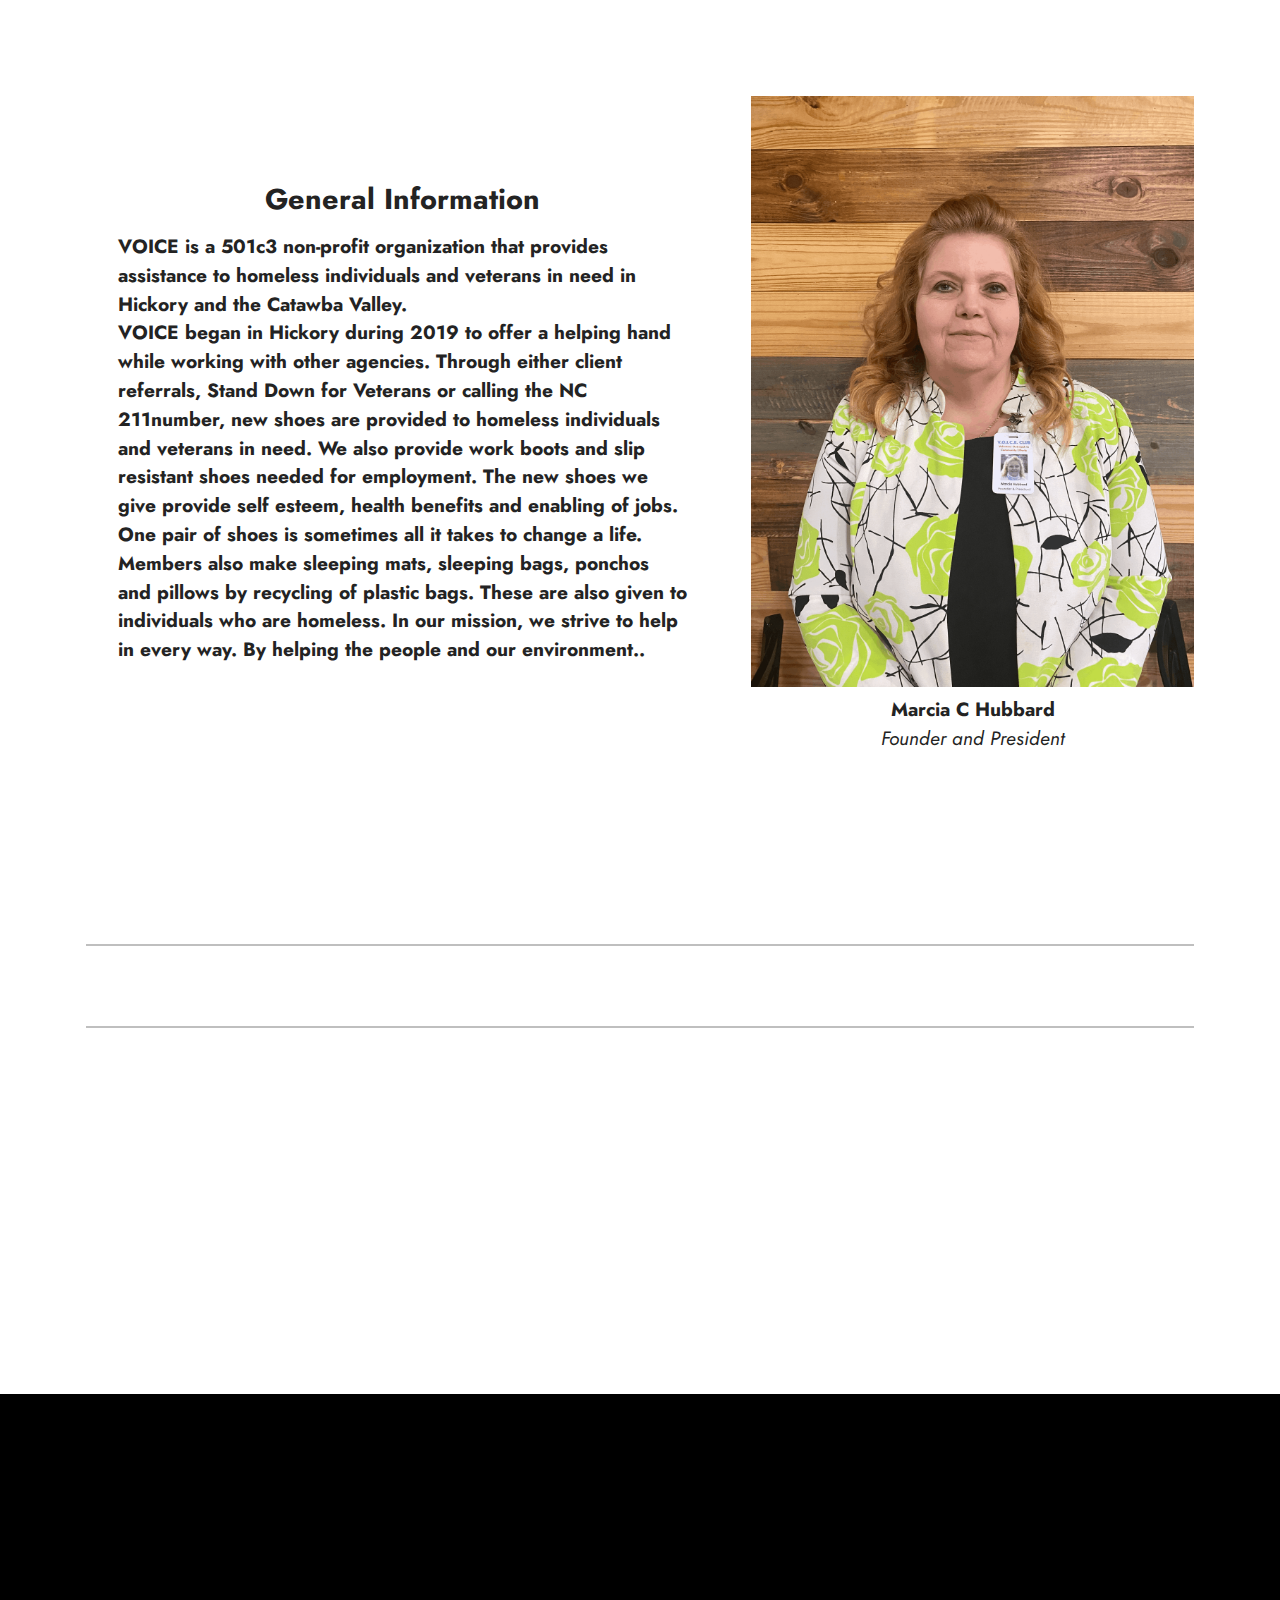
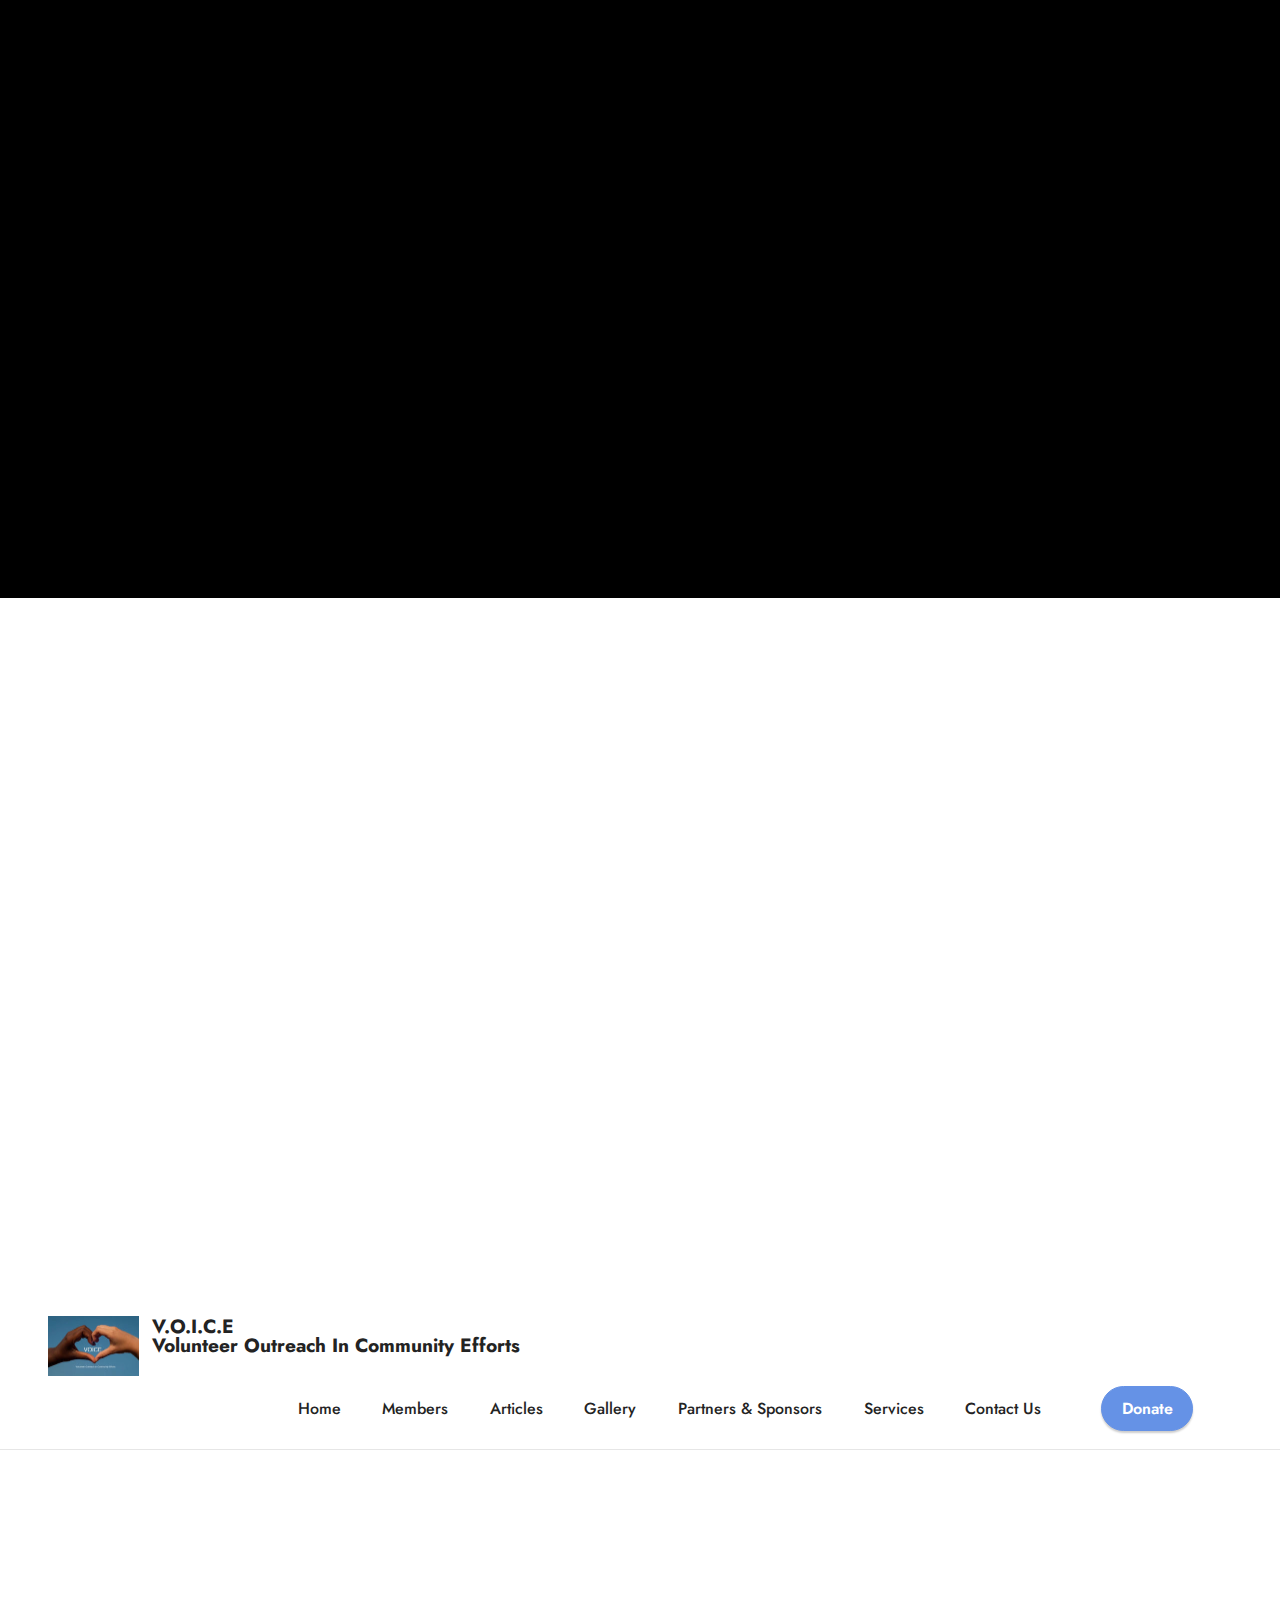
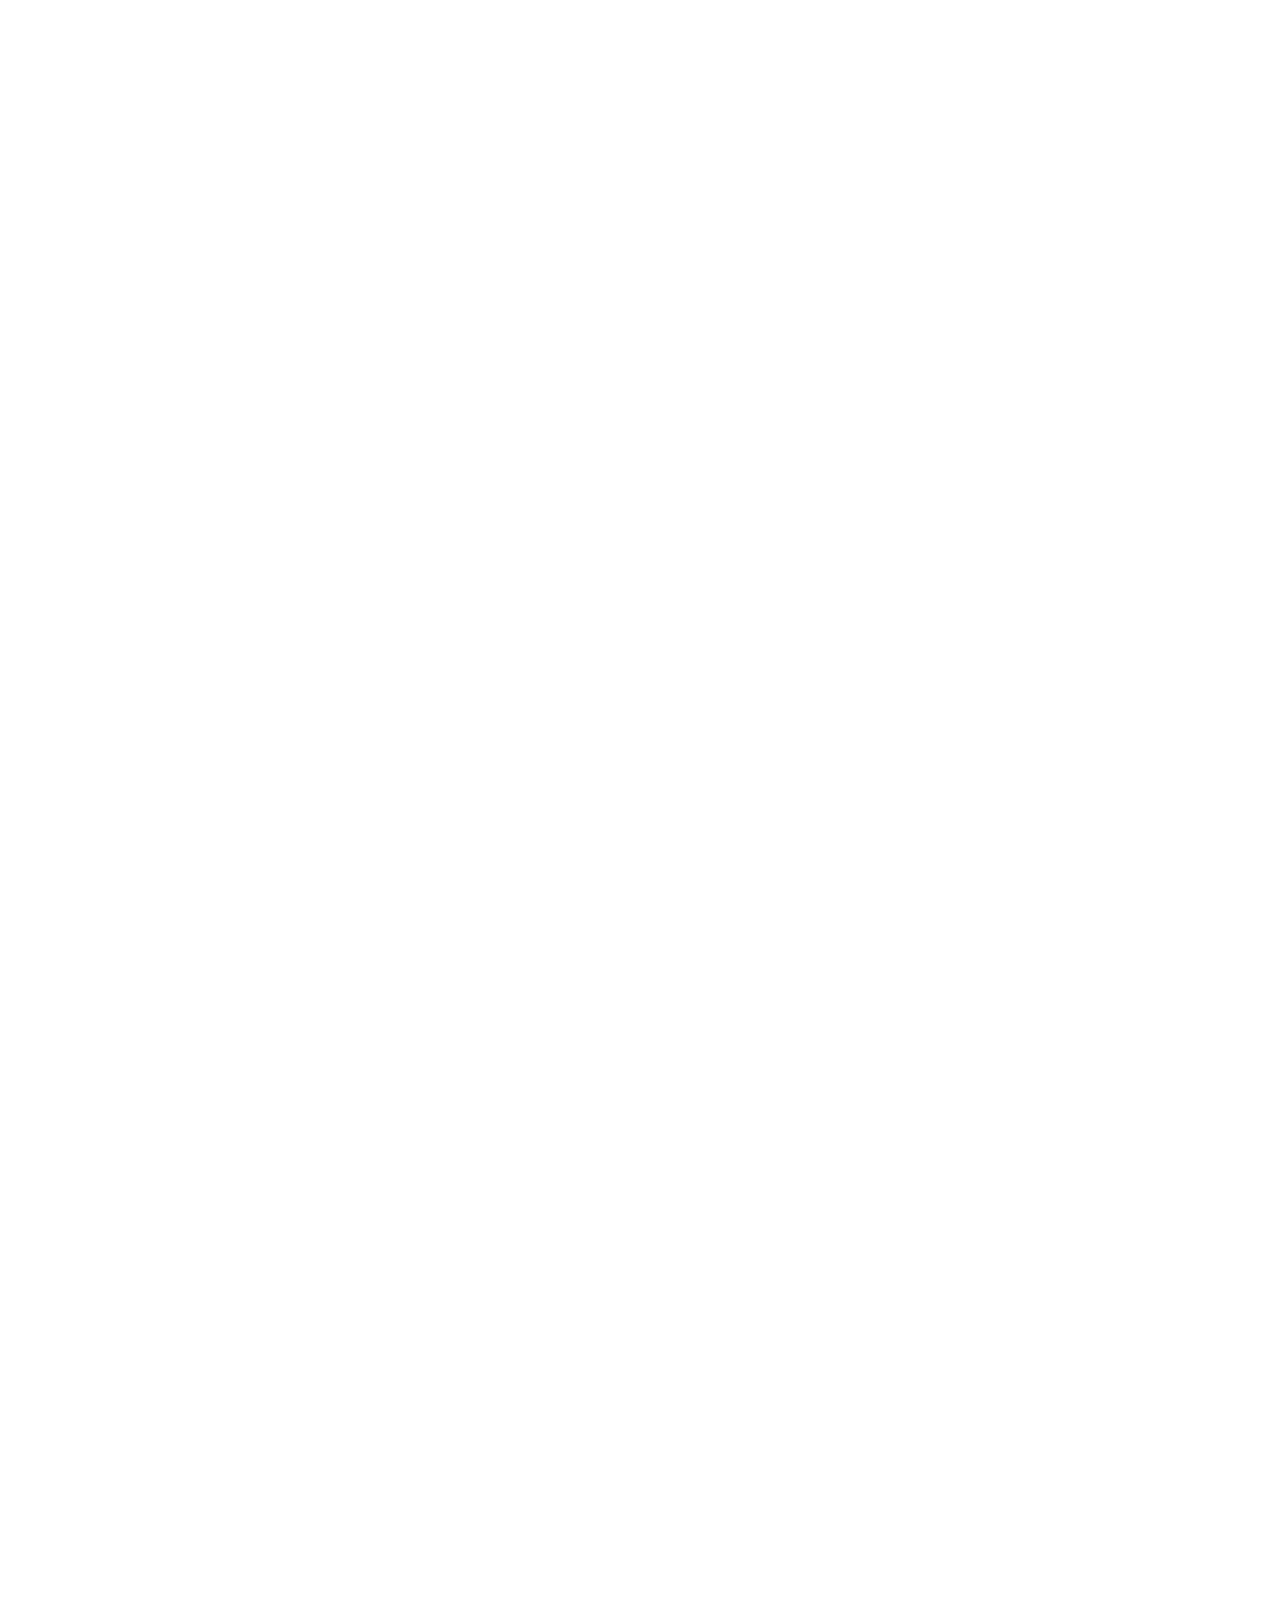
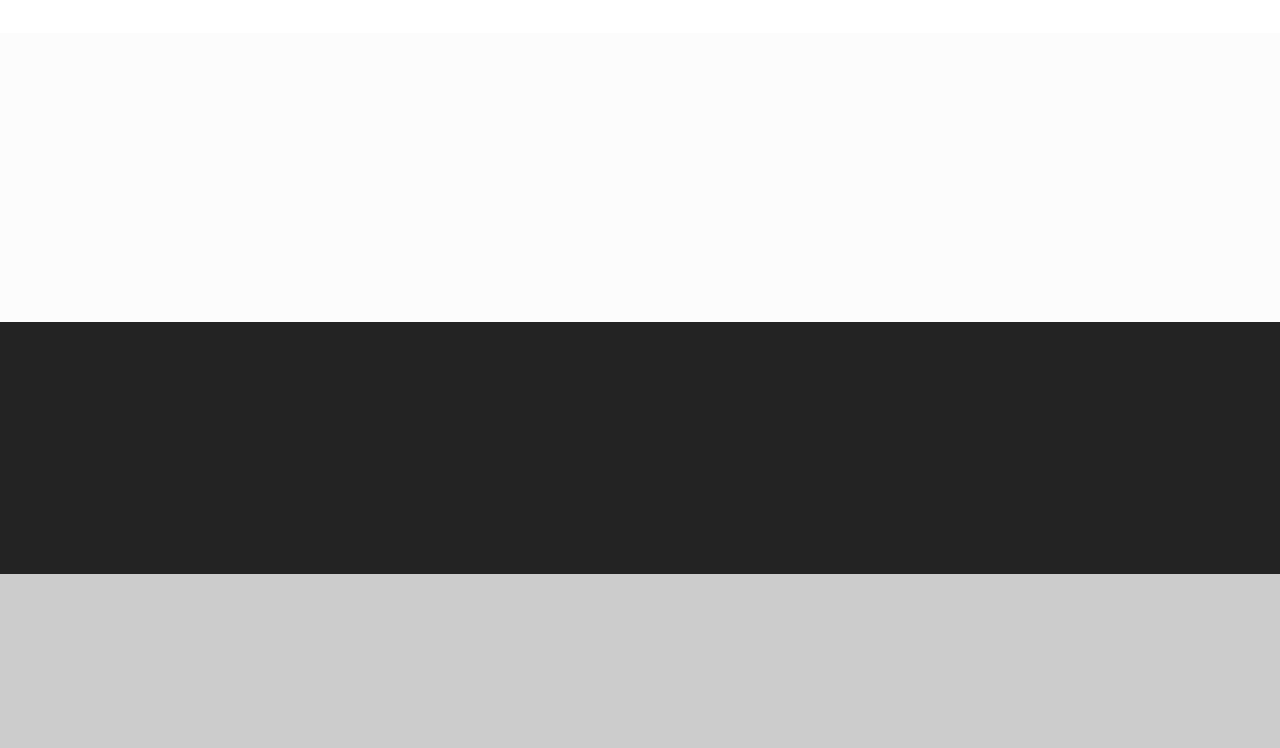
<file: index.html>
<!DOCTYPE html>
<html  >
<head>
  
  <meta charset="UTF-8">
  <meta http-equiv="X-UA-Compatible" content="IE=edge">
  
  <meta name="viewport" content="width=device-width, initial-scale=1, minimum-scale=1">
  <link rel="shortcut icon" href="assets/images/voicelogo-182x121.jpg" type="image/x-icon">
  <meta name="description" content="">
  
  
  <title>Home</title>
  <link rel="stylesheet" href="assets/bootstrap/css/bootstrap.min.css">
  <link rel="stylesheet" href="assets/bootstrap/css/bootstrap-grid.min.css">
  <link rel="stylesheet" href="assets/bootstrap/css/bootstrap-reboot.min.css">
  <link rel="stylesheet" href="assets/web/assets/gdpr-plugin/gdpr-styles.css">
  <link rel="stylesheet" href="assets/animatecss/animate.css">
  <link rel="stylesheet" href="assets/dropdown/css/style.css">
  <link rel="stylesheet" href="assets/socicon/css/styles.css">
  <link rel="stylesheet" href="assets/theme/css/style.css">
  <link rel="preload" href="https://fonts.googleapis.com/css?family=Jost:100,200,300,400,500,600,700,800,900,100i,200i,300i,400i,500i,600i,700i,800i,900i&display=swap" as="style" onload="this.onload=null;this.rel='stylesheet'">
  <noscript><link rel="stylesheet" href="https://fonts.googleapis.com/css?family=Jost:100,200,300,400,500,600,700,800,900,100i,200i,300i,400i,500i,600i,700i,800i,900i&display=swap"></noscript>
  <link rel="preload" as="style" href="assets/mobirise/css/mbr-additional.css"><link rel="stylesheet" href="assets/mobirise/css/mbr-additional.css" type="text/css">

  
  
  
</head>
<body>
  
  <section data-bs-version="5.1" class="image2 cid-tvthwchza5" data-bg-video="https://vimeo.com/428046504" id="image2-3h">
    

    <div class="mbr-fallback-image disabled"></div>
    <div class="mbr-overlay" style="opacity: 0.7; background-color: rgb(255, 255, 255);">
    </div>

    <div class="container">
        <div class="row align-items-center">
            <div class="col-12 col-lg-5">
                <div class="image-wrapper">
                    <img src="assets/images/marcia-hubbard-founder-president-1256x1675.png" alt="">
                    <p class="mbr-description mbr-fonts-style mt-2 align-center display-5"><strong>Marcia C Hubbard</strong><br><em>Founder and President</em><strong></strong></p>
                </div>
            </div>
            <div class="col-12 col-lg">
                <div class="text-wrapper">
                    <h3 class="mbr-section-title mbr-fonts-style mb-3 display-2"><strong>General Information</strong></h3>
                    <p class="mbr-text mbr-fonts-style display-5"><strong>VOICE is a 501c3 non-profit organization that provides assistance to homeless individuals and veterans in need in Hickory and the Catawba Valley.
<br>VOICE began in Hickory during 2019 to offer a helping hand while working with other agencies. Through either client referrals, Stand Down for Veterans or calling the NC 211number, new shoes are provided to homeless individuals and veterans in need.&nbsp;We also provide work boots and slip resistant shoes needed for employment.&nbsp;</strong><strong>The new shoes we give provide self esteem, health benefits and enabling of jobs. One pair of shoes is sometimes all it takes to change a life. Members also make sleeping mats, sleeping bags, ponchos and pillows by recycling of plastic bags. These are also given to individuals who are homeless. In our mission, we strive to help in every way. By helping the people and our environment..</strong></p>
                </div>
            </div>
        </div>
    </div>
</section>

<section data-bs-version="5.1" class="content6 cid-txzU4J8OAm" id="content6-3v">
    
    <div class="container">
        <div class="row justify-content-center">
            <div class="col-md-12 col-lg-12">
                <hr class="line">
                <p class="mbr-text align-center mbr-fonts-style my-4 display-2">
                    <em>"Be a VOICE by sharing God's love with those who have become Invisible."</em></p>
                <hr class="line">
            </div>
        </div>
    </div>
</section>

<section data-bs-version="5.1" class="content4 cid-turlzNDDAK" id="content4-1e">
    

    
    
    <div class="container">
        <div class="row justify-content-center">
            <div class="title col-md-12 col-lg-10">
                <h3 class="mbr-section-title mbr-fonts-style align-center mb-4 display-2"><strong>Board of Directors</strong></h3>
                <h4 class="mbr-section-subtitle align-center mbr-fonts-style mb-4 display-2">Stacy Gibson
<div>Jane Rinker</div><div>Lauren Hall
</div><div>Dawud Hughes
</div><div>Marcia Hubbard</div></h4>
                
            </div>
        </div>
    </div>
</section>

<section data-bs-version="5.1" class="video2 cid-ttT1MBdUZ3" id="video2-l">
    
    
    
    <div class="container">
        <div class="mbr-section-head">
            <h4 class="mbr-section-title mbr-fonts-style mb-0 display-2">
                <strong>History of VOICE</strong></h4>
            <h5 class="mbr-section-subtitle mbr-fonts-style mb-0 mt-2 display-7">Click on the video to see a little bit about our history.</h5>
        </div>
        <div class="row justify-content-center mt-4">
            <div class="col-12 col-md-9 video-block">
                <div class="video-wrapper"><iframe class="mbr-embedded-video" src="https://www.youtube.com/embed/HujDEPAWboE?rel=0&amp;amp;mute=1&amp;showinfo=0&amp;autoplay=1&amp;loop=1&amp;playlist=HujDEPAWboE" width="1280" height="720" frameborder="0" allowfullscreen></iframe></div>
                <p class="mbr-text pt-2 mbr-fonts-style display-4">
                    Video Description</p>
            </div>
        </div>
    </div>
</section>

<section data-bs-version="5.1" class="content1 cid-s48vrXhP0J" id="content1-d">
    
    <div class="container-fluid">
        <div class="row justify-content-center">
            <div class="title col-12 col-md-4">
                <h3 class="mbr-section-title mbr-fonts-style align-center mb-4 display-2"><strong>How VOICE started</strong></h3>
                <h4 class="mbr-section-subtitle align-center mbr-fonts-style mb-4 display-7">In 1998 while a student at Wilkes College, I had an English assignment to write about the feasibility of something. I came up with the idea of VOICE to get fellow students involved with volunteering within the community. I did the research and the VOICE CLUB was approved by the Activities Director and Dean to be an active Club at WCC. Recognition was given from then Governor Hunt and awards given at the John A. Walker Center.<br>In December 2019, I re-vamped VOICE for Hickory and Catawba County, to offer assistance to Veterans and people who are homeless. Through my volunteer work I felt I had to do more. I had a desire to bring people together for sharing God's love to people who lacked the bare necessities often required just to survive the elements.</h4>
                
            </div>
        </div>
    </div>
</section>

<section data-bs-version="5.1" class="menu cid-s48OLK6784" once="menu" id="menu1-h">
    
    <nav class="navbar navbar-dropdown navbar-expand-lg">
        <div class="container-fluid">
            <div class="navbar-brand">
                <span class="navbar-logo">
                    
                        <img src="assets/images/voicelogo-182x121.jpg" alt="Mobirise Website Builder" style="height: 3.8rem;">
                    
                </span>
                <span class="navbar-caption-wrap"><a class="navbar-caption text-black text-primary display-7" href="https://www.facebook.com/marcia.hubbard.545" target="_blank">V.O.I.C.E<br>Volunteer Outreach In Community Efforts<br><br></a></span>
            </div>
            <button class="navbar-toggler" type="button" data-toggle="collapse" data-bs-toggle="collapse" data-target="#navbarSupportedContent" data-bs-target="#navbarSupportedContent" aria-controls="navbarNavAltMarkup" aria-expanded="false" aria-label="Toggle navigation">
                <div class="hamburger">
                    <span></span>
                    <span></span>
                    <span></span>
                    <span></span>
                </div>
            </button>
            <div class="collapse navbar-collapse" id="navbarSupportedContent">
                <ul class="navbar-nav nav-dropdown" data-app-modern-menu="true"><li class="nav-item"><a class="nav-link link text-black show text-primary display-4" href="index.html" aria-expanded="false">Home</a></li><li class="nav-item"><a class="nav-link link text-black show text-primary display-4" href="page3.html">Members</a></li><li class="nav-item"><a class="nav-link link text-black show text-primary display-4" href="page4.html">Articles</a></li><li class="nav-item"><a class="nav-link link text-black show text-primary display-4" href="page5.html">Gallery</a></li><li class="nav-item"><a class="nav-link link text-black show text-primary display-4" href="page6.html">Partners &amp; Sponsors</a></li><li class="nav-item"><a class="nav-link link text-black show text-primary display-4" href="page7.html">Services</a></li><li class="nav-item"><a class="nav-link link text-black show text-primary display-4" href="page8.html">Contact Us</a></li></ul>
                
                <div class="navbar-buttons mbr-section-btn"><a class="btn btn-primary display-4" href="https://mobiri.se">Donate</a></div>
            </div>
        </div>
    </nav>

</section>

<section data-bs-version="5.1" class="image5 cid-tumVLh8XqV" id="image5-1c">
    
    
    
    <div class="container">
        <div class="row">
            <div class="col-12 col-md-6">
                <div class="row">
                    <div class="col-12 col-lg-6">
                        <div class="img-item mb-3">
                            <img src="assets/images/army-veteran-marty-thomas-combs-1256x1675.jpeg" alt="Mobirise Website Builder">
                            <p class="mbr-fonts-style align-center mt-2 display-7">In memory and honor to VOICE, Founder &amp; President’s brother <strong>Marty Thomas Combs</strong> who served in the Army during Desert Storm.  He suffered from PTSD in silence and unfortunately committed suicide.  It is our hope to bring Awareness and Resources to Veterans.  I will continue to be a VOICE for YOU!</p>
                        </div>
                    </div>
                    <div class="col-12 col-lg">
                        <div class="img-item mb-3">
                            <img src="assets/images/screen-shot-2023-01-29-at-5.04.11-pm-1256x1396.png" alt="Mobirise Website Builder">
                            <p class="mbr-fonts-style align-center mt-2 display-7"><strong>Pebbles</strong><br>Service Working Dog</p>
                        </div>
                    </div>
                </div>
            </div>
        </div>
    </div>
</section>

<section data-bs-version="5.1" class="image1 cid-txzYIU4rIj" id="image1-3x">
    

    
    

    <div class="container">
        <div class="row align-items-center">
            <div class="col-12 col-lg-5">
                <div class="image-wrapper">
                    <img src="assets/images/hand-image-logo-750x497.jpg" alt="Mobirise Website Builder">
                    <p class="mbr-description mbr-fonts-style pt-2 align-center display-4">
                    Logo</p>
                </div>
            </div>
            <div class="col-12 col-lg">
                <div class="text-wrapper">
                    <h3 class="mbr-section-title mbr-fonts-style mb-3 display-5">
                        <strong>God is LOVE</strong></h3>
                    <p class="mbr-text mbr-fonts-style display-7">If this was truly understood there would be no homeless. VOICE is a 501c3 non-profit club helping to meet the needs of people experiencing homelessness and Veterans in need. Through partnerships with other agencies we take referrals of clients. We provide new shoes and sleeping mats made from recycling of plastic bags. Assistance provided to Catawba County.<br><br><strong>GOALS:</strong><br>Resources<br>Empowerment<br>Awareness<br>Change<br>Hope</p>
                </div>
            </div>
        </div>
    </div>
</section>

<section data-bs-version="5.1" class="content4 cid-tvo913BZIa" id="content4-39">
    

    
    
    <div class="container">
        <div class="row justify-content-center">
            <div class="title col-md-12 col-lg-10">
                <h3 class="mbr-section-title mbr-fonts-style align-center mb-4 display-2"><strong>Thank You!</strong></h3>
                <h4 class="mbr-section-subtitle align-center mbr-fonts-style mb-4 display-5">We would like to thank everyone who takes the time to help &amp; make a difference to bring the most basic need of new shoes to those who are homeless and Veterans in need.  Thank You!  To the kind, caring people of Catawba County for continuing to support our mission.  Thank You!  To All our Valued Partnerships and Sponsors!</h4>
                
            </div>
        </div>
    </div>
</section>

<section data-bs-version="5.1" class="cid-tvoeEzy0SA" data-bg-video="http://www.youtube.com/watch?v=uNCr7NdOJgw" id="social-buttons2-3c">

    

    <div class="mbr-overlay" style="opacity: 0.5; background-color: rgb(250, 250, 250);">
    </div>

    <div class="container">
        <div class="media-container-row">
            <div class="col-md-8 align-center">
                <h2 class="pb-3 mbr-fonts-style display-2">
                    FOLLOW US!
                </h2>
                <div class="social-list pl-0 mb-0">
                    <a href="https://www.facebook.com/profile.php?id=100089906207503https://www.facebook.com/profile.php?id=100089906207503" target="_blank">
                        <span class="px-2 mbr-iconfont mbr-iconfont-social socicon-facebook socicon" style="font-size: 50px;"></span>
                    </a>
                    <a href="https://www.facebook.com/pages/Mobirise/1616226671953247" target="_blank">
                        
                    </a>
                    <a href="https://instagram.com/mobirise" target="_blank">
                        
                    </a>
                    <a href="https://www.youtube.com/c/mobirise" target="_blank">
                        
                    </a>
                    <a href="https://plus.google.com/u/0/+Mobirise" target="_blank">
                        
                    </a>
                    <a href="https://www.behance.net/Mobirise" target="_blank">
                        
                    </a>
                </div>
            </div>
        </div>
    </div>
</section>

<section data-bs-version="5.1" class="footer3 cid-tvojuEjG17" once="footers" id="footer3-3g">

    

    

    <div class="container">
        <div class="media-container-row align-center mbr-white">
            <div class="row row-links">
                <ul class="foot-menu">
                    
                    
                    
                    
                    
                <li class="foot-menu-item mbr-fonts-style display-7">
                        <a class="text-white" href="#" target="_blank">About us</a>
                    </li><li class="foot-menu-item mbr-fonts-style display-7">
                        <a class="text-white" href="#" target="_blank">Services</a>
                    </li><li class="foot-menu-item mbr-fonts-style display-7">
                        <a class="text-white" href="#" target="_blank">Contact Us</a><br></li><li class="foot-menu-item mbr-fonts-style display-7">
                        <a class="text-white" href="#" target="_blank">Careers</a>
                    </li><li class="foot-menu-item mbr-fonts-style display-7">
                        <a class="text-white" href="#" target="_blank">Work</a>&nbsp;<br></li></ul>
            </div>
            <div class="row social-row">
                <div class="social-list align-right pb-2">
                    
                    
                    
                    
                    
                    
                <div class="soc-item">
                        <a href="https://www.facebook.com/profile.php?id=100089906207503" target="_blank">
                            <span class="mbr-iconfont mbr-iconfont-social socicon-facebook socicon"></span>
                        </a>
                    </div></div>
            </div>
            <div class="row row-copirayt">
                <p class="mbr-text mb-0 mbr-fonts-style mbr-white align-center display-7">
                    © Copyright 2023 VOICE. All Rights Reserved. v2.0<br><br></p>
            </div>
        </div>
    </div>
</section>

<section data-bs-version="5.1" class="cid-O0vFuTwpcx" id="design-block-O0vFuTwpcx">

    

    <figure class="mbr-figure align-center">
      <audio controls="">
        <source type="audio/mpeg" src="https://www.w3schools.com/html/horse.ogg">
      </audio>
    </figure>
</section><section><a href="https://mobiri.se"></a><a href="https://mobiri.se"></a></section><script src="assets/bootstrap/js/bootstrap.bundle.min.js"></script>  <script src="assets/smoothscroll/smooth-scroll.js"></script>  <script src="assets/ytplayer/index.js"></script>  <script src="assets/vimeoplayer/player.js"></script>  <script src="assets/playervimeo/vimeo_player.js"></script>  <script src="assets/dropdown/js/navbar-dropdown.js"></script>  <script src="assets/sociallikes/social-likes.js"></script>  <script src="assets/theme/js/script.js"></script>  
  
  
 <div id="scrollToTop" class="scrollToTop mbr-arrow-up"><a style="text-align: center;"><i class="mbr-arrow-up-icon mbr-arrow-up-icon-cm cm-icon cm-icon-smallarrow-up"></i></a></div>
    <input name="animation" type="hidden">
  </body>
</html>
</file>
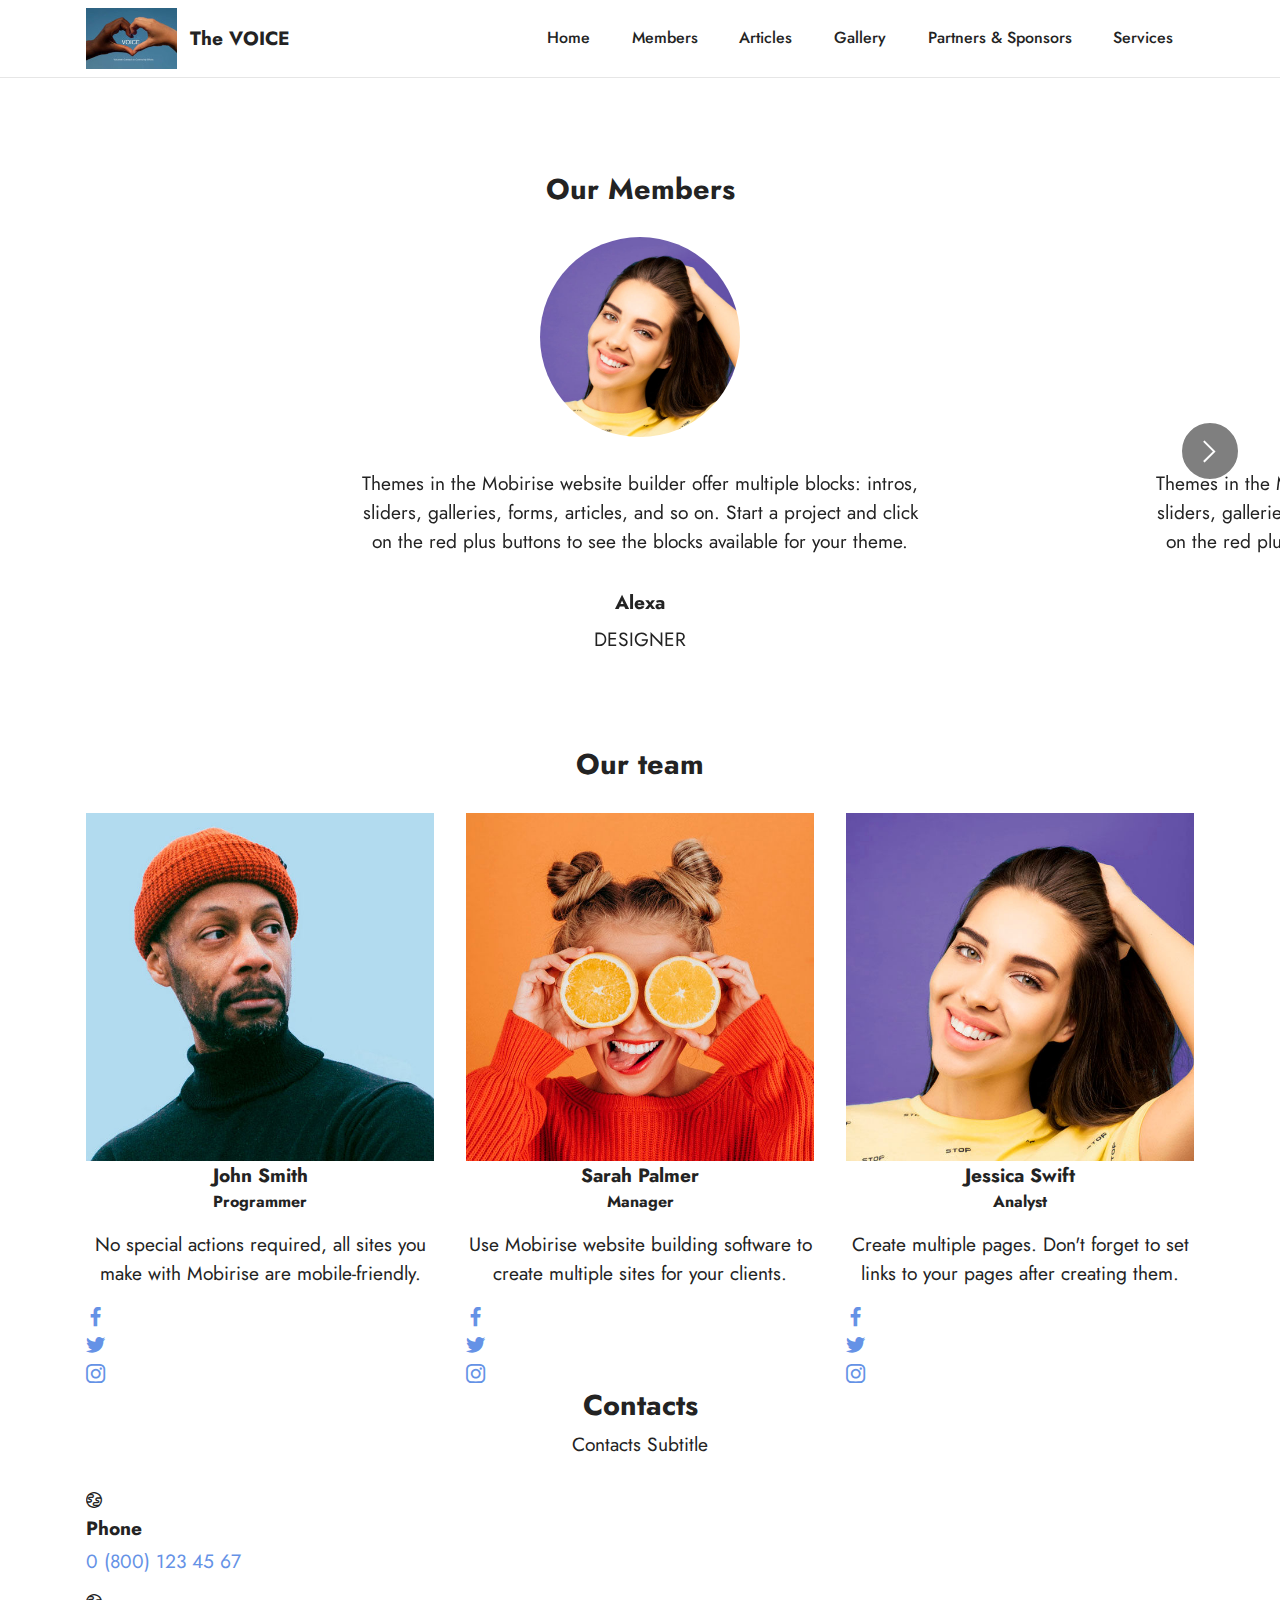
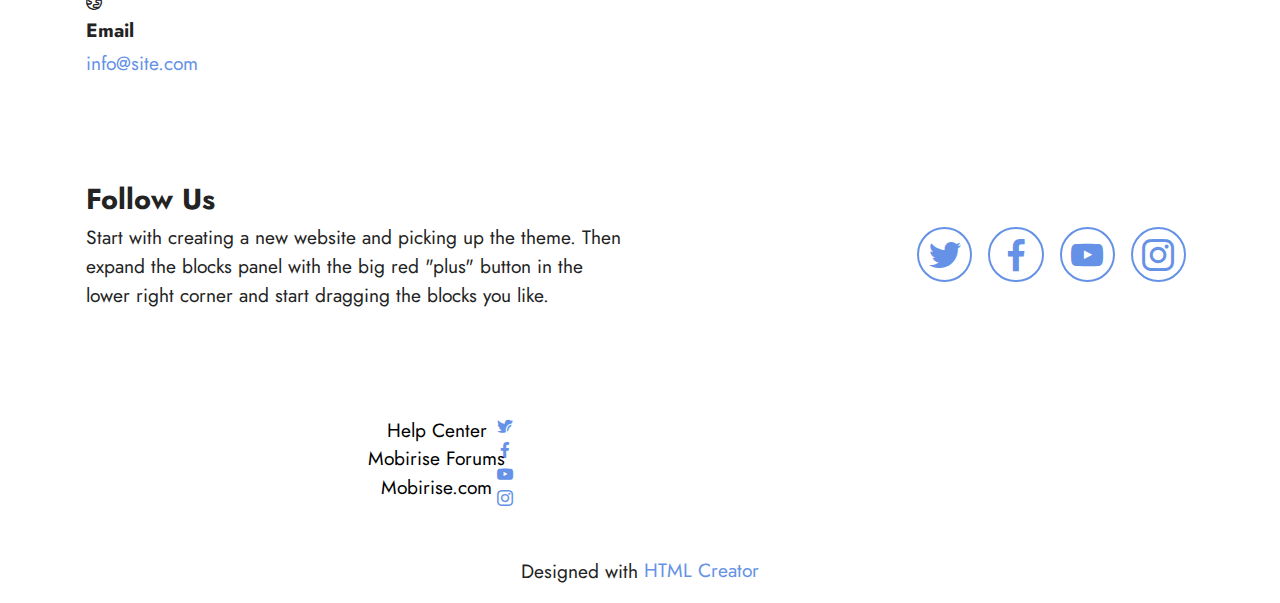
<file: Members.html>
<!DOCTYPE html>
<html  >
<head>
   
    
    
    
  <!-- Site made with Mobirise Website Builder v5.7.12, https://mobirise.com -->
  <meta charset="UTF-8">
  <meta http-equiv="X-UA-Compatible" content="IE=edge">
  <meta name="generator" content="Mobirise v5.7.12, mobirise.com">
  <meta name="viewport" content="width=device-width, initial-scale=1, minimum-scale=1">
  <link rel="shortcut icon" href="assets/images/voicelogo-182x121.jpg" type="image/x-icon">
  <meta name="description" content="">
  
  
  <title>Members</title>
  <link rel="stylesheet" href="assets/web/assets/mobirise-icons2/mobirise2.css">
  <link rel="stylesheet" href="assets/bootstrap/css/bootstrap.min.css">
  <link rel="stylesheet" href="assets/bootstrap/css/bootstrap-grid.min.css">
  <link rel="stylesheet" href="assets/bootstrap/css/bootstrap-reboot.min.css">
  <link rel="stylesheet" href="assets/dropdown/css/style.css">
  <link rel="stylesheet" href="assets/socicon/css/styles.css">
  <link rel="stylesheet" href="assets/theme/css/style.css">
  <link rel="preload" href="https://fonts.googleapis.com/css?family=Jost:100,200,300,400,500,600,700,800,900,100i,200i,300i,400i,500i,600i,700i,800i,900i&display=swap" as="style" onload="this.onload=null;this.rel='stylesheet'">
  <noscript><link rel="stylesheet" href="https://fonts.googleapis.com/css?family=Jost:100,200,300,400,500,600,700,800,900,100i,200i,300i,400i,500i,600i,700i,800i,900i&display=swap"></noscript>
  <link rel="preload" as="style" href="assets/mobirise/css/mbr-additional.css"><link rel="stylesheet" href="assets/mobirise/css/mbr-additional.css" type="text/css">

  
  
  
</head>
<body>
  
  <section data-bs-version="5.1" class="menu cid-s48OLK6784" once="menu" id="menu1-x">
    
    <nav class="navbar navbar-dropdown navbar-fixed-top navbar-expand-lg">
        <div class="container">
            <div class="navbar-brand">
                <span class="navbar-logo">
                    
                        <img src="assets/images/voicelogo-182x121.jpg" alt="Mobirise Website Builder" style="height: 3.8rem;">
                    
                </span>
                <span class="navbar-caption-wrap"><a class="navbar-caption text-black text-primary display-7" href="https://www.facebook.com/catawbacountyunitedway">The VOICE</a></span>
            </div>
            <button class="navbar-toggler" type="button" data-toggle="collapse" data-bs-toggle="collapse" data-target="#navbarSupportedContent" data-bs-target="#navbarSupportedContent" aria-controls="navbarNavAltMarkup" aria-expanded="false" aria-label="Toggle navigation">
                <div class="hamburger">
                    <span></span>
                    <span></span>
                    <span></span>
                    <span></span>
                </div>
            </button>
            <div class="collapse navbar-collapse" id="navbarSupportedContent">
                <ul class="navbar-nav nav-dropdown nav-right" data-app-modern-menu="true"><li class="nav-item"><a class="nav-link link text-black show text-primary display-4" href="index.html" aria-expanded="false">Home</a></li><li class="nav-item"><a class="nav-link link text-black show text-primary display-4" href="page3.html">Members</a></li><li class="nav-item"><a class="nav-link link text-black show text-primary display-4" href="page4.html">Articles</a></li><li class="nav-item"><a class="nav-link link text-black show text-primary display-4" href="page5.html">Gallery</a></li><li class="nav-item"><a class="nav-link link text-black show text-primary display-4" href="page6.html">Partners &amp; Sponsors</a></li><li class="nav-item"><a class="nav-link link text-black show text-primary display-4" href="page7.html">Services</a></li></ul>
                
                
            </div>
        </div>
    </nav>

</section>

<section data-bs-version="5.1" class="people5 mbr-embla cid-tumKYK9rmY" id="people5-10">

    

    
    

    <div class="position-relative text-center">
        <h3 class="mb-4 mbr-fonts-style display-2">
            <strong>Our Members</strong></h3>

        <div class="embla" data-skip-snaps="true" data-align="center" data-auto-play-interval="5" data-draggable="true">
            <div class="embla__viewport container-fluid">
                <div class="embla__container">
                    <div class="embla__slide slider-image item" style="margin-left: 7rem; margin-right: 7rem;">
                        <div class="user">
                            <div class="user_image">
                                <div class="item-wrapper position-relative">
                                    <img src="assets/images/team3.jpg" alt="Mobirise Website Builder">
                                </div>
                            </div>
                            <div class="user_text mb-4">
                                <p class="mbr-fonts-style display-7">
                                    Themes in the Mobirise website builder offer multiple blocks: intros, sliders, galleries, forms, articles, and so on. Start a project and click on the red plus buttons to see the blocks available for your theme.
                                </p>
                            </div>
                            <div class="user_name mbr-fonts-style mb-2 display-7">
                                <strong>Alexa</strong>
                            </div>
                            <div class="user_desk mbr-fonts-style display-7">
                                DESIGNER
                            </div>
                        </div>
                    </div>
                    <div class="embla__slide slider-image item" style="margin-left: 7rem; margin-right: 7rem;">
                        <div class="user">
                            <div class="user_image">
                                <div class="item-wrapper position-relative">
                                    <img src="assets/images/team2.jpg" alt="Mobirise Website Builder">
                                </div>
                            </div>
                            <div class="user_text mb-4">
                                <p class="mbr-fonts-style display-7">
                                    Themes in the Mobirise website builder offer multiple blocks: intros, sliders, galleries, forms, articles, and so on. Start a project and click on the red plus buttons to see the blocks available for your theme.
                                </p>
                            </div>
                            <div class="user_name mbr-fonts-style mb-2 display-7">
                                <strong>Linda</strong>
                            </div>
                            <div class="user_desk mbr-fonts-style display-7">
                                DEVELOPER
                            </div>
                        </div>
                    </div>
                    <div class="embla__slide slider-image item" style="margin-left: 7rem; margin-right: 7rem;">
                        <div class="user">
                            <div class="user_image">
                                <div class="item-wrapper position-relative">
                                    <img src="assets/images/team1.jpg" alt="Mobirise Website Builder">
                                </div>
                            </div>
                            <div class="user_text mb-4">
                                <p class="mbr-fonts-style display-7">
                                    Themes in the Mobirise website builder offer multiple blocks: intros, sliders, galleries, forms, articles, and so on. Start a project and click on the red plus buttons to see the blocks available for your theme.
                                </p>
                            </div>
                            <div class="user_name mbr-fonts-style mb-2 display-7">
                                <strong>Herbert</strong>
                            </div>
                            <div class="user_desk mbr-fonts-style display-7">
                                DEVELOPER
                            </div>
                        </div>
                    </div>
                </div>
            </div>
            <button class="embla__button embla__button--prev">
                <span class="mobi-mbri mobi-mbri-arrow-prev mbr-iconfont" aria-hidden="true"></span>
                <span class="sr-only visually-hidden visually-hidden">Previous</span>
            </button>
            <button class="embla__button embla__button--next">
                <span class="mobi-mbri mobi-mbri-arrow-next mbr-iconfont" aria-hidden="true"></span>
                <span class="sr-only visually-hidden visually-hidden">Next</span>
            </button>
        </div>
    </div>
</section>

<section data-bs-version="5.1" class="team1 cid-tumKVhXlX0" id="team1-z">
    

    
    
    <div class="container">
        <div class="row justify-content-center">
            <div class="col-12">
                <h3 class="mbr-section-title mbr-fonts-style align-center mb-4 display-2">
                    <strong>Our team</strong>
                </h3>
                
            </div>
            <div class="col-sm-6 col-lg-4">
                <div class="card-wrap">
                    <div class="image-wrap">
                        <img src="assets/images/team1.jpg" alt="Mobirise Website Builder">
                    </div>
                    <div class="content-wrap">
                        <h5 class="mbr-section-title card-title mbr-fonts-style align-center m-0 display-5">
                            <strong>John Smith</strong>
                        </h5>
                        <h6 class="mbr-role mbr-fonts-style align-center mb-3 display-4">
                            <strong>Programmer</strong>
                        </h6>
                        <p class="card-text mbr-fonts-style align-center display-7">
                            No special actions required, all sites you make with Mobirise are mobile-friendly.
                        </p>
                        <div class="social-row display-7">
                            <div class="soc-item">
                                <a href="https://www.facebook.com/Mobirise/" target="_blank">
                                    <span class="mbr-iconfont socicon socicon-facebook"></span>
                                </a>
                            </div>
                            <div class="soc-item">
                                <a href="https://twitter.com/mobirise" target="_blank">
                                    <span class="mbr-iconfont socicon socicon-twitter"></span>
                                </a>
                            </div>
                            <div class="soc-item">
                                <a href="https://instagram.com/mobirise" target="_blank">
                                    <span class="mbr-iconfont socicon socicon-instagram"></span>
                                </a>
                            </div>
                            
                            
                        </div>
                        
                    </div>
                </div>
            </div>

            <div class="col-sm-6 col-lg-4">
                <div class="card-wrap">
                    <div class="image-wrap">
                        <img src="assets/images/team2.jpg" alt="Mobirise Website Builder">
                    </div>
                    <div class="content-wrap">
                        <h5 class="mbr-section-title card-title mbr-fonts-style align-center m-0 display-5">
                            <strong>Sarah Palmer</strong>
                        </h5>
                        <h6 class="mbr-role mbr-fonts-style align-center mb-3 display-4">
                            <strong>Manager</strong>
                        </h6>
                        <p class="card-text mbr-fonts-style align-center display-7">
                            Use Mobirise website building software to create multiple sites for your clients.
                        </p>
                        <div class="social-row display-7">
                            <div class="soc-item">
                                <a href="https://www.facebook.com/Mobirise/" target="_blank">
                                    <span class="mbr-iconfont socicon socicon-facebook"></span>
                                </a>
                            </div>
                            <div class="soc-item">
                                <a href="https://twitter.com/mobirise" target="_blank">
                                    <span class="mbr-iconfont socicon socicon-twitter"></span>
                                </a>
                            </div>
                            <div class="soc-item">
                                <a href="https://instagram.com/mobirise" target="_blank">
                                    <span class="mbr-iconfont socicon socicon-instagram"></span>
                                </a>
                            </div>
                            
                            
                        </div>
                        
                    </div>
                </div>
            </div>

            <div class="col-sm-6 col-lg-4">
                <div class="card-wrap">
                    <div class="image-wrap">
                        <img src="assets/images/team3.jpg" alt="Mobirise Website Builder">
                    </div>
                    <div class="content-wrap">
                        <h5 class="mbr-section-title card-title mbr-fonts-style align-center m-0 display-5">
                            <strong>Jessica Swift</strong>
                        </h5>
                        <h6 class="mbr-role mbr-fonts-style align-center mb-3 display-4">
                            <strong>Analyst</strong>
                        </h6>
                        <p class="card-text mbr-fonts-style align-center display-7">
                            Create multiple pages. Don't forget to set links to your pages after creating them.
                        </p>
                        <div class="social-row display-7">
                            <div class="soc-item">
                                <a href="https://www.facebook.com/Mobirise/" target="_blank">
                                    <span class="mbr-iconfont socicon socicon-facebook"></span>
                                </a>
                            </div>
                            <div class="soc-item">
                                <a href="https://twitter.com/mobirise" target="_blank">
                                    <span class="mbr-iconfont socicon socicon-twitter"></span>
                                </a>
                            </div>
                            <div class="soc-item">
                                <a href="https://instagram.com/mobirise" target="_blank">
                                    <span class="mbr-iconfont socicon socicon-instagram"></span>
                                </a>
                            </div>
                            
                            
                        </div>
                        
                    </div>
                </div>
            </div>

            
        </div>
    </div>
</section>

<section data-bs-version="5.1" class="contacts3 map1 cid-tumLgcIgIM" id="contacts3-12">

    

    
    
    <div class="container">
        <div class="mbr-section-head">
            <h3 class="mbr-section-title mbr-fonts-style align-center mb-0 display-2">
                <strong>Contacts</strong>
            </h3>
            <h4 class="mbr-section-subtitle mbr-fonts-style align-center mb-0 mt-2 display-5">
                Contacts Subtitle
            </h4>
        </div>
        <div class="row justify-content-center mt-4">
            <div class="card col-12 col-md-6">
                <div class="card-wrapper">
                    <div class="image-wrapper">
                        <span class="mbr-iconfont mobi-mbri-globe mobi-mbri"></span>
                    </div>
                    <div class="text-wrapper">
                        <h6 class="card-title mbr-fonts-style mb-1 display-5">
                            <strong>Phone</strong>
                        </h6>
                        <p class="mbr-text mbr-fonts-style display-7">
                            <a href="tel:+12345678910" class="text-primary">0 (800) 123 45 67</a>
                        </p>
                    </div>
                </div>
                <div class="card-wrapper">
                    <div class="image-wrapper">
                        <span class="mbr-iconfont mobi-mbri-globe mobi-mbri"></span>
                    </div>
                    <div class="text-wrapper">
                        <h6 class="card-title mbr-fonts-style mb-1 display-5">
                            <strong>Email</strong>
                        </h6>
                        <p class="mbr-text mbr-fonts-style display-7">
                            <a href="mailto:info@site.com" class="text-primary">info@site.com</a>
                        </p>
                    </div>
                </div>
            </div>
            <div class="map-wrapper col-12 col-md-6">
                <div class="google-map"><iframe frameborder="0" style="border:0" src="https://www.google.com/maps/embed/v1/place?key=AIzaSyCNveGQ9bfpKFwWzQLLftrR9hNiHwdqQG8&amp;q=350 5th Ave, New York, NY 10118" allowfullscreen=""></iframe></div>
            </div>
        </div>
    </div>
</section>

<section data-bs-version="5.1" class="contacts4 cid-tumLjJgEq1" id="contacts4-13">

    

    
    

    <div class="container">
        <div class="row align-items-center justify-content-center">
            <div class="text-content col-12 col-md-6">
                <h2 class="mbr-section-title mbr-fonts-style display-2">
                    <strong>Follow Us</strong>
                </h2>
                <p class="mbr-text mbr-fonts-style display-7">Start with creating a
                    new website and picking up the theme. Then expand the blocks panel with the big red "plus" button in
                    the
                    lower right corner and start dragging the blocks you like.</p>
            </div>
            <div class="icons d-flex align-items-center col-12 col-md-6 justify-content-end mt-md-0 mt-2 flex-wrap">
                <a href="https://twitter.com/mobirise" target="_blank">
                    <span class="socicon-twitter socicon mbr-iconfont mbr-iconfont-social"></span>
                </a>
                <a href="https://www.facebook.com/pages/Mobirise/1616226671953247" target="_blank">
                    <span class="socicon-facebook socicon mbr-iconfont mbr-iconfont-social"></span>
                </a>
                <a href="https://www.youtube.com/c/mobirise" target="_blank">
                    <span class="socicon-youtube socicon mbr-iconfont mbr-iconfont-social"></span>
                </a>
                <a href="https://instagram.com/mobirise" target="_blank">
                    <span class="socicon-instagram socicon mbr-iconfont mbr-iconfont-social"></span>
                </a>
                
                
                
                
                
                
            </div>
        </div>
    </div>
    
</section>

<section data-bs-version="5.1" class="footer3 cid-s48P1Icc8J" once="footers" id="footer3-y">

    

    

    <div class="container">
        <div class="media-container-row align-center mbr-white">
            <div class="row row-links">
                <ul class="foot-menu">
                    
                    
                    
                    
                    
                <li class="foot-menu-item mbr-fonts-style display-7"><a href="https://mobirise.com/help/" class="text-success">Help Center</a></li><li class="foot-menu-item mbr-fonts-style display-7"><a href="http://forums.mobirise.com/" class="text-success">Mobirise Forums</a></li><li class="foot-menu-item mbr-fonts-style display-7"><a href="https://mobirise.com/" class="text-success">Mobirise.com</a></li></ul>
            </div>
            <div class="row social-row">
                <div class="social-list align-right pb-2">
                    
                    
                    
                    
                    
                    
                <div class="soc-item">
                        <a href="https://twitter.com/mobirise" target="_blank">
                            <span class="socicon-twitter socicon mbr-iconfont mbr-iconfont-social"></span>
                        </a>
                    </div><div class="soc-item">
                        <a href="https://www.facebook.com/pages/Mobirise/1616226671953247" target="_blank">
                            <span class="socicon-facebook socicon mbr-iconfont mbr-iconfont-social"></span>
                        </a>
                    </div><div class="soc-item">
                        <a href="https://www.youtube.com/c/mobirise" target="_blank">
                            <span class="socicon-youtube socicon mbr-iconfont mbr-iconfont-social"></span>
                        </a>
                    </div><div class="soc-item">
                        <a href="https://instagram.com/mobirise" target="_blank">
                            <span class="mbr-iconfont mbr-iconfont-social socicon-instagram socicon"></span>
                        </a>
                    </div></div>
            </div>
            <div class="row row-copirayt">
                <p class="mbr-text mb-0 mbr-fonts-style mbr-white align-center display-7">
                    © Copyright 2020 Mobirise. All Rights Reserved.
                </p>
            </div>
        </div>
    </div>
</section><section class="display-7" style="padding: 0;align-items: center;justify-content: center;flex-wrap: wrap;    align-content: center;display: flex;position: relative;height: 4rem;"><a href="https://mobiri.se/2939872" style="flex: 1 1;height: 4rem;position: absolute;width: 100%;z-index: 1;"><img alt="" style="height: 4rem;" src="[data-uri]"></a><p style="margin: 0;text-align: center;" class="display-7">Designed with &#8204;</p><a style="z-index:1" href="https://mobirise.com/html-builder.html">HTML Creator</a></section><script src="assets/bootstrap/js/bootstrap.bundle.min.js"></script>  <script src="assets/smoothscroll/smooth-scroll.js"></script>  <script src="assets/ytplayer/index.js"></script>  <script src="assets/dropdown/js/navbar-dropdown.js"></script>  <script src="assets/embla/embla.min.js"></script>  <script src="assets/embla/script.js"></script>  <script src="assets/sociallikes/social-likes.js"></script>  <script src="assets/theme/js/script.js"></script>  
  
  
</body>
</html>
</file>
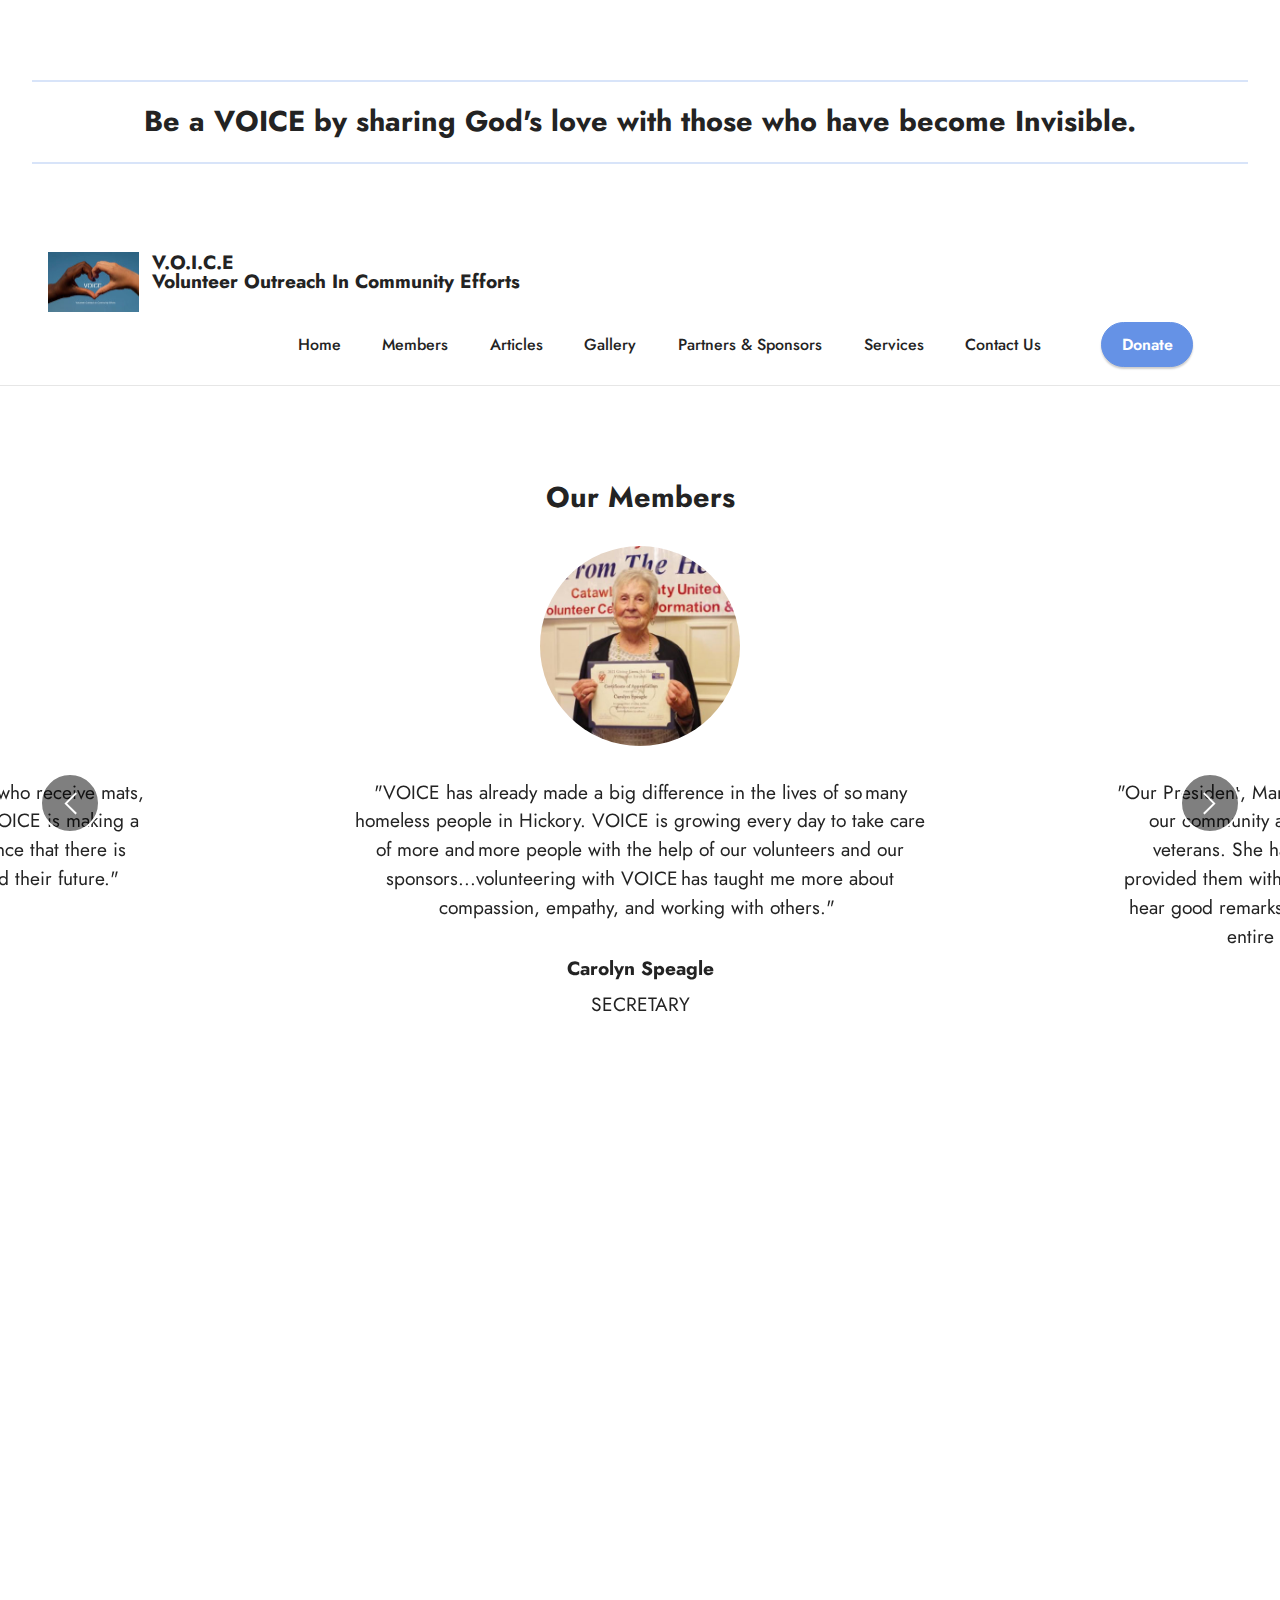
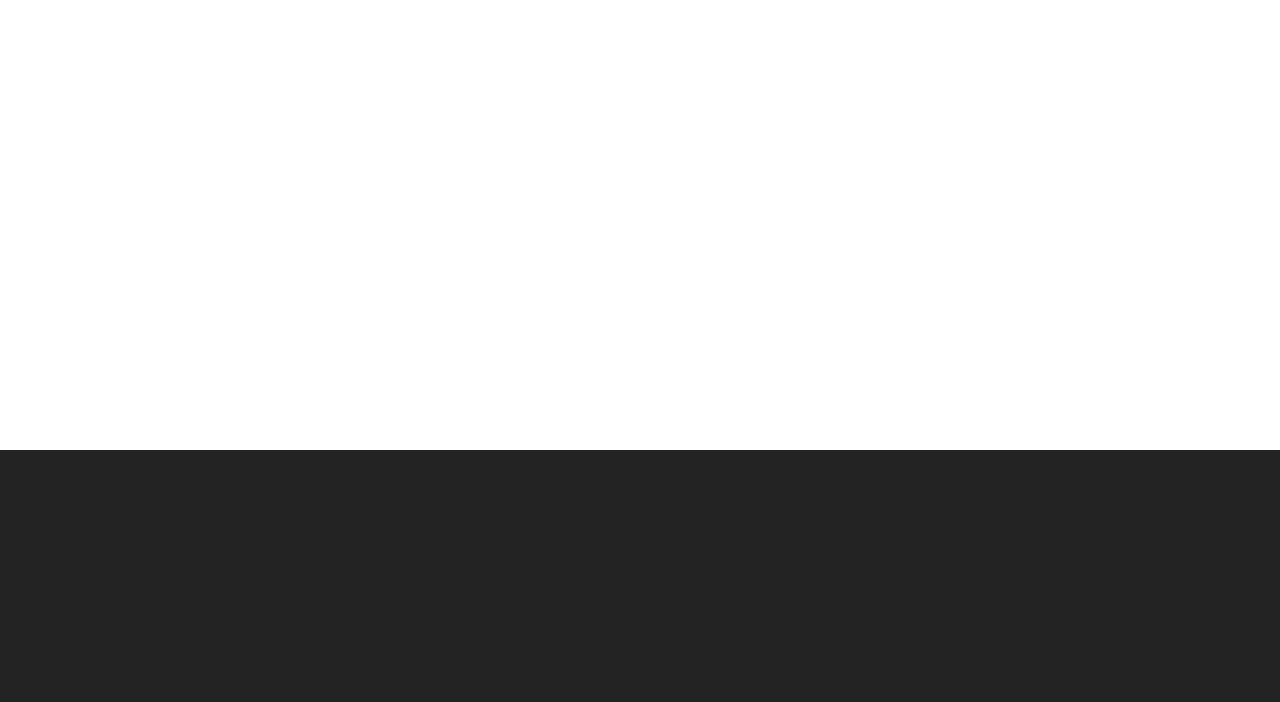
<file: page3.html>
<!DOCTYPE html>
<html  >
<head>
  
  <meta charset="UTF-8">
  <meta http-equiv="X-UA-Compatible" content="IE=edge">
  
  <meta name="viewport" content="width=device-width, initial-scale=1, minimum-scale=1">
  <link rel="shortcut icon" href="assets/images/voicelogo-182x121.jpg" type="image/x-icon">
  <meta name="description" content="">
  
  
  <title>Members</title>
  <link rel="stylesheet" href="assets/web/assets/mobirise-icons2/mobirise2.css">
  <link rel="stylesheet" href="assets/bootstrap/css/bootstrap.min.css">
  <link rel="stylesheet" href="assets/bootstrap/css/bootstrap-grid.min.css">
  <link rel="stylesheet" href="assets/bootstrap/css/bootstrap-reboot.min.css">
  <link rel="stylesheet" href="assets/web/assets/gdpr-plugin/gdpr-styles.css">
  <link rel="stylesheet" href="assets/animatecss/animate.css">
  <link rel="stylesheet" href="assets/dropdown/css/style.css">
  <link rel="stylesheet" href="assets/socicon/css/styles.css">
  <link rel="stylesheet" href="assets/theme/css/style.css">
  <link rel="preload" href="https://fonts.googleapis.com/css?family=Jost:100,200,300,400,500,600,700,800,900,100i,200i,300i,400i,500i,600i,700i,800i,900i&display=swap" as="style" onload="this.onload=null;this.rel='stylesheet'">
  <noscript><link rel="stylesheet" href="https://fonts.googleapis.com/css?family=Jost:100,200,300,400,500,600,700,800,900,100i,200i,300i,400i,500i,600i,700i,800i,900i&display=swap"></noscript>
  <link rel="preload" as="style" href="assets/mobirise/css/mbr-additional.css"><link rel="stylesheet" href="assets/mobirise/css/mbr-additional.css" type="text/css">

  
  
  
</head>
<body>
  
  <section data-bs-version="5.1" class="content6 cid-tvo7FqW5o8" id="content6-36">
    
    <div class="container-fluid">
        <div class="row justify-content-center">
            <div class="col-md-12 col-lg-12">
                <hr class="line">
                <p class="mbr-text align-center mbr-fonts-style my-4 display-2"><strong>Be a VOICE by sharing God's love with those who have become Invisible.</strong></p>
                <hr class="line">
            </div>
        </div>
    </div>
</section>

<section data-bs-version="5.1" class="menu cid-s48OLK6784" once="menu" id="menu1-x">
    
    <nav class="navbar navbar-dropdown navbar-expand-lg">
        <div class="container-fluid">
            <div class="navbar-brand">
                <span class="navbar-logo">
                    
                        <img src="assets/images/voicelogo-182x121.jpg" alt="Mobirise Website Builder" style="height: 3.8rem;">
                    
                </span>
                <span class="navbar-caption-wrap"><a class="navbar-caption text-black text-primary display-7" href="https://www.facebook.com/marcia.hubbard.545" target="_blank">V.O.I.C.E<br>Volunteer Outreach In Community Efforts<br><br></a></span>
            </div>
            <button class="navbar-toggler" type="button" data-toggle="collapse" data-bs-toggle="collapse" data-target="#navbarSupportedContent" data-bs-target="#navbarSupportedContent" aria-controls="navbarNavAltMarkup" aria-expanded="false" aria-label="Toggle navigation">
                <div class="hamburger">
                    <span></span>
                    <span></span>
                    <span></span>
                    <span></span>
                </div>
            </button>
            <div class="collapse navbar-collapse" id="navbarSupportedContent">
                <ul class="navbar-nav nav-dropdown" data-app-modern-menu="true"><li class="nav-item"><a class="nav-link link text-black show text-primary display-4" href="index.html" aria-expanded="false">Home</a></li><li class="nav-item"><a class="nav-link link text-black show text-primary display-4" href="page3.html">Members</a></li><li class="nav-item"><a class="nav-link link text-black show text-primary display-4" href="page4.html">Articles</a></li><li class="nav-item"><a class="nav-link link text-black show text-primary display-4" href="page5.html">Gallery</a></li><li class="nav-item"><a class="nav-link link text-black show text-primary display-4" href="page6.html">Partners &amp; Sponsors</a></li><li class="nav-item"><a class="nav-link link text-black show text-primary display-4" href="page7.html">Services</a></li><li class="nav-item"><a class="nav-link link text-black show text-primary display-4" href="page8.html">Contact Us</a></li></ul>
                
                <div class="navbar-buttons mbr-section-btn"><a class="btn btn-primary display-4" href="https://mobiri.se">Donate</a></div>
            </div>
        </div>
    </nav>

</section>

<section data-bs-version="5.1" class="people5 mbr-embla cid-tumKYK9rmY" id="people5-10">

    

    
    

    <div class="position-relative text-center">
        <h3 class="mb-4 mbr-fonts-style display-2">
            <strong>Our Members</strong></h3>

        <div class="embla" data-skip-snaps="true" data-align="center" data-loop="true" data-auto-play="true" data-auto-play-interval="8" data-draggable="true">
            <div class="embla__viewport container-fluid">
                <div class="embla__container">
                    <div class="embla__slide slider-image item" style="margin-left: 6rem; margin-right: 6rem;">
                        <div class="user">
                            <div class="user_image">
                                <div class="item-wrapper position-relative">
                                    <img src="assets/images/carolyn-speagle-secretary-600x432.jpg" alt="Mobirise Website Builder" data-slide-to="0" data-bs-slide-to="0">
                                </div>
                            </div>
                            <div class="user_text mb-4">
                                <p class="mbr-fonts-style display-7">"VOICE has already made a big difference in the lives of so many homeless people in Hickory. VOICE is growing every day to take care of more and more people with the help of our volunteers and our sponsors...volunteering with VOICE has taught me more about compassion, empathy, and working with others."&nbsp;</p>
                            </div>
                            <div class="user_name mbr-fonts-style mb-2 display-7">
                                <strong>Carolyn Speagle</strong></div>
                            <div class="user_desk mbr-fonts-style display-7">SECRETARY</div>
                        </div>
                    </div>
                    <div class="embla__slide slider-image item" style="margin-left: 6rem; margin-right: 6rem;">
                        <div class="user">
                            <div class="user_image">
                                <div class="item-wrapper position-relative">
                                    <img src="assets/images/lauren-hall-board-member-437x1275.jpeg" alt="Mobirise Website Builder" data-slide-to="1" data-bs-slide-to="1">
                                </div>
                            </div>
                            <div class="user_text mb-4">
                                <p class="mbr-fonts-style display-7">"Our President, Marcia Hubbard, has taken every opportunity to make our community aware of the needs for the homeless as well as  veterans. She has made numerous visits to those in need and provided them with the basic needs of every day living. I continue to hear good remarks from those in our community about the work the entire membership continues to provide." &nbsp;</p>
                            </div>
                            <div class="user_name mbr-fonts-style mb-2 display-7">
                                <strong>Lauren Hall</strong></div>
                            <div class="user_desk mbr-fonts-style display-7">
                                BOARD MEMBER</div>
                        </div>
                    </div>
                    <div class="embla__slide slider-image item" style="margin-left: 6rem; margin-right: 6rem;">
                        <div class="user">
                            <div class="user_image">
                                <div class="item-wrapper position-relative">
                                    <img src="assets/images/melba-penley-mat-maker-600x1299.png" alt="Mobirise Website Builder" data-slide-to="2" data-bs-slide-to="2">
                                </div>
                            </div>
                            <div class="user_text mb-4">
                                <p class="mbr-fonts-style display-7">"Being able to work from my home, I have a heart for those  <br>less fortunate. Simple gestures can change someone's life." &nbsp;<br></p>
                            </div>
                            <div class="user_name mbr-fonts-style mb-2 display-7">
                                <strong>Melba Penley</strong></div>
                            <div class="user_desk mbr-fonts-style display-7">
                                MAT MAKER</div>
                        </div>
                    </div><div class="embla__slide slider-image item" style="margin-left: 6rem; margin-right: 6rem;">
                        <div class="user">
                            <div class="user_image">
                                <div class="item-wrapper position-relative">
                                    <img src="assets/images/frances-fisher-mat-maker-96-age-600x1299.png" alt="Mobirise Website Builder" data-slide-to="3" data-bs-slide-to="3">
                                </div>
                            </div>
                            <div class="user_text mb-4">
                                <p class="mbr-fonts-style display-7">&nbsp;"I ask God each day to help me make someone's life a little  <br>easier. I feel this helps to fulfill that request." &nbsp;<br></p>
                            </div>
                            <div class="user_name mbr-fonts-style mb-2 display-7">
                                <strong>Frances Fisher</strong></div>
                            <div class="user_desk mbr-fonts-style display-7">
                                MAT MAKER</div>
                        </div>
                    </div><div class="embla__slide slider-image item" style="margin-left: 6rem; margin-right: 6rem;">
                        <div class="user">
                            <div class="user_image">
                                <div class="item-wrapper position-relative">
                                    <img src="assets/images/jane-rinker-public-relations-600x1299.png" alt="Mobirise Website Builder" data-slide-to="4" data-bs-slide-to="4">
                                </div>
                            </div>
                            <div class="user_text mb-4">
                                <p class="mbr-fonts-style display-7">&nbsp;"People who are in desperate need &amp; VOICE comes to the  <br>call of CCM &amp; others is awe inspiring."  &nbsp;<br></p>
                            </div>
                            <div class="user_name mbr-fonts-style mb-2 display-7">
                                <strong>Jane Rinker</strong></div>
                            <div class="user_desk mbr-fonts-style display-7">
                                PUBLIC RELATIONS</div>
                        </div>
                    </div><div class="embla__slide slider-image item" style="margin-left: 6rem; margin-right: 6rem;">
                        <div class="user">
                            <div class="user_image">
                                <div class="item-wrapper position-relative">
                                    <img src="assets/images/leslie-porter-mat-maker-coordinator-480x1039.png" alt="Mobirise Website Builder" data-slide-to="5" data-bs-slide-to="5">
                                </div>
                            </div>
                            <div class="user_text mb-4">
                                <p class="mbr-fonts-style display-7">&nbsp;" I have enjoyed being a part of VOICE and what I have learned and the people I have met and what we have done and accomplished over the last 2 years. It is awesome to see the smiles on the faces of people we see and distribute items to." &nbsp;<br></p>
                            </div>
                            <div class="user_name mbr-fonts-style mb-2 display-7">
                                <strong>Leslie Porter</strong></div>
                            <div class="user_desk mbr-fonts-style display-7">
                                MAT MAKER COORDINATOR</div>
                        </div>
                    </div><div class="embla__slide slider-image item" style="margin-left: 6rem; margin-right: 6rem;">
                        <div class="user">
                            <div class="user_image">
                                <div class="item-wrapper position-relative">
                                    <img src="assets/images/joyce-prince-public-representative-480x1039.png" alt="Mobirise Website Builder" data-slide-to="6" data-bs-slide-to="6">
                                </div>
                            </div>
                            <div class="user_text mb-4">
                                <p class="mbr-fonts-style display-7">"All you need to do is look at the faces of those who receive mats, shoes, and other essential items to know that VOICE is making a  <br>difference in their life. It gives them reassurance that there is somebody out there who cares about them and their future." &nbsp;<br></p>
                            </div>
                            <div class="user_name mbr-fonts-style mb-2 display-7">
                                <strong>Joyce Prince</strong></div>
                            <div class="user_desk mbr-fonts-style display-7">
                                PUBLIC REPRESENTATIVE</div>
                        </div>
                    </div>
                </div>
            </div>
            <button class="embla__button embla__button--prev">
                <span class="mobi-mbri mobi-mbri-arrow-prev mbr-iconfont" aria-hidden="true"></span>
                <span class="sr-only visually-hidden visually-hidden">Previous</span>
            </button>
            <button class="embla__button embla__button--next">
                <span class="mobi-mbri mobi-mbri-arrow-next mbr-iconfont" aria-hidden="true"></span>
                <span class="sr-only visually-hidden visually-hidden">Next</span>
            </button>
        </div>
    </div>
</section>

<section data-bs-version="5.1" class="image3 cid-twPwOK0Zai" id="image3-3l">
    

    
    

    <div class="container">
        <div class="row justify-content-center">
            <div class="col-12 col-lg-10">
                <div class="image-wrapper">
                    <img src="assets/images/3.-voice-members-2136x1285.png" alt="Mobirise Website Builder">
                    <p class="mbr-description mbr-fonts-style mt-2 align-center display-4"></p>
                </div>
            </div>
        </div>
    </div>
</section>

<section data-bs-version="5.1" class="contacts4 cid-tumLjJgEq1" id="contacts4-13">

    

    
    

    <div class="container">
        <div class="row align-items-center justify-content-center">
            <div class="text-content col-12 col-md-6">
                <h2 class="mbr-section-title mbr-fonts-style display-2">
                    <strong>Follow Us</strong>
                </h2>
                <p class="mbr-text mbr-fonts-style display-7">Start with creating a
                    new website and picking up the theme. Then expand the blocks panel with the big red "plus" button in
                    the
                    lower right corner and start dragging the blocks you like.</p>
            </div>
            <div class="icons d-flex align-items-center col-12 col-md-6 justify-content-end mt-md-0 mt-2 flex-wrap">
                <a href="https://www.facebook.com/profile.php?id=100089906207503" target="_blank">
                    <span class="mbr-iconfont mbr-iconfont-social socicon-facebook socicon"></span>
                </a>
                
                
                
                
                
                
                
                
                
            </div>
        </div>
    </div>
    
</section>

<section data-bs-version="5.1" class="footer3 cid-tvoiPnytMl" once="footers" id="footer3-3e">

    

    

    <div class="container">
        <div class="media-container-row align-center mbr-white">
            <div class="row row-links">
                <ul class="foot-menu">
                    
                    
                    
                    
                    
                <li class="foot-menu-item mbr-fonts-style display-7">
                        <a class="text-white" href="#" target="_blank">About us</a>
                    </li><li class="foot-menu-item mbr-fonts-style display-7">
                        <a class="text-white" href="#" target="_blank">Services</a>
                    </li><li class="foot-menu-item mbr-fonts-style display-7">
                        <a class="text-white" href="#" target="_blank">Contact Us</a><br></li><li class="foot-menu-item mbr-fonts-style display-7">
                        <a class="text-white" href="#" target="_blank">Careers</a>
                    </li><li class="foot-menu-item mbr-fonts-style display-7">
                        <a class="text-white" href="#" target="_blank">Work</a>&nbsp;<br></li></ul>
            </div>
            <div class="row social-row">
                <div class="social-list align-right pb-2">
                    
                    
                    
                    
                    
                    
                <div class="soc-item">
                        <a href="https://www.facebook.com/profile.php?id=100089906207503" target="_blank">
                            <span class="mbr-iconfont mbr-iconfont-social socicon-facebook socicon"></span>
                        </a>
                    </div></div>
            </div>
            <div class="row row-copirayt">
                <p class="mbr-text mb-0 mbr-fonts-style mbr-white align-center display-7">
                    © Copyright 2023 VOICE. All Rights Reserved. v2.0<br><br></p>
            </div>
        </div>
    </div>
</section><section><a href="https://mobiri.se"></a><a href="https://mobiri.se"></a></section><script src="assets/bootstrap/js/bootstrap.bundle.min.js"></script>  <script src="assets/smoothscroll/smooth-scroll.js"></script>  <script src="assets/ytplayer/index.js"></script>  <script src="assets/dropdown/js/navbar-dropdown.js"></script>  <script src="assets/embla/embla.min.js"></script>  <script src="assets/embla/script.js"></script>  <script src="assets/sociallikes/social-likes.js"></script>  <script src="assets/theme/js/script.js"></script>  
  
  
 <div id="scrollToTop" class="scrollToTop mbr-arrow-up"><a style="text-align: center;"><i class="mbr-arrow-up-icon mbr-arrow-up-icon-cm cm-icon cm-icon-smallarrow-up"></i></a></div>
    <input name="animation" type="hidden">
  </body>
</html>
</file>
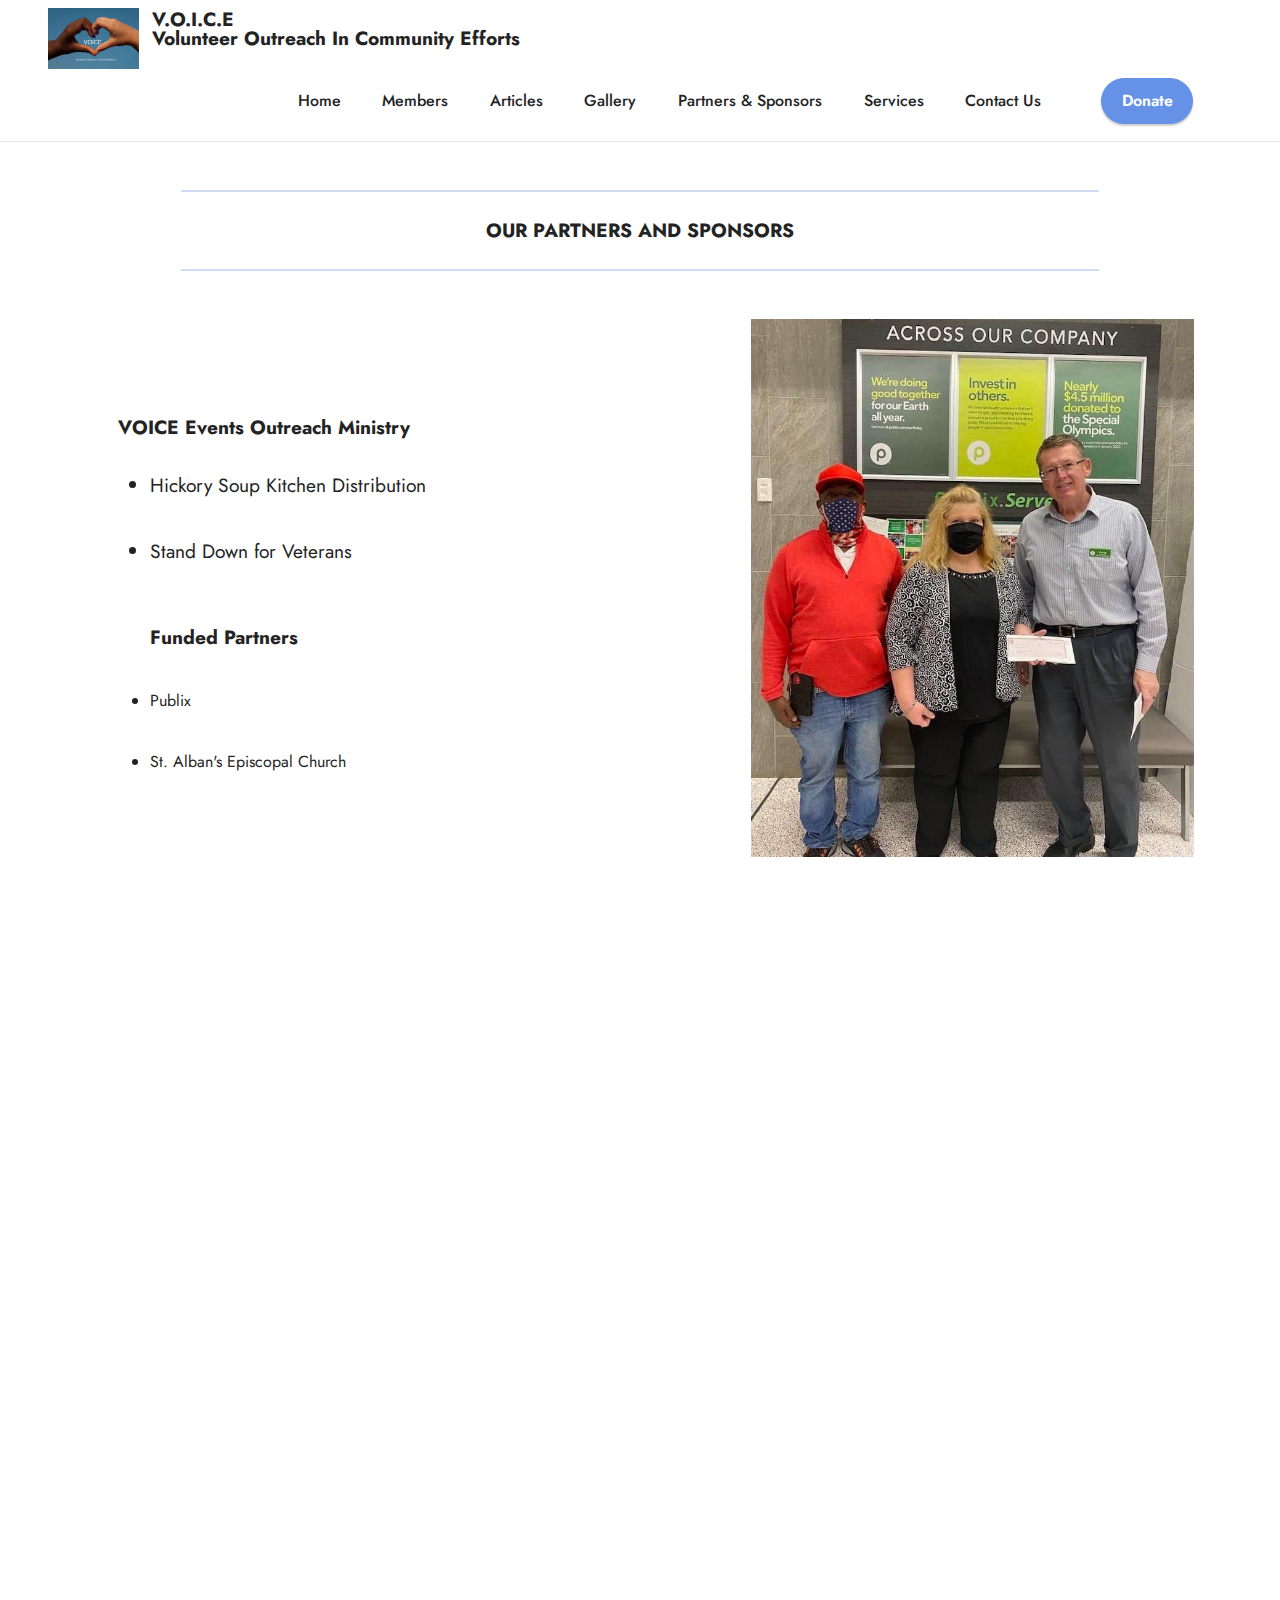
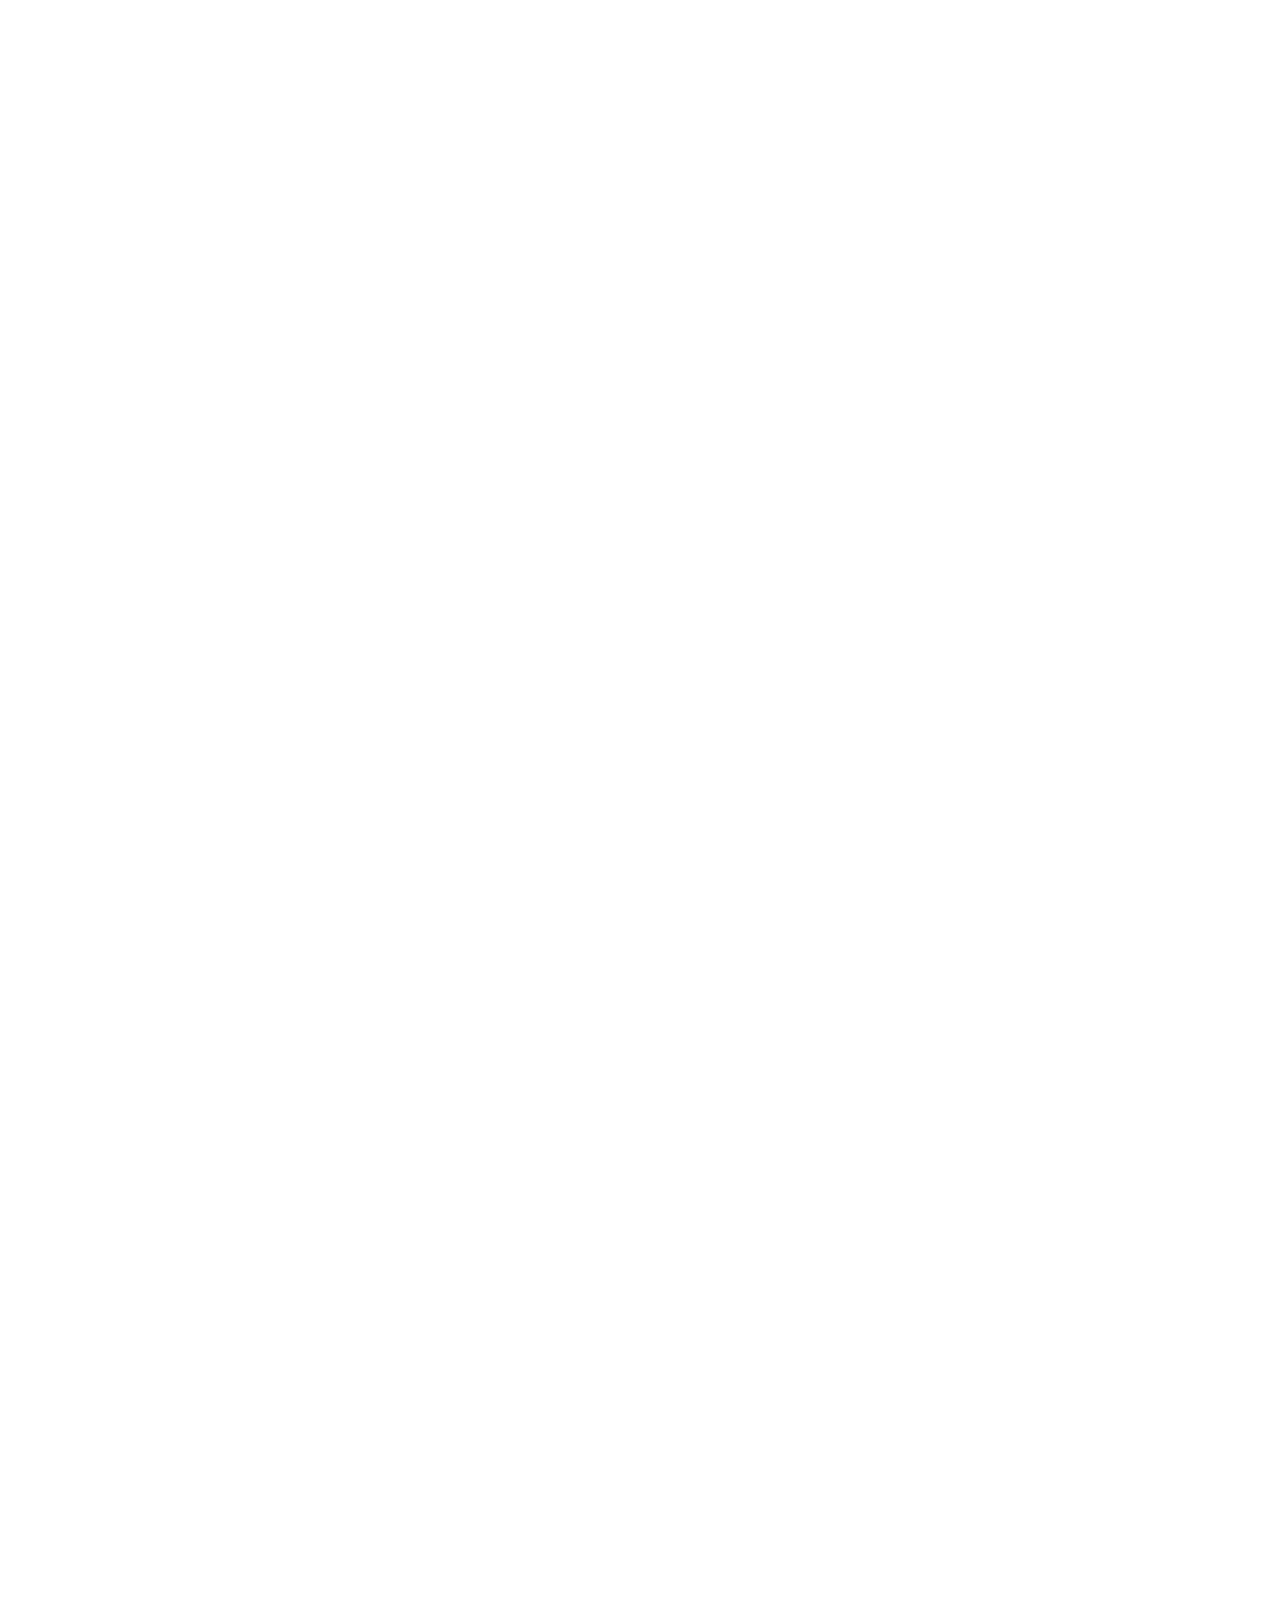
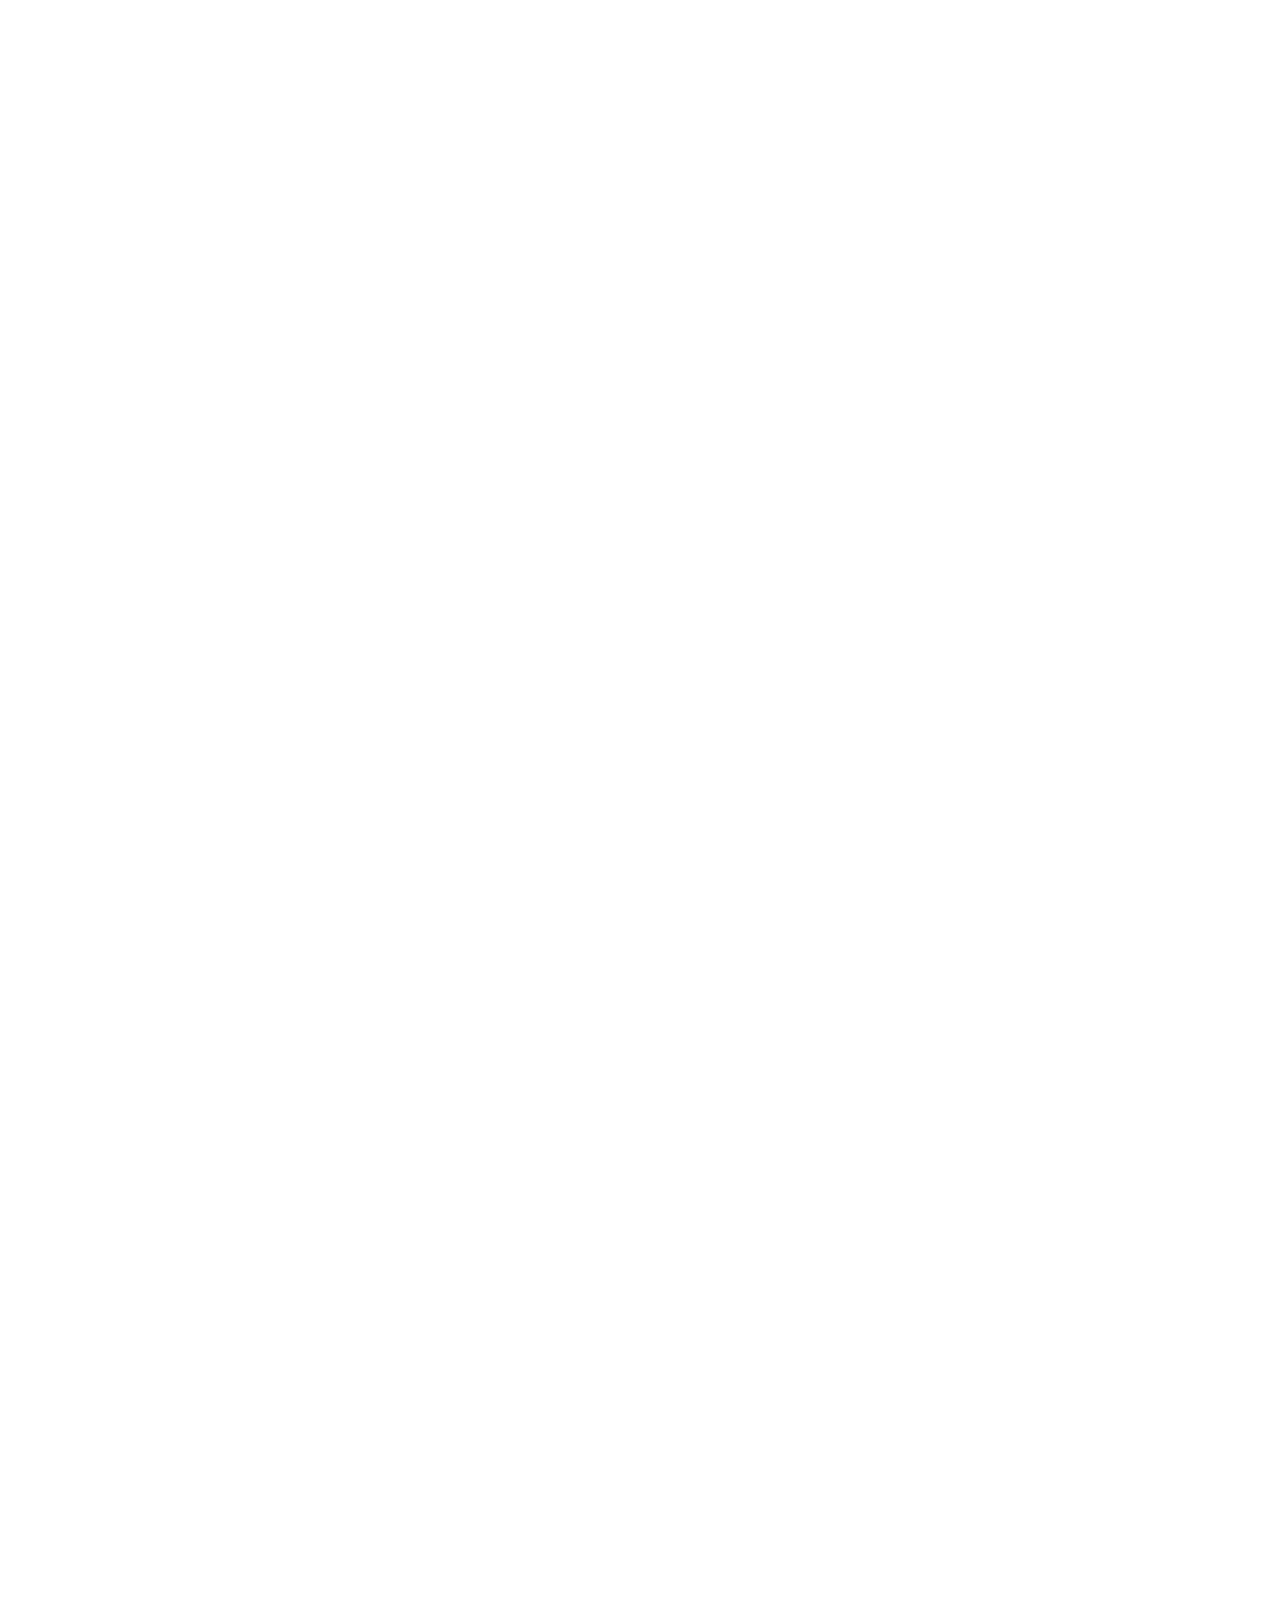
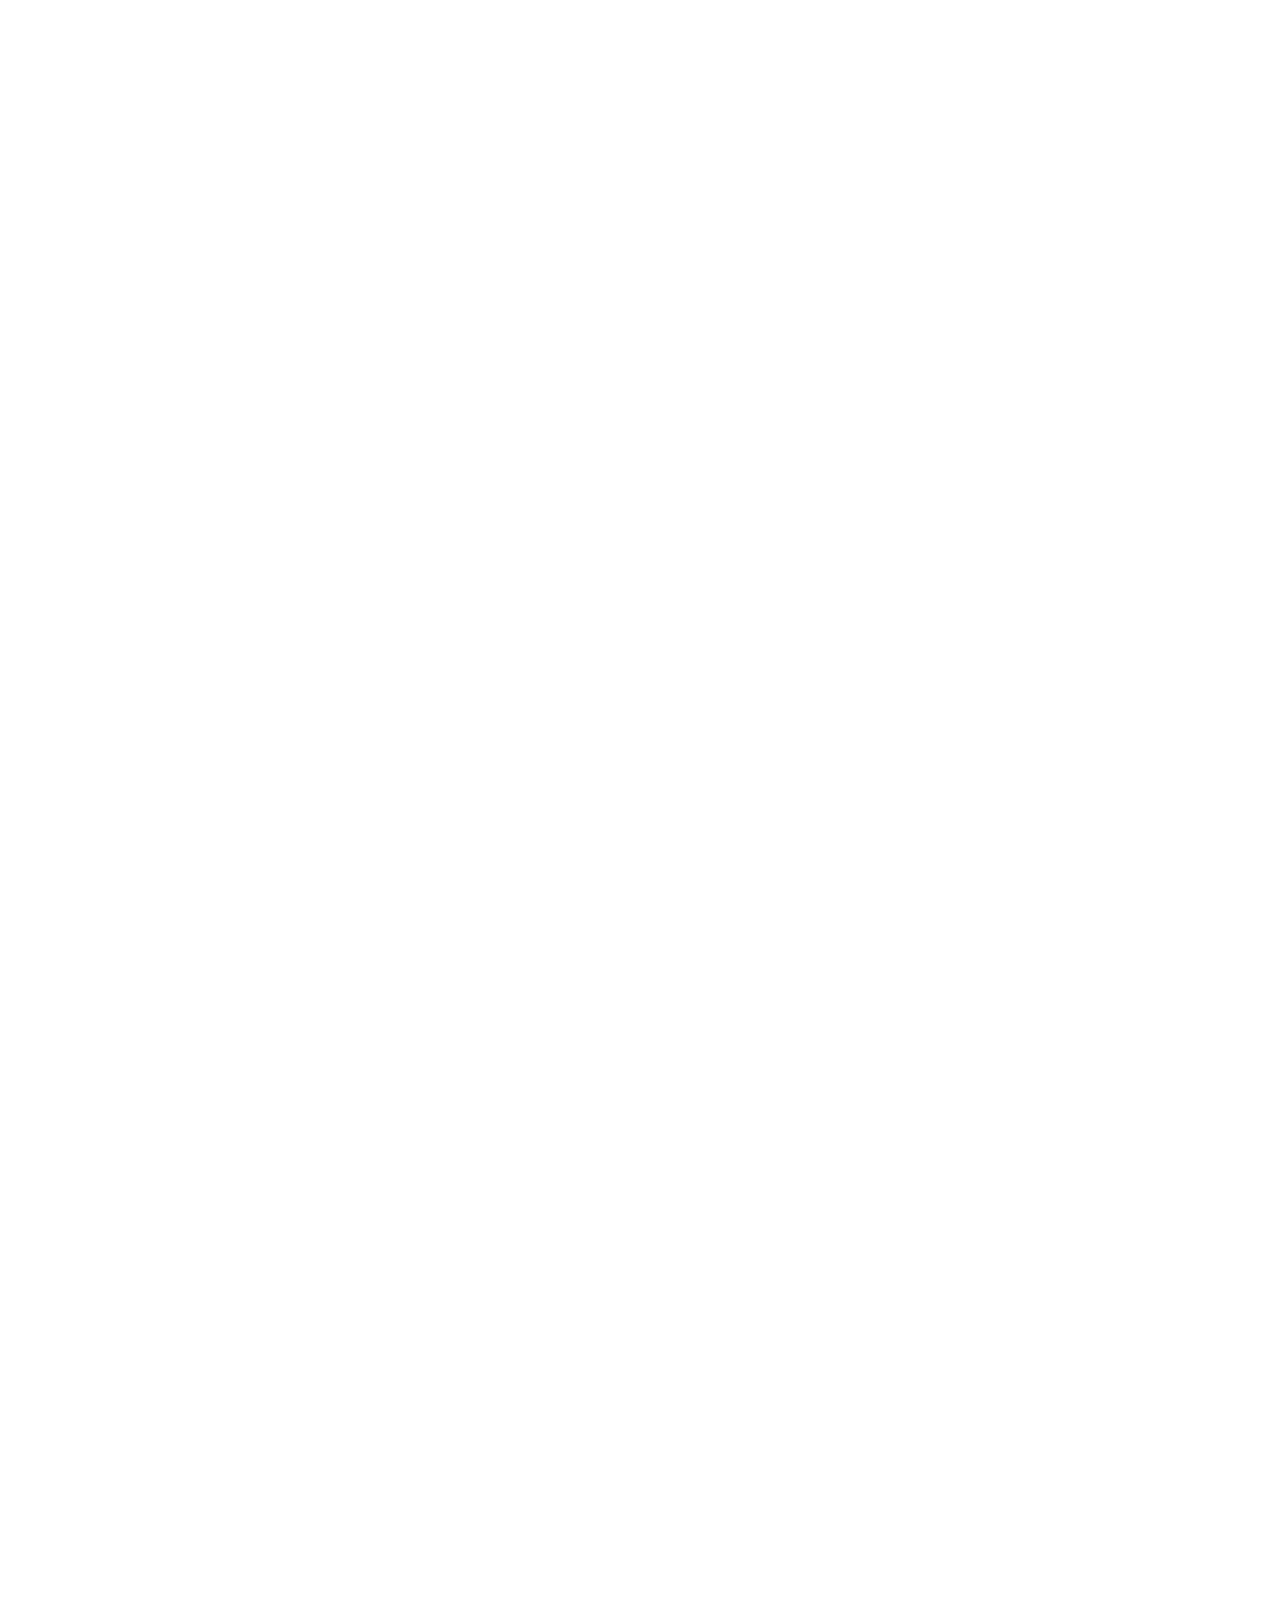
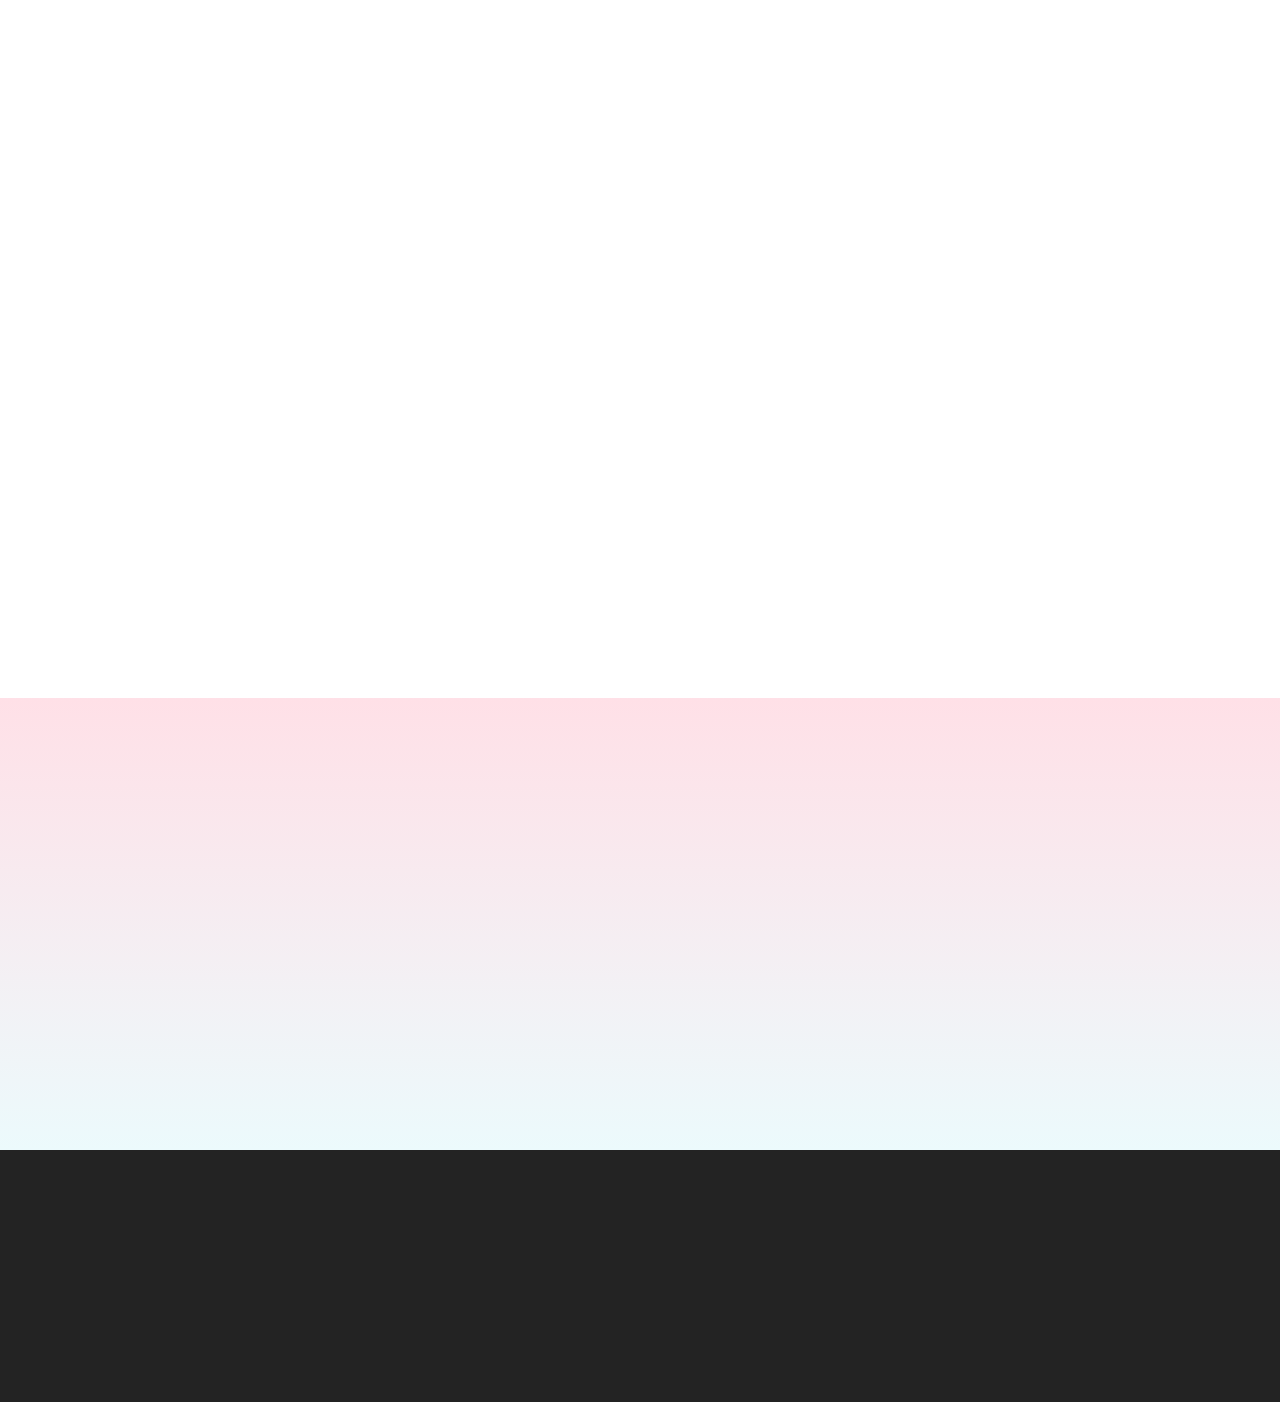
<file: page6.html>
<!DOCTYPE html>
<html  >
<head>
  
  <meta charset="UTF-8">
  <meta http-equiv="X-UA-Compatible" content="IE=edge">
  
  <meta name="viewport" content="width=device-width, initial-scale=1, minimum-scale=1">
  <link rel="shortcut icon" href="assets/images/voicelogo-182x121.jpg" type="image/x-icon">
  <meta name="description" content="">
  
  
  <title>Partners &amp; Sponsors</title>
  <link rel="stylesheet" href="assets/web/assets/mobirise-icons/mobirise-icons.css">
  <link rel="stylesheet" href="assets/bootstrap/css/bootstrap.min.css">
  <link rel="stylesheet" href="assets/bootstrap/css/bootstrap-grid.min.css">
  <link rel="stylesheet" href="assets/bootstrap/css/bootstrap-reboot.min.css">
  <link rel="stylesheet" href="assets/web/assets/gdpr-plugin/gdpr-styles.css">
  <link rel="stylesheet" href="assets/animatecss/animate.css">
  <link rel="stylesheet" href="assets/dropdown/css/style.css">
  <link rel="stylesheet" href="assets/socicon/css/styles.css">
  <link rel="stylesheet" href="assets/theme/css/style.css">
  <link rel="preload" href="https://fonts.googleapis.com/css?family=Jost:100,200,300,400,500,600,700,800,900,100i,200i,300i,400i,500i,600i,700i,800i,900i&display=swap" as="style" onload="this.onload=null;this.rel='stylesheet'">
  <noscript><link rel="stylesheet" href="https://fonts.googleapis.com/css?family=Jost:100,200,300,400,500,600,700,800,900,100i,200i,300i,400i,500i,600i,700i,800i,900i&display=swap"></noscript>
  <link rel="preload" as="style" href="assets/mobirise/css/mbr-additional.css"><link rel="stylesheet" href="assets/mobirise/css/mbr-additional.css" type="text/css">

  
  
  
</head>
<body>
  
  <section data-bs-version="5.1" class="menu cid-s48OLK6784" once="menu" id="menu1-18">
    
    <nav class="navbar navbar-dropdown navbar-expand-lg">
        <div class="container-fluid">
            <div class="navbar-brand">
                <span class="navbar-logo">
                    
                        <img src="assets/images/voicelogo-182x121.jpg" alt="Mobirise Website Builder" style="height: 3.8rem;">
                    
                </span>
                <span class="navbar-caption-wrap"><a class="navbar-caption text-black text-primary display-7" href="https://www.facebook.com/marcia.hubbard.545" target="_blank">V.O.I.C.E<br>Volunteer Outreach In Community Efforts<br><br></a></span>
            </div>
            <button class="navbar-toggler" type="button" data-toggle="collapse" data-bs-toggle="collapse" data-target="#navbarSupportedContent" data-bs-target="#navbarSupportedContent" aria-controls="navbarNavAltMarkup" aria-expanded="false" aria-label="Toggle navigation">
                <div class="hamburger">
                    <span></span>
                    <span></span>
                    <span></span>
                    <span></span>
                </div>
            </button>
            <div class="collapse navbar-collapse" id="navbarSupportedContent">
                <ul class="navbar-nav nav-dropdown" data-app-modern-menu="true"><li class="nav-item"><a class="nav-link link text-black show text-primary display-4" href="index.html" aria-expanded="false">Home</a></li><li class="nav-item"><a class="nav-link link text-black show text-primary display-4" href="page3.html">Members</a></li><li class="nav-item"><a class="nav-link link text-black show text-primary display-4" href="page4.html">Articles</a></li><li class="nav-item"><a class="nav-link link text-black show text-primary display-4" href="page5.html">Gallery</a></li><li class="nav-item"><a class="nav-link link text-black show text-primary display-4" href="page6.html">Partners &amp; Sponsors</a></li><li class="nav-item"><a class="nav-link link text-black show text-primary display-4" href="page7.html">Services</a></li><li class="nav-item"><a class="nav-link link text-black show text-primary display-4" href="page8.html">Contact Us</a></li></ul>
                
                <div class="navbar-buttons mbr-section-btn"><a class="btn btn-primary display-4" href="https://mobiri.se">Donate</a></div>
            </div>
        </div>
    </nav>

</section>

<section data-bs-version="5.1" class="content6 cid-tuPFMad5Uf" id="content6-1x">
    
    <div class="container">
        <div class="row justify-content-center">
            <div class="col-md-12 col-lg-10">
                <hr class="line">
                <p class="mbr-text align-center mbr-fonts-style my-4 display-5">
                    <strong>OUR PARTNERS AND SPONSORS</strong></p>
                <hr class="line">
            </div>
        </div>
    </div>
</section>

<section data-bs-version="5.1" class="image2 cid-tuPSfaQWxl" id="image2-2c">
    

    
    

    <div class="container">
        <div class="row align-items-center">
            <div class="col-12 col-lg-5">
                <div class="image-wrapper">
                    <img src="assets/images/publix-hickory-720x960.jpeg" alt="Mobirise Website Builder">
                    <p class="mbr-description mbr-fonts-style mt-2 align-center display-4">
                        Publix</p>
                </div>
            </div>
            <div class="col-12 col-lg">
                <div class="text-wrapper">
                    <h3 class="mbr-section-title mbr-fonts-style mb-3 display-5"><div><strong>VOICE Events Outreach Ministry</strong></div><br><ul><li>Hickory Soup Kitchen Distribution</li></ul><ul><li>Stand Down for Veterans<br><br><br><strong>Funded Partners</strong><strong><br></strong></li></ul></h3>
                    <p class="mbr-text mbr-fonts-style display-7"></p><ul><li>Publix</li></ul><ul><li>St. Alban's Episcopal Church</li></ul><p></p>
                </div>
            </div>
        </div>
    </div>
</section>

<section data-bs-version="5.1" class="content13 cid-tuPIrigcOy" id="content13-21">
    

    
    
    <div class="container">
        <div class="row justify-content-center">
            <div class="col-md-12 col-lg-10">
                <h3 class="mbr-section-title mbr-fonts-style mb-4 display-2">
                    <strong>Community Partners</strong></h3>
            </div>
        </div>
        <div class="row justify-content-center">
            <div class="col-md-12 col-lg-10">
                <div class="row justify-content-center">
                    <div class="col-12 col-lg-6">
                        <ul class="list mbr-fonts-style display-7">
                            <li>Catawba County United Way</li><li>Hickory Daily Record</li><li>Brown's Storage and Rentals</li><li>Foothills Veterans Helping Veterans</li>
                        </ul>
                    </div>
                    <div class="col-12 col-lg-6">
                        <ul class="list mbr-fonts-style display-7">
                            <li>Hickory Soup kitchen</li><li>Safe Harbor</li><li>Exodus Homes</li><li>Salvation Army Shelter</li><li>Strong Life Rescue Mission</li><li>Women's Resource Center</li>
                        </ul>
                    </div>
                </div>
            </div>
        </div>
    </div>
</section>

<section data-bs-version="5.1" class="image1 cid-tx7veCHqhg" id="image1-3s">
    

    
    

    <div class="container">
        <div class="row align-items-center">
            <div class="col-12 col-lg-6">
                <div class="image-wrapper">
                    <img src="assets/images/img-2274-1256x1675.png" alt="Mobirise Website Builder">
                    <p class="mbr-description mbr-fonts-style pt-2 align-center display-4"></p>
                </div>
            </div>
            <div class="col-12 col-lg">
                <div class="text-wrapper">
                    <h3 class="mbr-section-title mbr-fonts-style mb-3 display-5">
                        <strong>Exodus Homes</strong></h3>
                    <p class="mbr-text mbr-fonts-style display-7">
                        "Exodus Homes is deeply grateful for how V.O.I.C.E helps our new residents with shoes. Many come from treatment with shoes that don't fit, are already worn out or just "sliders" you get in jail or prison. A pair of new shoes boosts their self esteem and helps them be employable. We don't know what we would do without them."<br><br><em>Susan Smith</em></p>
                </div>
            </div>
        </div>
    </div>
</section>

<section data-bs-version="5.1" class="image4 cid-tuPMJ57jo4" id="image4-27">
    

    
    

    <div class="container">
        <div class="row">
            <div class="col-12 col-lg-6">
                <div class="image-wrapper">
                    <img src="assets/images/browns-storage-of-bethlehem-1072x1440.jpeg" alt="Mobirise Website Builder">
                    <p class="mbr-text mbr-fonts-style mt-2 align-center display-4">
                        Brown's Storage and Rentals</p>
                </div>
            </div>
            <div class="col-12 col-lg-6">
                <div class="image-wrapper">
                    <img src="assets/images/foothills-veterans-1072x1440.jpeg" alt="Mobirise Website Builder">
                    <p class="mbr-text mbr-fonts-style mt-2 align-center display-4">
                        Foothills Veterans Helping Veterans</p>
                </div>
            </div>
        </div>
    </div>
</section>

<section data-bs-version="5.1" class="content13 cid-tuPIpuxIgS" id="content13-20">
    

    
    
    <div class="container">
        <div class="row justify-content-center">
            <div class="col-md-12 col-lg-10">
                <h3 class="mbr-section-title mbr-fonts-style mb-4 display-5"><strong>Community Sponsors</strong></h3>
            </div>
        </div>
        <div class="row justify-content-center">
            <div class="col-md-12 col-lg-10">
                <div class="row justify-content-center">
                    <div class="col-12 col-lg-6">
                        <ul class="list mbr-fonts-style display-7">
                            <li>Lowes Foods of Belle Hollow</li><li>Lowes Foods, Viewmont</li><li>Food Lion, Taylorsville, N.C.</li><li>Food Lion, Mountain View</li><li>Sheetz #621</li><li>Sheetz #602</li><li>Dollar General, main Taylorsville</li><li>Dollar General, Viewmont</li><li>Dollar General, 16th St., Hickory</li><li>Pet Supplies Plus, Viewmont</li><li>Bethlehem Lions Club</li><li>Hickory Museum of Art</li>
                        </ul>
                    </div>
                    <div class="col-12 col-lg-6">
                        <ul class="list mbr-fonts-style display-7">
                            <li>Martin Starnes and Associates, CPA, P.A.</li><li>Hickory Chair</li><li>Publix Grocery, Viewmont</li><li>Alexander County Library</li><li>YMCA of Catawba Valley</li><li>Hillbilly Hemp, Taylorsville</li><li>St. Andrews Lutheran Church</li><li>Highland Baptist Church</li><li>WHKY</li><li>WFMY 95.7 "The Ride"</li><li>Lenoir Rhyne University</li><li>Shoe Carnival, Hickory</li>
                        </ul>
                    </div>
                </div>
            </div>
        </div>
    </div>
</section>

<section data-bs-version="5.1" class="image1 cid-tx7sAmO33S" id="image1-3r">
    

    
    

    <div class="container">
        <div class="row align-items-center">
            <div class="col-12 col-lg-6">
                <div class="image-wrapper">
                    <img src="assets/images/hmoa-640x565.jpg" alt="Mobirise Website Builder">
                    <p class="mbr-description mbr-fonts-style pt-2 align-center display-4"></p>
                </div>
            </div>
            <div class="col-12 col-lg">
                <div class="text-wrapper">
                    <h3 class="mbr-section-title mbr-fonts-style mb-3 display-5"><strong>Hickory Museum of Art</strong></h3>
                    <p class="mbr-text mbr-fonts-style display-7">"I had the pleasure of working with Marcia Hubbard and Dawud Hughes and many VOICE members when Hickory Museum of Art partnered with VOICE on an exhibition. VOICE is an amazing organization that serves our Veterans and people in our community experiencing homelessness with dignity and compassion. During a reception for the VOICE exhibition, several community partners shared inspiring stories of VOICE at work, solidifying what I had already come to witness first-hand… VOICE has heart!"<br><br><em>Kristina Anthony</em><br><em>Exhibitions Manager</em></p>
                </div>
            </div>
        </div>
    </div>
</section>

<section data-bs-version="5.1" class="image4 cid-tuPKmkByjU" id="image4-22">
    

    
    

    <div class="container">
        <div class="row">
            <div class="col-12 col-lg-6">
                <div class="image-wrapper">
                    <img src="assets/images/lowes-of-viewmont-720x960.jpeg" alt="Mobirise Website Builder">
                    <p class="mbr-text mbr-fonts-style mt-2 align-center display-4">
                        Lowe's Grocery in Viewmont</p>
                </div>
            </div>
            <div class="col-12 col-lg-6">
                <div class="image-wrapper">
                    <img src="assets/images/bethlehem-lions-club-600x800.jpeg" alt="Mobirise Website Builder">
                    <p class="mbr-text mbr-fonts-style mt-2 align-center display-4">
                        Bethlehem Lions Club</p>
                </div>
            </div>
        </div>
    </div>
</section>

<section data-bs-version="5.1" class="image5 cid-tuPLNJlZ9Z" id="image5-24">
    
    
    
    <div class="container">
        <div class="row">
            <div class="col-12 col-md-12">
                <div class="row">
                    <div class="col-12 col-lg-6">
                        <div class="img-item mb-3">
                            <img src="assets/images/martin-starnes-associatescpa-pas-1035x744.jpeg" alt="Mobirise Website Builder">
                            <p class="mbr-fonts-style align-center mt-2 display-7">Martin Starnes and Associates, CPA, P.A.</p>
                        </div>
                    </div>
                    <div class="col-12 col-lg">
                        <div class="img-item mb-3">
                            <img src="assets/images/whky-1256x942.jpeg" alt="Mobirise Website Builder">
                            <p class="mbr-fonts-style align-center mt-2 display-7">WHKY</p>
                        </div>
                    </div>
                </div>
            </div>
        </div>
    </div>
</section>

<section data-bs-version="5.1" class="image5 cid-tuPKrwHJV2" id="image5-23">
    
    
    
    <div class="container">
        <div class="row">
            <div class="col-12 col-md-12">
                <div class="row">
                    <div class="col-12 col-lg-6">
                        <div class="img-item mb-3">
                            <img src="assets/images/pet-supplies-plus-720x960.jpeg" alt="Mobirise Website Builder">
                            <p class="mbr-fonts-style align-center mt-2 display-7">Pet Supplies Plus in Viewmont</p>
                        </div>
                    </div>
                    <div class="col-12 col-lg">
                        <div class="img-item mb-3">
                            <img src="assets/images/food-lion-taylorsville-1072x1440.jpeg" alt="Mobirise Website Builder">
                            <p class="mbr-fonts-style align-center mt-2 display-7">Food Lion, Taylorsville</p>
                        </div>
                    </div>
                </div>
            </div>
        </div>
    </div>
</section>

<section data-bs-version="5.1" class="image5 cid-tuQytrxrZv" id="image5-2k">
    
    
    
    <div class="container">
        <div class="row">
            <div class="col-12 col-md-12">
                <div class="row">
                    <div class="col-12 col-lg-6">
                        <div class="img-item mb-3">
                            <img src="assets/images/hillbilly-hemp-639x1385.jpeg" alt="Mobirise Website Builder">
                            <p class="mbr-fonts-style align-center mt-2 display-7">HillBilly Hemp</p>
                        </div>
                    </div>
                    <div class="col-12 col-lg">
                        <div class="img-item mb-3">
                            <img src="assets/images/alexander-county-library-1072x1440.jpg" alt="Mobirise Website Builder">
                            <p class="mbr-fonts-style align-center mt-2 display-7">Alexander County Library</p>
                        </div>
                    </div>
                </div>
            </div>
        </div>
    </div>
</section>

<section data-bs-version="5.1" class="clients cid-twwBVnADje" id="clients-3k">
      

    
        <div class="container mb-5">
            <div class="media-container-row">
                <div class="col-12 align-center">
                    <h2 class="mbr-section-title pb-3 mbr-fonts-style display-2">
                        Our Clients
                    </h2>
                    <h3 class="mbr-section-subtitle mbr-light mbr-fonts-style display-5">Donec malesuada vestibulum dolor, eu mollis enim lacinia id.</h3>
                </div>
            </div>
        </div>

    <div class="container">
        <div class="carousel slide" data-ride="carousel" data-bs-ride="carousel" role="listbox">
            <div class="carousel-inner" data-visible="6">
                
                
                
                
                
            <div class="carousel-item ">
                    <div class="media-container-row">
                        <div class="col-md-12">
                            <div class="wrap-img ">
                                <img src="assets/images/1-2.png" class="img-responsive clients-img">
                            </div>
                        </div>
                    </div>
                </div><div class="carousel-item ">
                    <div class="media-container-row">
                        <div class="col-md-12">
                            <div class="wrap-img ">
                                <img src="assets/images/2-2.png" class="img-responsive clients-img">
                            </div>
                        </div>
                    </div>
                </div><div class="carousel-item ">
                    <div class="media-container-row">
                        <div class="col-md-12">
                            <div class="wrap-img ">
                                <img src="assets/images/3-3.png" class="img-responsive clients-img">
                            </div>
                        </div>
                    </div>
                </div><div class="carousel-item ">
                    <div class="media-container-row">
                        <div class="col-md-12">
                            <div class="wrap-img ">
                                <img src="assets/images/4-4.png" class="img-responsive clients-img">
                            </div>
                        </div>
                    </div>
                </div><div class="carousel-item ">
                    <div class="media-container-row">
                        <div class="col-md-12">
                            <div class="wrap-img ">
                                <img src="assets/images/5-5.png" class="img-responsive clients-img">
                            </div>
                        </div>
                    </div>
                </div><div class="carousel-item ">
                    <div class="media-container-row">
                        <div class="col-md-12">
                            <div class="wrap-img ">
                                <img src="assets/images/safeharbor-262x279.jpg" class="img-responsive clients-img" alt="">
                            </div>
                        </div>
                    </div>
                </div><div class="carousel-item ">
                    <div class="media-container-row">
                        <div class="col-md-12">
                            <div class="wrap-img ">
                                <img src="assets/images/peetsuppliesplus-204x204.png" class="img-responsive clients-img" alt="">
                            </div>
                        </div>
                    </div>
                </div><div class="carousel-item ">
                    <div class="media-container-row">
                        <div class="col-md-12">
                            <div class="wrap-img ">
                                <img src="assets/images/salvationarmy.webp" class="img-responsive clients-img" alt="">
                            </div>
                        </div>
                    </div>
                </div><div class="carousel-item ">
                    <div class="media-container-row">
                        <div class="col-md-12">
                            <div class="wrap-img ">
                                <img src="assets/images/ymca-240x240.png" class="img-responsive clients-img" alt="">
                            </div>
                        </div>
                    </div>
                </div><div class="carousel-item ">
                    <div class="media-container-row">
                        <div class="col-md-12">
                            <div class="wrap-img ">
                                <img src="assets/images/5-5.png" class="img-responsive clients-img">
                            </div>
                        </div>
                    </div>
                </div><div class="carousel-item ">
                    <div class="media-container-row">
                        <div class="col-md-12">
                            <div class="wrap-img ">
                                <img src="assets/images/dollargeneral-300x300.png" class="img-responsive clients-img" alt="">
                            </div>
                        </div>
                    </div>
                </div><div class="carousel-item ">
                    <div class="media-container-row">
                        <div class="col-md-12">
                            <div class="wrap-img ">
                                <img src="assets/images/shoe-carnival-logo-300x171.png" class="img-responsive clients-img" alt="">
                            </div>
                        </div>
                    </div>
                </div><div class="carousel-item ">
                    <div class="media-container-row">
                        <div class="col-md-12">
                            <div class="wrap-img ">
                                <img src="assets/images/lowesfoods-225x225.png" class="img-responsive clients-img" alt="">
                            </div>
                        </div>
                    </div>
                </div><div class="carousel-item ">
                    <div class="media-container-row">
                        <div class="col-md-12">
                            <div class="wrap-img ">
                                <img src="assets/images/catawbaunitedway-233x97.png" class="img-responsive clients-img" alt="">
                            </div>
                        </div>
                    </div>
                </div><div class="carousel-item ">
                    <div class="media-container-row">
                        <div class="col-md-12">
                            <div class="wrap-img ">
                                <img src="assets/images/hmoa-225x225.png" class="img-responsive clients-img" alt="">
                            </div>
                        </div>
                    </div>
                </div><div class="carousel-item ">
                    <div class="media-container-row">
                        <div class="col-md-12">
                            <div class="wrap-img ">
                                <img src="assets/images/sheetz-2560x661.png" class="img-responsive clients-img" alt="">
                            </div>
                        </div>
                    </div>
                </div><div class="carousel-item ">
                    <div class="media-container-row">
                        <div class="col-md-12">
                            <div class="wrap-img ">
                                <img src="assets/images/food-lion-2000s.svg" class="img-responsive clients-img" alt="">
                            </div>
                        </div>
                    </div>
                </div><div class="carousel-item ">
                    <div class="media-container-row">
                        <div class="col-md-12">
                            <div class="wrap-img ">
                                <img src="assets/images/1200px-the-salvation-army-1200x1415.png" class="img-responsive clients-img" alt="">
                            </div>
                        </div>
                    </div>
                </div><div class="carousel-item ">
                    <div class="media-container-row">
                        <div class="col-md-12">
                            <div class="wrap-img ">
                                <img src="assets/images/publix-logo-429x275.png" class="img-responsive clients-img" alt="">
                            </div>
                        </div>
                    </div>
                </div><div class="carousel-item ">
                    <div class="media-container-row">
                        <div class="col-md-12">
                            <div class="wrap-img ">
                                <img src="assets/images/lr-2560x1971.png" class="img-responsive clients-img" alt="">
                            </div>
                        </div>
                    </div>
                </div></div>
            <div class="carousel-controls">
                <a data-app-prevent-settings="" class="carousel-control carousel-control-prev" role="button" data-slide="prev" data-bs-slide="prev">
                    <span aria-hidden="true" class="mbri-left mbr-iconfont"></span>
                    <span class="sr-only visually-hidden">Previous</span>
                </a>
                <a data-app-prevent-settings="" class="carousel-control carousel-control-next" role="button" data-slide="next" data-bs-slide="next">
                    <span aria-hidden="true" class="mbri-right mbr-iconfont"></span>
                    <span class="sr-only visually-hidden">Next</span>
                </a>
            </div>
        </div>
    </div>
</section>

<section data-bs-version="5.1" class="footer3 cid-tvoiPnytMl" once="footers" id="footer3-3e">

    

    

    <div class="container">
        <div class="media-container-row align-center mbr-white">
            <div class="row row-links">
                <ul class="foot-menu">
                    
                    
                    
                    
                    
                <li class="foot-menu-item mbr-fonts-style display-7">
                        <a class="text-white" href="#" target="_blank">About us</a>
                    </li><li class="foot-menu-item mbr-fonts-style display-7">
                        <a class="text-white" href="#" target="_blank">Services</a>
                    </li><li class="foot-menu-item mbr-fonts-style display-7">
                        <a class="text-white" href="#" target="_blank">Contact Us</a><br></li><li class="foot-menu-item mbr-fonts-style display-7">
                        <a class="text-white" href="#" target="_blank">Careers</a>
                    </li><li class="foot-menu-item mbr-fonts-style display-7">
                        <a class="text-white" href="#" target="_blank">Work</a>&nbsp;<br></li></ul>
            </div>
            <div class="row social-row">
                <div class="social-list align-right pb-2">
                    
                    
                    
                    
                    
                    
                <div class="soc-item">
                        <a href="https://www.facebook.com/profile.php?id=100089906207503" target="_blank">
                            <span class="mbr-iconfont mbr-iconfont-social socicon-facebook socicon"></span>
                        </a>
                    </div></div>
            </div>
            <div class="row row-copirayt">
                <p class="mbr-text mb-0 mbr-fonts-style mbr-white align-center display-7">
                    © Copyright 2023 VOICE. All Rights Reserved. v2.0<br><br></p>
            </div>
        </div>
    </div>
</section><section><a href="https://mobiri.se"></a><a href="https://mobiri.se"></a></section><script src="assets/bootstrap/js/bootstrap.bundle.min.js"></script>  <script src="assets/smoothscroll/smooth-scroll.js"></script>  <script src="assets/ytplayer/index.js"></script>  <script src="assets/dropdown/js/navbar-dropdown.js"></script>  <script src="assets/theme/js/script.js"></script>  
  
  
 <div id="scrollToTop" class="scrollToTop mbr-arrow-up"><a style="text-align: center;"><i class="mbr-arrow-up-icon mbr-arrow-up-icon-cm cm-icon cm-icon-smallarrow-up"></i></a></div>
    <input name="animation" type="hidden">
  </body>
</html>
</file>
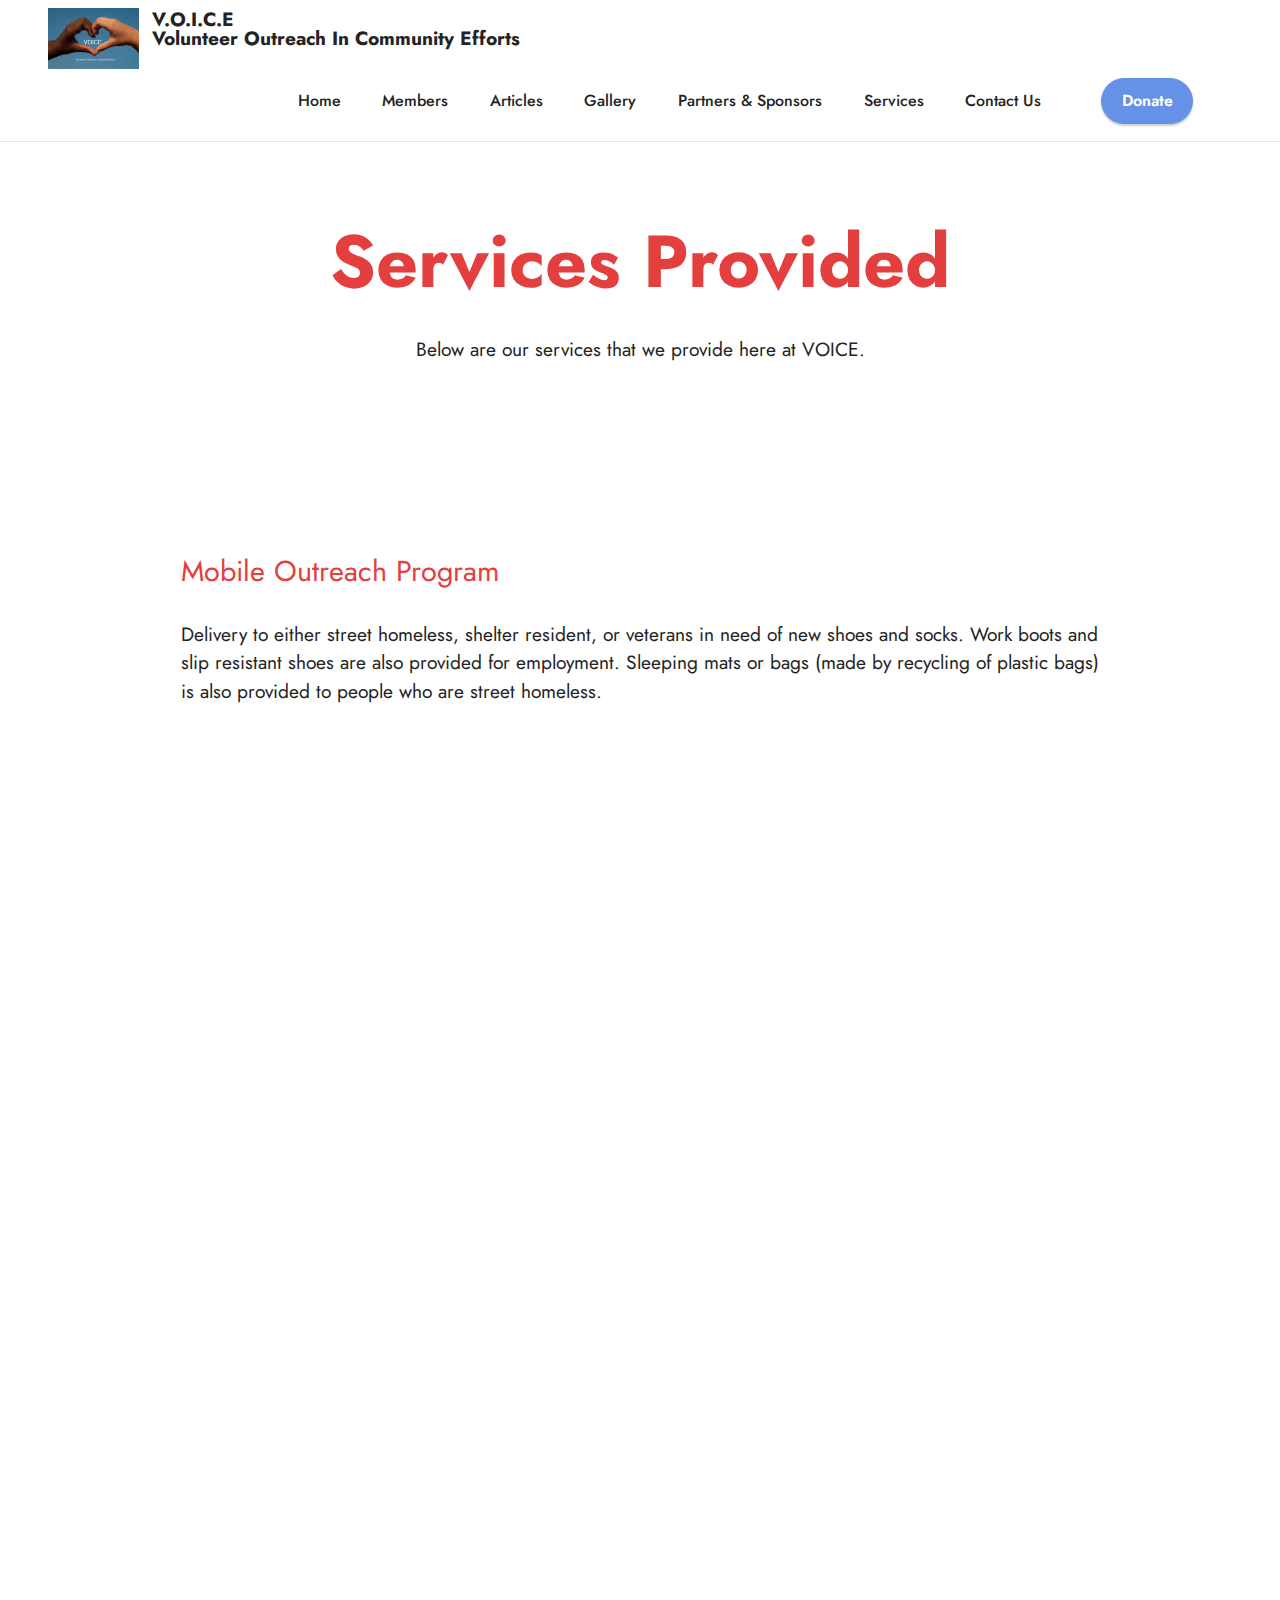
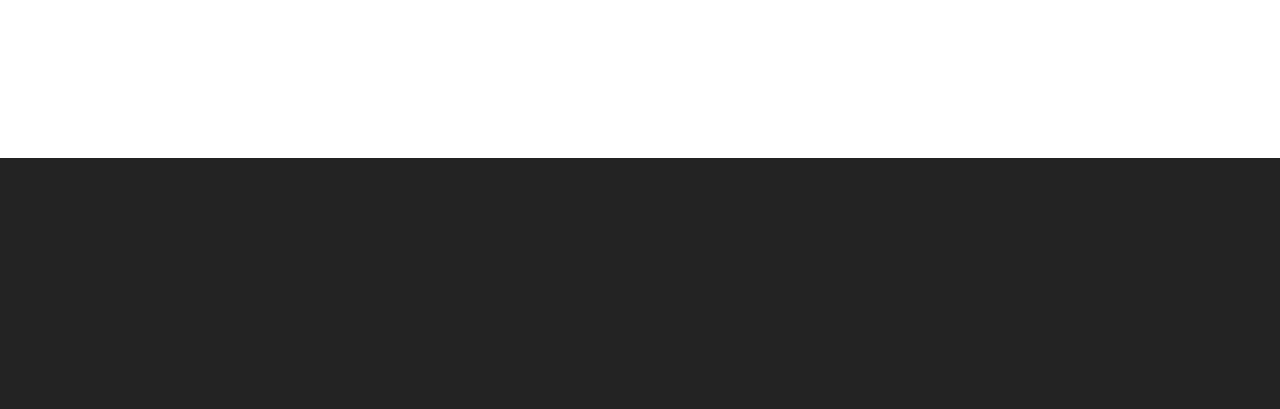
<file: page7.html>
<!DOCTYPE html>
<html  >
<head>
  
  <meta charset="UTF-8">
  <meta http-equiv="X-UA-Compatible" content="IE=edge">
  
  <meta name="viewport" content="width=device-width, initial-scale=1, minimum-scale=1">
  <link rel="shortcut icon" href="assets/images/voicelogo-182x121.jpg" type="image/x-icon">
  <meta name="description" content="">
  
  
  <title>Services</title>
  <link rel="stylesheet" href="assets/bootstrap/css/bootstrap.min.css">
  <link rel="stylesheet" href="assets/bootstrap/css/bootstrap-grid.min.css">
  <link rel="stylesheet" href="assets/bootstrap/css/bootstrap-reboot.min.css">
  <link rel="stylesheet" href="assets/web/assets/gdpr-plugin/gdpr-styles.css">
  <link rel="stylesheet" href="assets/animatecss/animate.css">
  <link rel="stylesheet" href="assets/dropdown/css/style.css">
  <link rel="stylesheet" href="assets/socicon/css/styles.css">
  <link rel="stylesheet" href="assets/theme/css/style.css">
  <link rel="preload" href="https://fonts.googleapis.com/css?family=Jost:100,200,300,400,500,600,700,800,900,100i,200i,300i,400i,500i,600i,700i,800i,900i&display=swap" as="style" onload="this.onload=null;this.rel='stylesheet'">
  <noscript><link rel="stylesheet" href="https://fonts.googleapis.com/css?family=Jost:100,200,300,400,500,600,700,800,900,100i,200i,300i,400i,500i,600i,700i,800i,900i&display=swap"></noscript>
  <link rel="preload" as="style" href="assets/mobirise/css/mbr-additional.css"><link rel="stylesheet" href="assets/mobirise/css/mbr-additional.css" type="text/css">

  
  
  
</head>
<body>
  
  <section data-bs-version="5.1" class="menu cid-s48OLK6784" once="menu" id="menu1-1a">
    
    <nav class="navbar navbar-dropdown navbar-expand-lg">
        <div class="container-fluid">
            <div class="navbar-brand">
                <span class="navbar-logo">
                    
                        <img src="assets/images/voicelogo-182x121.jpg" alt="Mobirise Website Builder" style="height: 3.8rem;">
                    
                </span>
                <span class="navbar-caption-wrap"><a class="navbar-caption text-black text-primary display-7" href="https://www.facebook.com/marcia.hubbard.545" target="_blank">V.O.I.C.E<br>Volunteer Outreach In Community Efforts<br><br></a></span>
            </div>
            <button class="navbar-toggler" type="button" data-toggle="collapse" data-bs-toggle="collapse" data-target="#navbarSupportedContent" data-bs-target="#navbarSupportedContent" aria-controls="navbarNavAltMarkup" aria-expanded="false" aria-label="Toggle navigation">
                <div class="hamburger">
                    <span></span>
                    <span></span>
                    <span></span>
                    <span></span>
                </div>
            </button>
            <div class="collapse navbar-collapse" id="navbarSupportedContent">
                <ul class="navbar-nav nav-dropdown" data-app-modern-menu="true"><li class="nav-item"><a class="nav-link link text-black show text-primary display-4" href="index.html" aria-expanded="false">Home</a></li><li class="nav-item"><a class="nav-link link text-black show text-primary display-4" href="page3.html">Members</a></li><li class="nav-item"><a class="nav-link link text-black show text-primary display-4" href="page4.html">Articles</a></li><li class="nav-item"><a class="nav-link link text-black show text-primary display-4" href="page5.html">Gallery</a></li><li class="nav-item"><a class="nav-link link text-black show text-primary display-4" href="page6.html">Partners &amp; Sponsors</a></li><li class="nav-item"><a class="nav-link link text-black show text-primary display-4" href="page7.html">Services</a></li><li class="nav-item"><a class="nav-link link text-black show text-primary display-4" href="page8.html">Contact Us</a></li></ul>
                
                <div class="navbar-buttons mbr-section-btn"><a class="btn btn-primary display-4" href="https://mobiri.se">Donate</a></div>
            </div>
        </div>
    </nav>

</section>

<section data-bs-version="5.1" class="content4 cid-tuPxiGP7VF" id="content4-1p">
    

    
    
    <div class="container">
        <div class="row justify-content-center">
            <div class="title col-md-12 col-lg-10">
                <h3 class="mbr-section-title mbr-fonts-style align-center mb-4 display-1">
                    <strong>Services Provided</strong></h3>
                <h4 class="mbr-section-subtitle align-center mbr-fonts-style mb-4 display-5">
                    Below are our services that we provide here at VOICE.</h4>
                
            </div>
        </div>
    </div>
</section>

<section data-bs-version="5.1" class="content5 cid-tuPtPVR9m7" id="content5-1i">
    
    <div class="container">
        <div class="row justify-content-center">
            <div class="col-md-12 col-lg-10">
                
                <h4 class="mbr-section-subtitle mbr-fonts-style mb-4 display-2">
                    Mobile Outreach Program</h4>
                <p class="mbr-text mbr-fonts-style display-7">
                    Delivery to either street homeless, shelter resident, or veterans in need of new shoes and socks. Work boots and slip resistant shoes are also provided for employment. Sleeping mats or bags (made by recycling of plastic bags) is also provided to people who are street homeless.</p>
            </div>
        </div>
    </div>
</section>

<section data-bs-version="5.1" class="content5 cid-tuPutK0fak" id="content5-1l">
    
    <div class="container">
        <div class="row justify-content-center">
            <div class="col-md-12 col-lg-10">
                
                <h4 class="mbr-section-subtitle mbr-fonts-style mb-4 display-2">
                    Circle Linkup</h4>
                <p class="mbr-text mbr-fonts-style display-7">
                    Referrals are received from other agencies for our services. Based on individual clients needs. Community resources are given.</p>
            </div>
        </div>
    </div>
</section>

<section data-bs-version="5.1" class="content5 cid-tuPuumPOko" id="content5-1m">
    
    <div class="container">
        <div class="row justify-content-center">
            <div class="col-md-12 col-lg-10">
                
                <h4 class="mbr-section-subtitle mbr-fonts-style mb-4 display-2">
                    Healing Art Outreach Project</h4>
                <p class="mbr-text mbr-fonts-style display-7">
                    Art supplies are given as part of therapeutic stress management and to inspire creativity.</p>
            </div>
        </div>
    </div>
</section>

<section data-bs-version="5.1" class="content5 cid-tuPuv9jpmw" id="content5-1n">
    
    <div class="container">
        <div class="row justify-content-center">
            <div class="col-md-12 col-lg-10">
                
                <h4 class="mbr-section-subtitle mbr-fonts-style mb-4 display-2">
                    VOICE Cares</h4>
                <p class="mbr-text mbr-fonts-style display-7">24/7 phone number for anyone who is homeless or a veteran to call and have someone listen and talk during critical situations. Additionally clients call with a variety of requests including needs for food, furniture, clothing, shelter and shoes. VOICE works in partnership with area agencies and ministries to meet clients needs.</p>
            </div>
        </div>
    </div>
</section>

<section data-bs-version="5.1" class="footer3 cid-tvoiPnytMl" once="footers" id="footer3-3e">

    

    

    <div class="container">
        <div class="media-container-row align-center mbr-white">
            <div class="row row-links">
                <ul class="foot-menu">
                    
                    
                    
                    
                    
                <li class="foot-menu-item mbr-fonts-style display-7">
                        <a class="text-white" href="#" target="_blank">About us</a>
                    </li><li class="foot-menu-item mbr-fonts-style display-7">
                        <a class="text-white" href="#" target="_blank">Services</a>
                    </li><li class="foot-menu-item mbr-fonts-style display-7">
                        <a class="text-white" href="#" target="_blank">Contact Us</a><br></li><li class="foot-menu-item mbr-fonts-style display-7">
                        <a class="text-white" href="#" target="_blank">Careers</a>
                    </li><li class="foot-menu-item mbr-fonts-style display-7">
                        <a class="text-white" href="#" target="_blank">Work</a>&nbsp;<br></li></ul>
            </div>
            <div class="row social-row">
                <div class="social-list align-right pb-2">
                    
                    
                    
                    
                    
                    
                <div class="soc-item">
                        <a href="https://www.facebook.com/profile.php?id=100089906207503" target="_blank">
                            <span class="mbr-iconfont mbr-iconfont-social socicon-facebook socicon"></span>
                        </a>
                    </div></div>
            </div>
            <div class="row row-copirayt">
                <p class="mbr-text mb-0 mbr-fonts-style mbr-white align-center display-7">
                    © Copyright 2023 VOICE. All Rights Reserved. v2.0<br><br></p>
            </div>
        </div>
    </div>
</section><section><a href="https://mobiri.se"></a><a href="https://mobiri.se"></a></section><script src="assets/bootstrap/js/bootstrap.bundle.min.js"></script>  <script src="assets/smoothscroll/smooth-scroll.js"></script>  <script src="assets/ytplayer/index.js"></script>  <script src="assets/dropdown/js/navbar-dropdown.js"></script>  <script src="assets/theme/js/script.js"></script>  
  
  
 <div id="scrollToTop" class="scrollToTop mbr-arrow-up"><a style="text-align: center;"><i class="mbr-arrow-up-icon mbr-arrow-up-icon-cm cm-icon cm-icon-smallarrow-up"></i></a></div>
    <input name="animation" type="hidden">
  </body>
</html>
</file>
<file: assets/web/assets/gdpr-plugin/gdpr-styles.css>
.gdpr-block {
    padding: 10px;
    font-size: 14px;
    display: block;
    width: 100%;
    text-align: center;
}
.gdpr-block.covert {
	display: none;
}
.textGDPR {
    position: relative;
}
.gdpr-block label span.textGDPR input[name='gdpr']{
    width: 15px;
    height: 15px;
    margin: 0;
    position: absolute;
    top: 3px;
    left: -20px;
}
.gdpr-block label {
    color: #a7a7a7;
    vertical-align: middle;
    user-select: none;
    margin-bottom: 0;
}
</file>
<file: assets/dropdown/css/style.css>
.navbar-dropdown {
  left: 0;
  padding: 0;
  position: absolute;
  right: 0;
  top: 0;
  transition: all 0.45s ease;
  z-index: 1030;
  background: #282828; }
  .navbar-dropdown .navbar-logo {
    margin-right: 0.8rem;
    transition: margin 0.3s ease-in-out;
    vertical-align: middle; }
    .navbar-dropdown .navbar-logo img {
      height: 3.125rem;
      transition: all 0.3s ease-in-out; }
    .navbar-dropdown .navbar-logo.mbr-iconfont {
      font-size: 3.125rem;
      line-height: 3.125rem; }
  .navbar-dropdown .navbar-caption {
    font-weight: 700;
    white-space: normal;
    vertical-align: -4px;
    line-height: 3.125rem !important; }
    .navbar-dropdown .navbar-caption, .navbar-dropdown .navbar-caption:hover {
      color: inherit;
      text-decoration: none; }
  .navbar-dropdown .mbr-iconfont + .navbar-caption {
    vertical-align: -1px; }
  .navbar-dropdown.navbar-fixed-top {
    position: fixed; }
  .navbar-dropdown .navbar-brand span {
    vertical-align: -4px; }
  .navbar-dropdown.bg-color.transparent {
    background: none; }
  .navbar-dropdown.navbar-short .navbar-brand {
    padding: 0.625rem 0; }
    .navbar-dropdown.navbar-short .navbar-brand span {
      vertical-align: -1px; }
  .navbar-dropdown.navbar-short .navbar-caption {
    line-height: 2.375rem !important;
    vertical-align: -2px; }
  .navbar-dropdown.navbar-short .navbar-logo {
    margin-right: 0.5rem; }
    .navbar-dropdown.navbar-short .navbar-logo img {
      height: 2.375rem; }
    .navbar-dropdown.navbar-short .navbar-logo.mbr-iconfont {
      font-size: 2.375rem;
      line-height: 2.375rem; }
  .navbar-dropdown.navbar-short .mbr-table-cell {
    height: 3.625rem; }
  .navbar-dropdown .navbar-close {
    left: 0.6875rem;
    position: fixed;
    top: 0.75rem;
    z-index: 1000; }
  .navbar-dropdown .hamburger-icon {
    content: "";
    display: inline-block;
    vertical-align: middle;
    width: 16px;
    -webkit-box-shadow: 0 -6px 0 1px #282828,0 0 0 1px #282828,0 6px 0 1px #282828;
    -moz-box-shadow: 0 -6px 0 1px #282828,0 0 0 1px #282828,0 6px 0 1px #282828;
    box-shadow: 0 -6px 0 1px #282828,0 0 0 1px #282828,0 6px 0 1px #282828; }

.dropdown-menu .dropdown-toggle[data-toggle="dropdown-submenu"]::after {
  border-bottom: 0.35em solid transparent;
  border-left: 0.35em solid;
  border-right: 0;
  border-top: 0.35em solid transparent;
  margin-left: 0.3rem; }

.dropdown-menu .dropdown-item:focus {
  outline: 0; }

.nav-dropdown {
  font-size: 0.75rem;
  font-weight: 500;
  height: auto !important; }
  .nav-dropdown .nav-btn {
    padding-left: 1rem; }
  .nav-dropdown .link {
    margin: .667em 1.667em;
    font-weight: 500;
    padding: 0;
    transition: color .2s ease-in-out; }
    .nav-dropdown .link.dropdown-toggle {
      margin-right: 2.583em; }
      .nav-dropdown .link.dropdown-toggle::after {
        margin-left: .25rem;
        border-top: 0.35em solid;
        border-right: 0.35em solid transparent;
        border-left: 0.35em solid transparent;
        border-bottom: 0; }
      .nav-dropdown .link.dropdown-toggle[aria-expanded="true"] {
        margin: 0;
        padding: 0.667em 3.263em  0.667em 1.667em; }
  .nav-dropdown .link::after,
  .nav-dropdown .dropdown-item::after {
    color: inherit; }
  .nav-dropdown .btn {
    font-size: 0.75rem;
    font-weight: 700;
    letter-spacing: 0;
    margin-bottom: 0;
    padding-left: 1.25rem;
    padding-right: 1.25rem; }
  .nav-dropdown .dropdown-menu {
    border-radius: 0;
    border: 0;
    left: 0;
    margin: 0;
    padding-bottom: 1.25rem;
    padding-top: 1.25rem;
    position: relative; }
  .nav-dropdown .dropdown-submenu {
    margin-left: 0.125rem;
    top: 0; }
  .nav-dropdown .dropdown-item {
    font-weight: 500;
    line-height: 2;
    padding: 0.3846em 4.615em 0.3846em 1.5385em;
    position: relative;
    transition: color .2s ease-in-out, background-color .2s ease-in-out; }
    .nav-dropdown .dropdown-item::after {
      margin-top: -0.3077em;
      position: absolute;
      right: 1.1538em;
      top: 50%; }
    .nav-dropdown .dropdown-item:focus, .nav-dropdown .dropdown-item:hover {
      background: none; }

@media (max-width: 767px) {
  .nav-dropdown.navbar-toggleable-sm {
    bottom: 0;
    display: none;
    left: 0;
    overflow-x: hidden;
    position: fixed;
    top: 0;
    transform: translateX(-100%);
    -ms-transform: translateX(-100%);
    -webkit-transform: translateX(-100%);
    width: 18.75rem;
    z-index: 999; } }
.nav-dropdown.navbar-toggleable-xl {
  bottom: 0;
  display: none;
  left: 0;
  overflow-x: hidden;
  position: fixed;
  top: 0;
  transform: translateX(-100%);
  -ms-transform: translateX(-100%);
  -webkit-transform: translateX(-100%);
  width: 18.75rem;
  z-index: 999; }

.nav-dropdown-sm {
  display: block !important;
  overflow-x: hidden;
  overflow: auto;
  padding-top: 3.875rem; }
  .nav-dropdown-sm::after {
    content: "";
    display: block;
    height: 3rem;
    width: 100%; }
  .nav-dropdown-sm.collapse.in ~ .navbar-close {
    display: block !important; }
  .nav-dropdown-sm.collapsing, .nav-dropdown-sm.collapse.in {
    transform: translateX(0);
    -ms-transform: translateX(0);
    -webkit-transform: translateX(0);
    transition: all 0.25s ease-out;
    -webkit-transition: all 0.25s ease-out;
    background: #282828; }
  .nav-dropdown-sm.collapsing[aria-expanded="false"] {
    transform: translateX(-100%);
    -ms-transform: translateX(-100%);
    -webkit-transform: translateX(-100%); }
  .nav-dropdown-sm .nav-item {
    display: block;
    margin-left: 0 !important;
    padding-left: 0; }
  .nav-dropdown-sm .link,
  .nav-dropdown-sm .dropdown-item {
    border-top: 1px dotted rgba(255, 255, 255, 0.1);
    font-size: 0.8125rem;
    line-height: 1.6;
    margin: 0 !important;
    padding: 0.875rem 2.4rem 0.875rem 1.5625rem !important;
    position: relative;
    white-space: normal; }
    .nav-dropdown-sm .link:focus, .nav-dropdown-sm .link:hover,
    .nav-dropdown-sm .dropdown-item:focus,
    .nav-dropdown-sm .dropdown-item:hover {
      background: rgba(0, 0, 0, 0.2) !important;
      color: #c0a375; }
  .nav-dropdown-sm .nav-btn {
    position: relative;
    padding: 1.5625rem 1.5625rem 0 1.5625rem; }
    .nav-dropdown-sm .nav-btn::before {
      border-top: 1px dotted rgba(255, 255, 255, 0.1);
      content: "";
      left: 0;
      position: absolute;
      top: 0;
      width: 100%; }
    .nav-dropdown-sm .nav-btn + .nav-btn {
      padding-top: 0.625rem; }
      .nav-dropdown-sm .nav-btn + .nav-btn::before {
        display: none; }
  .nav-dropdown-sm .btn {
    padding: 0.625rem 0; }
  .nav-dropdown-sm .dropdown-toggle[data-toggle="dropdown-submenu"]::after {
    margin-left: .25rem;
    border-top: 0.35em solid;
    border-right: 0.35em solid transparent;
    border-left: 0.35em solid transparent;
    border-bottom: 0; }
  .nav-dropdown-sm .dropdown-toggle[data-toggle="dropdown-submenu"][aria-expanded="true"]::after {
    border-top: 0;
    border-right: 0.35em solid transparent;
    border-left: 0.35em solid transparent;
    border-bottom: 0.35em solid; }
  .nav-dropdown-sm .dropdown-menu {
    margin: 0;
    padding: 0;
    position: relative;
    top: 0;
    left: 0;
    width: 100%;
    border: 0;
    float: none;
    border-radius: 0;
    background: none; }
  .nav-dropdown-sm .dropdown-submenu {
    left: 100%;
    margin-left: 0.125rem;
    margin-top: -1.25rem;
    top: 0; }

.navbar-toggleable-sm .nav-dropdown .dropdown-menu {
  position: absolute; }

.navbar-toggleable-sm .nav-dropdown .dropdown-submenu {
  left: 100%;
  margin-left: 0.125rem;
  margin-top: -1.25rem;
  top: 0; }

.navbar-toggleable-sm.opened .nav-dropdown .dropdown-menu {
  position: relative; }

.navbar-toggleable-sm.opened .nav-dropdown .dropdown-submenu {
  left: 0;
  margin-left: 00rem;
  margin-top: 0rem;
  top: 0; }

.is-builder .nav-dropdown.collapsing {
  transition: none !important; }
</file>
<file: assets/socicon/css/styles.css>
@charset "UTF-8";

@font-face {
  font-family: 'Socicon';
  src:  url('../fonts/socicon.eot');
  src:  url('../fonts/socicon.eot?#iefix') format('embedded-opentype'),
    url('../fonts/socicon.woff2') format('woff2'),
    url('../fonts/socicon.ttf') format('truetype'),
    url('../fonts/socicon.woff') format('woff'),
    url('../fonts/socicon.svg#socicon') format('svg');
  font-weight: normal;
  font-style: normal;
  font-display: swap;
}

[data-icon]:before {
  font-family: "socicon" !important;
  content: attr(data-icon);
  font-style: normal !important;
  font-weight: normal !important;
  font-variant: normal !important;
  text-transform: none !important;
  speak: none;
  line-height: 1;
  -webkit-font-smoothing: antialiased;
  -moz-osx-font-smoothing: grayscale;
}

[class^="socicon-"], [class*=" socicon-"] {
  /* use !important to prevent issues with browser extensions that change fonts */
  font-family: 'Socicon' !important;
  speak: none;
  font-style: normal;
  font-weight: normal;
  font-variant: normal;
  text-transform: none;
  line-height: 1;

  /* Better Font Rendering =========== */
  -webkit-font-smoothing: antialiased;
  -moz-osx-font-smoothing: grayscale;
}

.socicon-eitaa:before {
  content: "\e97c";
}
.socicon-soroush:before {
  content: "\e97d";
}
.socicon-bale:before {
  content: "\e97e";
}
.socicon-zazzle:before {
  content: "\e97b";
}
.socicon-society6:before {
  content: "\e97a";
}
.socicon-redbubble:before {
  content: "\e979";
}
.socicon-avvo:before {
  content: "\e978";
}
.socicon-stitcher:before {
  content: "\e977";
}
.socicon-googlehangouts:before {
  content: "\e974";
}
.socicon-dlive:before {
  content: "\e975";
}
.socicon-vsco:before {
  content: "\e976";
}
.socicon-flipboard:before {
  content: "\e973";
}
.socicon-ubuntu:before {
  content: "\e958";
}
.socicon-artstation:before {
  content: "\e959";
}
.socicon-invision:before {
  content: "\e95a";
}
.socicon-torial:before {
  content: "\e95b";
}
.socicon-collectorz:before {
  content: "\e95c";
}
.socicon-seenthis:before {
  content: "\e95d";
}
.socicon-googleplaymusic:before {
  content: "\e95e";
}
.socicon-debian:before {
  content: "\e95f";
}
.socicon-filmfreeway:before {
  content: "\e960";
}
.socicon-gnome:before {
  content: "\e961";
}
.socicon-itchio:before {
  content: "\e962";
}
.socicon-jamendo:before {
  content: "\e963";
}
.socicon-mix:before {
  content: "\e964";
}
.socicon-sharepoint:before {
  content: "\e965";
}
.socicon-tinder:before {
  content: "\e966";
}
.socicon-windguru:before {
  content: "\e967";
}
.socicon-cdbaby:before {
  content: "\e968";
}
.socicon-elementaryos:before {
  content: "\e969";
}
.socicon-stage32:before {
  content: "\e96a";
}
.socicon-tiktok:before {
  content: "\e96b";
}
.socicon-gitter:before {
  content: "\e96c";
}
.socicon-letterboxd:before {
  content: "\e96d";
}
.socicon-threema:before {
  content: "\e96e";
}
.socicon-splice:before {
  content: "\e96f";
}
.socicon-metapop:before {
  content: "\e970";
}
.socicon-naver:before {
  content: "\e971";
}
.socicon-remote:before {
  content: "\e972";
}
.socicon-internet:before {
  content: "\e957";
}
.socicon-moddb:before {
  content: "\e94b";
}
.socicon-indiedb:before {
  content: "\e94c";
}
.socicon-traxsource:before {
  content: "\e94d";
}
.socicon-gamefor:before {
  content: "\e94e";
}
.socicon-pixiv:before {
  content: "\e94f";
}
.socicon-myanimelist:before {
  content: "\e950";
}
.socicon-blackberry:before {
  content: "\e951";
}
.socicon-wickr:before {
  content: "\e952";
}
.socicon-spip:before {
  content: "\e953";
}
.socicon-napster:before {
  content: "\e954";
}
.socicon-beatport:before {
  content: "\e955";
}
.socicon-hackerone:before {
  content: "\e956";
}
.socicon-hackernews:before {
  content: "\e946";
}
.socicon-smashwords:before {
  content: "\e947";
}
.socicon-kobo:before {
  content: "\e948";
}
.socicon-bookbub:before {
  content: "\e949";
}
.socicon-mailru:before {
  content: "\e94a";
}
.socicon-gitlab:before {
  content: "\e945";
}
.socicon-instructables:before {
  content: "\e944";
}
.socicon-portfolio:before {
  content: "\e943";
}
.socicon-codered:before {
  content: "\e940";
}
.socicon-origin:before {
  content: "\e941";
}
.socicon-nextdoor:before {
  content: "\e942";
}
.socicon-udemy:before {
  content: "\e93f";
}
.socicon-livemaster:before {
  content: "\e93e";
}
.socicon-crunchbase:before {
  content: "\e93b";
}
.socicon-homefy:before {
  content: "\e93c";
}
.socicon-calendly:before {
  content: "\e93d";
}
.socicon-realtor:before {
  content: "\e90f";
}
.socicon-tidal:before {
  content: "\e910";
}
.socicon-qobuz:before {
  content: "\e911";
}
.socicon-natgeo:before {
  content: "\e912";
}
.socicon-mastodon:before {
  content: "\e913";
}
.socicon-unsplash:before {
  content: "\e914";
}
.socicon-homeadvisor:before {
  content: "\e915";
}
.socicon-angieslist:before {
  content: "\e916";
}
.socicon-codepen:before {
  content: "\e917";
}
.socicon-slack:before {
  content: "\e918";
}
.socicon-openaigym:before {
  content: "\e919";
}
.socicon-logmein:before {
  content: "\e91a";
}
.socicon-fiverr:before {
  content: "\e91b";
}
.socicon-gotomeeting:before {
  content: "\e91c";
}
.socicon-aliexpress:before {
  content: "\e91d";
}
.socicon-guru:before {
  content: "\e91e";
}
.socicon-appstore:before {
  content: "\e91f";
}
.socicon-homes:before {
  content: "\e920";
}
.socicon-zoom:before {
  content: "\e921";
}
.socicon-alibaba:before {
  content: "\e922";
}
.socicon-craigslist:before {
  content: "\e923";
}
.socicon-wix:before {
  content: "\e924";
}
.socicon-redfin:before {
  content: "\e925";
}
.socicon-googlecalendar:before {
  content: "\e926";
}
.socicon-shopify:before {
  content: "\e927";
}
.socicon-freelancer:before {
  content: "\e928";
}
.socicon-seedrs:before {
  content: "\e929";
}
.socicon-bing:before {
  content: "\e92a";
}
.socicon-doodle:before {
  content: "\e92b";
}
.socicon-bonanza:before {
  content: "\e92c";
}
.socicon-squarespace:before {
  content: "\e92d";
}
.socicon-toptal:before {
  content: "\e92e";
}
.socicon-gust:before {
  content: "\e92f";
}
.socicon-ask:before {
  content: "\e930";
}
.socicon-trulia:before {
  content: "\e931";
}
.socicon-loomly:before {
  content: "\e932";
}
.socicon-ghost:before {
  content: "\e933";
}
.socicon-upwork:before {
  content: "\e934";
}
.socicon-fundable:before {
  content: "\e935";
}
.socicon-booking:before {
  content: "\e936";
}
.socicon-googlemaps:before {
  content: "\e937";
}
.socicon-zillow:before {
  content: "\e938";
}
.socicon-niconico:before {
  content: "\e939";
}
.socicon-toneden:before {
  content: "\e93a";
}
.socicon-augment:before {
  content: "\e908";
}
.socicon-bitbucket:before {
  content: "\e909";
}
.socicon-fyuse:before {
  content: "\e90a";
}
.socicon-yt-gaming:before {
  content: "\e90b";
}
.socicon-sketchfab:before {
  content: "\e90c";
}
.socicon-mobcrush:before {
  content: "\e90d";
}
.socicon-microsoft:before {
  content: "\e90e";
}
.socicon-pandora:before {
  content: "\e907";
}
.socicon-messenger:before {
  content: "\e906";
}
.socicon-gamewisp:before {
  content: "\e905";
}
.socicon-bloglovin:before {
  content: "\e904";
}
.socicon-tunein:before {
  content: "\e903";
}
.socicon-gamejolt:before {
  content: "\e901";
}
.socicon-trello:before {
  content: "\e902";
}
.socicon-spreadshirt:before {
  content: "\e900";
}
.socicon-500px:before {
  content: "\e000";
}
.socicon-8tracks:before {
  content: "\e001";
}
.socicon-airbnb:before {
  content: "\e002";
}
.socicon-alliance:before {
  content: "\e003";
}
.socicon-amazon:before {
  content: "\e004";
}
.socicon-amplement:before {
  content: "\e005";
}
.socicon-android:before {
  content: "\e006";
}
.socicon-angellist:before {
  content: "\e007";
}
.socicon-apple:before {
  content: "\e008";
}
.socicon-appnet:before {
  content: "\e009";
}
.socicon-baidu:before {
  content: "\e00a";
}
.socicon-bandcamp:before {
  content: "\e00b";
}
.socicon-battlenet:before {
  content: "\e00c";
}
.socicon-mixer:before {
  content: "\e00d";
}
.socicon-bebee:before {
  content: "\e00e";
}
.socicon-bebo:before {
  content: "\e00f";
}
.socicon-behance:before {
  content: "\e010";
}
.socicon-blizzard:before {
  content: "\e011";
}
.socicon-blogger:before {
  content: "\e012";
}
.socicon-buffer:before {
  content: "\e013";
}
.socicon-chrome:before {
  content: "\e014";
}
.socicon-coderwall:before {
  content: "\e015";
}
.socicon-curse:before {
  content: "\e016";
}
.socicon-dailymotion:before {
  content: "\e017";
}
.socicon-deezer:before {
  content: "\e018";
}
.socicon-delicious:before {
  content: "\e019";
}
.socicon-deviantart:before {
  content: "\e01a";
}
.socicon-diablo:before {
  content: "\e01b";
}
.socicon-digg:before {
  content: "\e01c";
}
.socicon-discord:before {
  content: "\e01d";
}
.socicon-disqus:before {
  content: "\e01e";
}
.socicon-douban:before {
  content: "\e01f";
}
.socicon-draugiem:before {
  content: "\e020";
}
.socicon-dribbble:before {
  content: "\e021";
}
.socicon-drupal:before {
  content: "\e022";
}
.socicon-ebay:before {
  content: "\e023";
}
.socicon-ello:before {
  content: "\e024";
}
.socicon-endomodo:before {
  content: "\e025";
}
.socicon-envato:before {
  content: "\e026";
}
.socicon-etsy:before {
  content: "\e027";
}
.socicon-facebook:before {
  content: "\e028";
}
.socicon-feedburner:before {
  content: "\e029";
}
.socicon-filmweb:before {
  content: "\e02a";
}
.socicon-firefox:before {
  content: "\e02b";
}
.socicon-flattr:before {
  content: "\e02c";
}
.socicon-flickr:before {
  content: "\e02d";
}
.socicon-formulr:before {
  content: "\e02e";
}
.socicon-forrst:before {
  content: "\e02f";
}
.socicon-foursquare:before {
  content: "\e030";
}
.socicon-friendfeed:before {
  content: "\e031";
}
.socicon-github:before {
  content: "\e032";
}
.socicon-goodreads:before {
  content: "\e033";
}
.socicon-google:before {
  content: "\e034";
}
.socicon-googlescholar:before {
  content: "\e035";
}
.socicon-googlegroups:before {
  content: "\e036";
}
.socicon-googlephotos:before {
  content: "\e037";
}
.socicon-googleplus:before {
  content: "\e038";
}
.socicon-grooveshark:before {
  content: "\e039";
}
.socicon-hackerrank:before {
  content: "\e03a";
}
.socicon-hearthstone:before {
  content: "\e03b";
}
.socicon-hellocoton:before {
  content: "\e03c";
}
.socicon-heroes:before {
  content: "\e03d";
}
.socicon-smashcast:before {
  content: "\e03e";
}
.socicon-horde:before {
  content: "\e03f";
}
.socicon-houzz:before {
  content: "\e040";
}
.socicon-icq:before {
  content: "\e041";
}
.socicon-identica:before {
  content: "\e042";
}
.socicon-imdb:before {
  content: "\e043";
}
.socicon-instagram:before {
  content: "\e044";
}
.socicon-issuu:before {
  content: "\e045";
}
.socicon-istock:before {
  content: "\e046";
}
.socicon-itunes:before {
  content: "\e047";
}
.socicon-keybase:before {
  content: "\e048";
}
.socicon-lanyrd:before {
  content: "\e049";
}
.socicon-lastfm:before {
  content: "\e04a";
}
.socicon-line:before {
  content: "\e04b";
}
.socicon-linkedin:before {
  content: "\e04c";
}
.socicon-livejournal:before {
  content: "\e04d";
}
.socicon-lyft:before {
  content: "\e04e";
}
.socicon-macos:before {
  content: "\e04f";
}
.socicon-mail:before {
  content: "\e050";
}
.socicon-medium:before {
  content: "\e051";
}
.socicon-meetup:before {
  content: "\e052";
}
.socicon-mixcloud:before {
  content: "\e053";
}
.socicon-modelmayhem:before {
  content: "\e054";
}
.socicon-mumble:before {
  content: "\e055";
}
.socicon-myspace:before {
  content: "\e056";
}
.socicon-newsvine:before {
  content: "\e057";
}
.socicon-nintendo:before {
  content: "\e058";
}
.socicon-npm:before {
  content: "\e059";
}
.socicon-odnoklassniki:before {
  content: "\e05a";
}
.socicon-openid:before {
  content: "\e05b";
}
.socicon-opera:before {
  content: "\e05c";
}
.socicon-outlook:before {
  content: "\e05d";
}
.socicon-overwatch:before {
  content: "\e05e";
}
.socicon-patreon:before {
  content: "\e05f";
}
.socicon-paypal:before {
  content: "\e060";
}
.socicon-periscope:before {
  content: "\e061";
}
.socicon-persona:before {
  content: "\e062";
}
.socicon-pinterest:before {
  content: "\e063";
}
.socicon-play:before {
  content: "\e064";
}
.socicon-player:before {
  content: "\e065";
}
.socicon-playstation:before {
  content: "\e066";
}
.socicon-pocket:before {
  content: "\e067";
}
.socicon-qq:before {
  content: "\e068";
}
.socicon-quora:before {
  content: "\e069";
}
.socicon-raidcall:before {
  content: "\e06a";
}
.socicon-ravelry:before {
  content: "\e06b";
}
.socicon-reddit:before {
  content: "\e06c";
}
.socicon-renren:before {
  content: "\e06d";
}
.socicon-researchgate:before {
  content: "\e06e";
}
.socicon-residentadvisor:before {
  content: "\e06f";
}
.socicon-reverbnation:before {
  content: "\e070";
}
.socicon-rss:before {
  content: "\e071";
}
.socicon-sharethis:before {
  content: "\e072";
}
.socicon-skype:before {
  content: "\e073";
}
.socicon-slideshare:before {
  content: "\e074";
}
.socicon-smugmug:before {
  content: "\e075";
}
.socicon-snapchat:before {
  content: "\e076";
}
.socicon-songkick:before {
  content: "\e077";
}
.socicon-soundcloud:before {
  content: "\e078";
}
.socicon-spotify:before {
  content: "\e079";
}
.socicon-stackexchange:before {
  content: "\e07a";
}
.socicon-stackoverflow:before {
  content: "\e07b";
}
.socicon-starcraft:before {
  content: "\e07c";
}
.socicon-stayfriends:before {
  content: "\e07d";
}
.socicon-steam:before {
  content: "\e07e";
}
.socicon-storehouse:before {
  content: "\e07f";
}
.socicon-strava:before {
  content: "\e080";
}
.socicon-streamjar:before {
  content: "\e081";
}
.socicon-stumbleupon:before {
  content: "\e082";
}
.socicon-swarm:before {
  content: "\e083";
}
.socicon-teamspeak:before {
  content: "\e084";
}
.socicon-teamviewer:before {
  content: "\e085";
}
.socicon-technorati:before {
  content: "\e086";
}
.socicon-telegram:before {
  content: "\e087";
}
.socicon-tripadvisor:before {
  content: "\e088";
}
.socicon-tripit:before {
  content: "\e089";
}
.socicon-triplej:before {
  content: "\e08a";
}
.socicon-tumblr:before {
  content: "\e08b";
}
.socicon-twitch:before {
  content: "\e08c";
}
.socicon-twitter:before {
  content: "\e08d";
}
.socicon-uber:before {
  content: "\e08e";
}
.socicon-ventrilo:before {
  content: "\e08f";
}
.socicon-viadeo:before {
  content: "\e090";
}
.socicon-viber:before {
  content: "\e091";
}
.socicon-viewbug:before {
  content: "\e092";
}
.socicon-vimeo:before {
  content: "\e093";
}
.socicon-vine:before {
  content: "\e094";
}
.socicon-vkontakte:before {
  content: "\e095";
}
.socicon-warcraft:before {
  content: "\e096";
}
.socicon-wechat:before {
  content: "\e097";
}
.socicon-weibo:before {
  content: "\e098";
}
.socicon-whatsapp:before {
  content: "\e099";
}
.socicon-wikipedia:before {
  content: "\e09a";
}
.socicon-windows:before {
  content: "\e09b";
}
.socicon-wordpress:before {
  content: "\e09c";
}
.socicon-wykop:before {
  content: "\e09d";
}
.socicon-xbox:before {
  content: "\e09e";
}
.socicon-xing:before {
  content: "\e09f";
}
.socicon-yahoo:before {
  content: "\e0a0";
}
.socicon-yammer:before {
  content: "\e0a1";
}
.socicon-yandex:before {
  content: "\e0a2";
}
.socicon-yelp:before {
  content: "\e0a3";
}
.socicon-younow:before {
  content: "\e0a4";
}
.socicon-youtube:before {
  content: "\e0a5";
}
.socicon-zapier:before {
  content: "\e0a6";
}
.socicon-zerply:before {
  content: "\e0a7";
}
.socicon-zomato:before {
  content: "\e0a8";
}
.socicon-zynga:before {
  content: "\e0a9";
}
</file>
<file: assets/theme/css/style.css>
@charset "UTF-8";
section {
  background-color: #ffffff;
}

body {
  font-style: normal;
  line-height: 1.5;
  font-weight: 400;
  color: #232323;
  position: relative;
}

button {
  background-color: transparent;
  border-color: transparent;
}

section,
.container,
.container-fluid {
  position: relative;
  word-wrap: break-word;
}

a.mbr-iconfont:hover {
  text-decoration: none;
}

.article .lead p,
.article .lead ul,
.article .lead ol,
.article .lead pre,
.article .lead blockquote {
  margin-bottom: 0;
}

a {
  font-style: normal;
  font-weight: 400;
  cursor: pointer;
}
a, a:hover {
  text-decoration: none;
}

.mbr-section-title {
  font-style: normal;
  line-height: 1.3;
}

.mbr-section-subtitle {
  line-height: 1.3;
}

.mbr-text {
  font-style: normal;
  line-height: 1.7;
}

h1,
h2,
h3,
h4,
h5,
h6,
.display-1,
.display-2,
.display-4,
.display-5,
.display-7,
span,
p,
a {
  line-height: 1;
  word-break: break-word;
  word-wrap: break-word;
  font-weight: 400;
}

b,
strong {
  font-weight: bold;
}

input:-webkit-autofill, input:-webkit-autofill:hover, input:-webkit-autofill:focus, input:-webkit-autofill:active {
  transition-delay: 9999s;
  -webkit-transition-property: background-color, color;
  transition-property: background-color, color;
}

textarea[type=hidden] {
  display: none;
}

section {
  background-position: 50% 50%;
  background-repeat: no-repeat;
  background-size: cover;
}
section .mbr-background-video,
section .mbr-background-video-preview {
  position: absolute;
  bottom: 0;
  left: 0;
  right: 0;
  top: 0;
}

.hidden {
  visibility: hidden;
}

.mbr-z-index20 {
  z-index: 20;
}

/*! Base colors */
.mbr-white {
  color: #ffffff;
}

.mbr-black {
  color: #111111;
}

.mbr-bg-white {
  background-color: #ffffff;
}

.mbr-bg-black {
  background-color: #000000;
}

/*! Text-aligns */
.align-left {
  text-align: left;
}

.align-center {
  text-align: center;
}

.align-right {
  text-align: right;
}

/*! Font-weight  */
.mbr-light {
  font-weight: 300;
}

.mbr-regular {
  font-weight: 400;
}

.mbr-semibold {
  font-weight: 500;
}

.mbr-bold {
  font-weight: 700;
}

/*! Media  */
.media-content {
  flex-basis: 100%;
}

.media-container-row {
  display: flex;
  flex-direction: row;
  flex-wrap: wrap;
  justify-content: center;
  align-content: center;
  align-items: start;
}
.media-container-row .media-size-item {
  width: 400px;
}

.media-container-column {
  display: flex;
  flex-direction: column;
  flex-wrap: wrap;
  justify-content: center;
  align-content: center;
  align-items: stretch;
}
.media-container-column > * {
  width: 100%;
}

@media (min-width: 992px) {
  .media-container-row {
    flex-wrap: nowrap;
  }
}
figure {
  margin-bottom: 0;
  overflow: hidden;
}

figure[mbr-media-size] {
  transition: width 0.1s;
}

img,
iframe {
  display: block;
  width: 100%;
}

.card {
  background-color: transparent;
  border: none;
}

.card-box {
  width: 100%;
}

.card-img {
  text-align: center;
  flex-shrink: 0;
  -webkit-flex-shrink: 0;
}

.media {
  max-width: 100%;
  margin: 0 auto;
}

.mbr-figure {
  align-self: center;
}

.media-container > div {
  max-width: 100%;
}

.mbr-figure img,
.card-img img {
  width: 100%;
}

@media (max-width: 991px) {
  .media-size-item {
    width: auto !important;
  }

  .media {
    width: auto;
  }

  .mbr-figure {
    width: 100% !important;
  }
}
/*! Buttons */
.mbr-section-btn {
  margin-left: -0.6rem;
  margin-right: -0.6rem;
  font-size: 0;
}

.btn {
  font-weight: 600;
  border-width: 1px;
  font-style: normal;
  margin: 0.6rem 0.6rem;
  white-space: normal;
  transition: all 0.2s ease-in-out;
  display: inline-flex;
  align-items: center;
  justify-content: center;
  word-break: break-word;
}

.btn-sm {
  font-weight: 600;
  letter-spacing: 0px;
  transition: all 0.3s ease-in-out;
}

.btn-md {
  font-weight: 600;
  letter-spacing: 0px;
  transition: all 0.3s ease-in-out;
}

.btn-lg {
  font-weight: 600;
  letter-spacing: 0px;
  transition: all 0.3s ease-in-out;
}

.btn-form {
  margin: 0;
}
.btn-form:hover {
  cursor: pointer;
}

nav .mbr-section-btn {
  margin-left: 0rem;
  margin-right: 0rem;
}

/*! Btn icon margin */
.btn .mbr-iconfont,
.btn.btn-sm .mbr-iconfont {
  order: 1;
  cursor: pointer;
  margin-left: 0.5rem;
  vertical-align: sub;
}

.btn.btn-md .mbr-iconfont,
.btn.btn-md .mbr-iconfont {
  margin-left: 0.8rem;
}

.mbr-regular {
  font-weight: 400;
}

.mbr-semibold {
  font-weight: 500;
}

.mbr-bold {
  font-weight: 700;
}

[type=submit] {
  -webkit-appearance: none;
}

/*! Full-screen */
.mbr-fullscreen .mbr-overlay {
  min-height: 100vh;
}

.mbr-fullscreen {
  display: flex;
  display: -moz-flex;
  display: -ms-flex;
  display: -o-flex;
  align-items: center;
  min-height: 100vh;
  padding-top: 3rem;
  padding-bottom: 3rem;
}

/*! Map */
.map {
  height: 25rem;
  position: relative;
}
.map iframe {
  width: 100%;
  height: 100%;
}

/*! Scroll to top arrow */
.mbr-arrow-up {
  bottom: 25px;
  right: 90px;
  position: fixed;
  text-align: right;
  z-index: 5000;
  color: #ffffff;
  font-size: 22px;
}

.mbr-arrow-up a {
  background: rgba(0, 0, 0, 0.2);
  border-radius: 50%;
  color: #fff;
  display: inline-block;
  height: 60px;
  width: 60px;
  border: 2px solid #fff;
  outline-style: none !important;
  position: relative;
  text-decoration: none;
  transition: all 0.3s ease-in-out;
  cursor: pointer;
  text-align: center;
}
.mbr-arrow-up a:hover {
  background-color: rgba(0, 0, 0, 0.4);
}
.mbr-arrow-up a i {
  line-height: 60px;
}

.mbr-arrow-up-icon {
  display: block;
  color: #fff;
}

.mbr-arrow-up-icon::before {
  content: "›";
  display: inline-block;
  font-family: serif;
  font-size: 22px;
  line-height: 1;
  font-style: normal;
  position: relative;
  top: 6px;
  left: -4px;
  transform: rotate(-90deg);
}

/*! Arrow Down */
.mbr-arrow {
  position: absolute;
  bottom: 45px;
  left: 50%;
  width: 60px;
  height: 60px;
  cursor: pointer;
  background-color: rgba(80, 80, 80, 0.5);
  border-radius: 50%;
  transform: translateX(-50%);
}
@media (max-width: 767px) {
  .mbr-arrow {
    display: none;
  }
}
.mbr-arrow > a {
  display: inline-block;
  text-decoration: none;
  outline-style: none;
  -webkit-animation: arrowdown 1.7s ease-in-out infinite;
          animation: arrowdown 1.7s ease-in-out infinite;
  color: #ffffff;
}
.mbr-arrow > a > i {
  position: absolute;
  top: -2px;
  left: 15px;
  font-size: 2rem;
}

#scrollToTop a i::before {
  content: "";
  position: absolute;
  display: block;
  border-bottom: 2.5px solid #fff;
  border-left: 2.5px solid #fff;
  width: 27.8%;
  height: 27.8%;
  left: 50%;
  top: 51%;
  transform: translateY(-30%) translateX(-50%) rotate(135deg);
}

@keyframes arrowdown {
  0% {
    transform: translateY(0px);
  }
  50% {
    transform: translateY(-5px);
  }
  100% {
    transform: translateY(0px);
  }
}
@-webkit-keyframes arrowdown {
  0% {
    transform: translateY(0px);
  }
  50% {
    transform: translateY(-5px);
  }
  100% {
    transform: translateY(0px);
  }
}
@media (max-width: 500px) {
  .mbr-arrow-up {
    left: 0;
    right: 0;
    text-align: center;
  }
}
/*Gradients animation*/
@keyframes gradient-animation {
  from {
    background-position: 0% 100%;
    -webkit-animation-timing-function: ease-in-out;
            animation-timing-function: ease-in-out;
  }
  to {
    background-position: 100% 0%;
    -webkit-animation-timing-function: ease-in-out;
            animation-timing-function: ease-in-out;
  }
}
@-webkit-keyframes gradient-animation {
  from {
    background-position: 0% 100%;
    -webkit-animation-timing-function: ease-in-out;
            animation-timing-function: ease-in-out;
  }
  to {
    background-position: 100% 0%;
    -webkit-animation-timing-function: ease-in-out;
            animation-timing-function: ease-in-out;
  }
}
.bg-gradient {
  background-size: 200% 200%;
  animation: gradient-animation 5s infinite alternate;
  -webkit-animation: gradient-animation 5s infinite alternate;
}

.menu .navbar-brand {
  display: -webkit-flex;
}
.menu .navbar-brand span {
  display: flex;
  display: -webkit-flex;
}
.menu .navbar-brand .navbar-caption-wrap {
  display: -webkit-flex;
}
.menu .navbar-brand .navbar-logo img {
  display: -webkit-flex;
  width: auto;
}
@media (min-width: 768px) and (max-width: 991px) {
  .menu .navbar-toggleable-sm .navbar-nav {
    display: -ms-flexbox;
  }
}
@media (max-width: 991px) {
  .menu .navbar-collapse {
    max-height: 93.5vh;
  }
  .menu .navbar-collapse.show {
    overflow: auto;
  }
}
@media (min-width: 992px) {
  .menu .navbar-nav.nav-dropdown {
    display: -webkit-flex;
  }
  .menu .navbar-toggleable-sm .navbar-collapse {
    display: -webkit-flex !important;
  }
  .menu .collapsed .navbar-collapse {
    max-height: 93.5vh;
  }
  .menu .collapsed .navbar-collapse.show {
    overflow: auto;
  }
}
@media (max-width: 767px) {
  .menu .navbar-collapse {
    max-height: 80vh;
  }
}

.nav-link .mbr-iconfont {
  margin-right: 0.5rem;
}

.navbar {
  display: -webkit-flex;
  -webkit-flex-wrap: wrap;
  -webkit-align-items: center;
  -webkit-justify-content: space-between;
}

.navbar-collapse {
  -webkit-flex-basis: 100%;
  -webkit-flex-grow: 1;
  -webkit-align-items: center;
}

.nav-dropdown .link {
  padding: 0.667em 1.667em !important;
  margin: 0 !important;
}

.nav {
  display: -webkit-flex;
  -webkit-flex-wrap: wrap;
}

.row {
  display: -webkit-flex;
  -webkit-flex-wrap: wrap;
}

.justify-content-center {
  -webkit-justify-content: center;
}

.form-inline {
  display: -webkit-flex;
}

.card-wrapper {
  -webkit-flex: 1;
}

.carousel-control {
  z-index: 10;
  display: -webkit-flex;
}

.carousel-controls {
  display: -webkit-flex;
}

.media {
  display: -webkit-flex;
}

.form-group:focus {
  outline: none;
}

.jq-selectbox__select {
  padding: 7px 0;
  position: relative;
}

.jq-selectbox__dropdown {
  overflow: hidden;
  border-radius: 10px;
  position: absolute;
  top: 100%;
  left: 0 !important;
  width: 100% !important;
}

.jq-selectbox__trigger-arrow {
  right: 0;
  transform: translateY(-50%);
}

.jq-selectbox li {
  padding: 1.07em 0.5em;
}

input[type=range] {
  padding-left: 0 !important;
  padding-right: 0 !important;
}

.modal-dialog,
.modal-content {
  height: 100%;
}

.modal-dialog .carousel-inner {
  height: calc(100vh - 1.75rem);
}
@media (max-width: 575px) {
  .modal-dialog .carousel-inner {
    height: calc(100vh - 1rem);
  }
}

.carousel-item {
  text-align: center;
}

.carousel-item img {
  margin: auto;
}

.navbar-toggler {
  align-self: flex-start;
  padding: 0.25rem 0.75rem;
  font-size: 1.25rem;
  line-height: 1;
  background: transparent;
  border: 1px solid transparent;
  border-radius: 0.25rem;
}

.navbar-toggler:focus,
.navbar-toggler:hover {
  text-decoration: none;
  box-shadow: none;
}

.navbar-toggler-icon {
  display: inline-block;
  width: 1.5em;
  height: 1.5em;
  vertical-align: middle;
  content: "";
  background: no-repeat center center;
  background-size: 100% 100%;
}

.navbar-toggler-left {
  position: absolute;
  left: 1rem;
}

.navbar-toggler-right {
  position: absolute;
  right: 1rem;
}

.card-img {
  width: auto;
}

.menu .navbar.collapsed:not(.beta-menu) {
  flex-direction: column;
}

.carousel-item.active,
.carousel-item-next,
.carousel-item-prev {
  display: flex;
}

.note-air-layout .dropup .dropdown-menu,
.note-air-layout .navbar-fixed-bottom .dropdown .dropdown-menu {
  bottom: initial !important;
}

html,
body {
  height: auto;
  min-height: 100vh;
}

.dropup .dropdown-toggle::after {
  display: none;
}

.form-asterisk {
  font-family: initial;
  position: absolute;
  top: -2px;
  font-weight: normal;
}

.form-control-label {
  position: relative;
  cursor: pointer;
  margin-bottom: 0.357em;
  padding: 0;
}

.alert {
  color: #ffffff;
  border-radius: 0;
  border: 0;
  font-size: 1.1rem;
  line-height: 1.5;
  margin-bottom: 1.875rem;
  padding: 1.25rem;
  position: relative;
  text-align: center;
}
.alert.alert-form::after {
  background-color: inherit;
  bottom: -7px;
  content: "";
  display: block;
  height: 14px;
  left: 50%;
  margin-left: -7px;
  position: absolute;
  transform: rotate(45deg);
  width: 14px;
}

.form-control {
  background-color: #ffffff;
  background-clip: border-box;
  color: #232323;
  line-height: 1rem !important;
  height: auto;
  padding: 0.6rem 1.2rem;
  transition: border-color 0.25s ease 0s;
  border: 1px solid transparent !important;
  border-radius: 4px;
  box-shadow: rgba(0, 0, 0, 0.07) 0px 1px 1px 0px, rgba(0, 0, 0, 0.07) 0px 1px 3px 0px, rgba(0, 0, 0, 0.03) 0px 0px 0px 1px;
}
.form-active .form-control:invalid {
  border-color: red;
}

form .row {
  margin-left: -0.6rem;
  margin-right: -0.6rem;
}
form .row [class*=col] {
  padding-left: 0.6rem;
  padding-right: 0.6rem;
}

form .mbr-section-btn {
  margin: 0;
  padding-left: 0.6rem;
  padding-right: 0.6rem;
}

form .btn {
  display: flex;
  padding: 0.6rem 1.2rem;
  margin: 0;
}

form .form-check-input {
  margin-top: 0.5;
}

textarea.form-control {
  line-height: 1.5rem !important;
}

.form-group {
  margin-bottom: 1.2rem;
}

.form-control,
form .btn {
  min-height: 48px;
}

.gdpr-block label span.textGDPR input[name=gdpr] {
  top: 7px;
}

.form-control:focus {
  box-shadow: none;
}

:focus {
  outline: none;
}

.mbr-overlay {
  background-color: #000;
  bottom: 0;
  left: 0;
  opacity: 0.5;
  position: absolute;
  right: 0;
  top: 0;
  z-index: 0;
  pointer-events: none;
}

blockquote {
  font-style: italic;
  padding: 3rem;
  font-size: 1.09rem;
  position: relative;
  border-left: 3px solid;
}

ul,
ol,
pre,
blockquote {
  margin-bottom: 2.3125rem;
}

.mt-4 {
  margin-top: 2rem !important;
}

.mb-4 {
  margin-bottom: 2rem !important;
}

@media (min-width: 992px) {
  .container {
    padding-left: 16px;
    padding-right: 16px;
  }

  .row {
    margin-left: -16px;
    margin-right: -16px;
  }
  .row > [class*=col] {
    padding-left: 16px;
    padding-right: 16px;
  }
}
@media (min-width: 768px) {
  .container-fluid {
    padding-left: 32px;
    padding-right: 32px;
  }
}
@media (min-width: 768px) and (max-width: 991px) {
  .mbr-container {
    padding-left: 32px;
    padding-right: 32px;
  }
}
@media (max-width: 767px) {
  .mbr-container {
    padding-left: 16px;
    padding-right: 16px;
  }
}
.card-wrapper,
.item-wrapper {
  overflow: hidden;
}

.app-video-wrapper > img {
  opacity: 1;
}

.item {
  position: relative;
}

.dropdown-menu .dropdown-menu {
  left: 100%;
}

.dropdown-item + .dropdown-menu {
  display: none;
}

.dropdown-item:hover + .dropdown-menu,
.dropdown-menu:hover {
  display: block;
}

@media (min-aspect-ratio: 16/9) {
  .mbr-video-foreground {
    height: 300% !important;
    top: -100% !important;
  }
}
@media (max-aspect-ratio: 16/9) {
  .mbr-video-foreground {
    width: 300% !important;
    left: -100% !important;
  }
}.engine {
	position: absolute;
	text-indent: -2400px;
	text-align: center;
	padding: 0;
	top: 0;
	left: -2400px;
}
</file>
<file: assets/mobirise/css/mbr-additional.css>
body {
  font-family: Jost;
}
.display-1 {
  font-family: 'Jost', sans-serif;
  font-size: 4.6rem;
  line-height: 1.1;
}
.display-1 > .mbr-iconfont {
  font-size: 5.75rem;
}
.display-2 {
  font-family: 'Jost', sans-serif;
  font-size: 1.8rem;
  line-height: 1.1;
}
.display-2 > .mbr-iconfont {
  font-size: 2.25rem;
}
.display-4 {
  font-family: 'Jost', sans-serif;
  font-size: 1rem;
  line-height: 1.5;
}
.display-4 > .mbr-iconfont {
  font-size: 1.25rem;
}
.display-5 {
  font-family: 'Jost', sans-serif;
  font-size: 1.2rem;
  line-height: 1.5;
}
.display-5 > .mbr-iconfont {
  font-size: 1.5rem;
}
.display-7 {
  font-family: 'Jost', sans-serif;
  font-size: 1.2rem;
  line-height: 1.5;
}
.display-7 > .mbr-iconfont {
  font-size: 1.5rem;
}
/* ---- Fluid typography for mobile devices ---- */
/* 1.4 - font scale ratio ( bootstrap == 1.42857 ) */
/* 100vw - current viewport width */
/* (48 - 20)  48 == 48rem == 768px, 20 == 20rem == 320px(minimal supported viewport) */
/* 0.65 - min scale variable, may vary */
@media (max-width: 992px) {
  .display-1 {
    font-size: 3.68rem;
  }
}
@media (max-width: 768px) {
  .display-1 {
    font-size: 3.22rem;
    font-size: calc( 2.26rem + (4.6 - 2.26) * ((100vw - 20rem) / (48 - 20)));
    line-height: calc( 1.1 * (2.26rem + (4.6 - 2.26) * ((100vw - 20rem) / (48 - 20))));
  }
  .display-2 {
    font-size: 1.44rem;
    font-size: calc( 1.28rem + (1.8 - 1.28) * ((100vw - 20rem) / (48 - 20)));
    line-height: calc( 1.3 * (1.28rem + (1.8 - 1.28) * ((100vw - 20rem) / (48 - 20))));
  }
  .display-4 {
    font-size: 0.8rem;
    font-size: calc( 1rem + (1 - 1) * ((100vw - 20rem) / (48 - 20)));
    line-height: calc( 1.4 * (1rem + (1 - 1) * ((100vw - 20rem) / (48 - 20))));
  }
  .display-5 {
    font-size: 0.96rem;
    font-size: calc( 1.07rem + (1.2 - 1.07) * ((100vw - 20rem) / (48 - 20)));
    line-height: calc( 1.4 * (1.07rem + (1.2 - 1.07) * ((100vw - 20rem) / (48 - 20))));
  }
  .display-7 {
    font-size: 0.96rem;
    font-size: calc( 1.07rem + (1.2 - 1.07) * ((100vw - 20rem) / (48 - 20)));
    line-height: calc( 1.4 * (1.07rem + (1.2 - 1.07) * ((100vw - 20rem) / (48 - 20))));
  }
}
/* Buttons */
.btn {
  padding: 0.6rem 1.2rem;
  border-radius: 4px;
}
.btn-sm {
  padding: 0.6rem 1.2rem;
  border-radius: 4px;
}
.btn-md {
  padding: 0.6rem 1.2rem;
  border-radius: 4px;
}
.btn-lg {
  padding: 1rem 2.6rem;
  border-radius: 4px;
}
.bg-primary {
  background-color: #6592e6 !important;
}
.bg-success {
  background-color: #000000 !important;
}
.bg-info {
  background-color: #000000 !important;
}
.bg-warning {
  background-color: #ffe161 !important;
}
.bg-danger {
  background-color: #ff9966 !important;
}
.btn-primary,
.btn-primary:active {
  background-color: #6592e6 !important;
  border-color: #6592e6 !important;
  color: #ffffff !important;
  box-shadow: 0 2px 2px 0 rgba(0, 0, 0, 0.2);
}
.btn-primary:hover,
.btn-primary:focus,
.btn-primary.focus,
.btn-primary.active {
  color: #ffffff !important;
  background-color: #2260d2 !important;
  border-color: #2260d2 !important;
  box-shadow: 0 2px 5px 0 rgba(0, 0, 0, 0.2);
}
.btn-primary.disabled,
.btn-primary:disabled {
  color: #ffffff !important;
  background-color: #2260d2 !important;
  border-color: #2260d2 !important;
}
.btn-secondary,
.btn-secondary:active {
  background-color: #ff6666 !important;
  border-color: #ff6666 !important;
  color: #ffffff !important;
  box-shadow: 0 2px 2px 0 rgba(0, 0, 0, 0.2);
}
.btn-secondary:hover,
.btn-secondary:focus,
.btn-secondary.focus,
.btn-secondary.active {
  color: #ffffff !important;
  background-color: #ff0f0f !important;
  border-color: #ff0f0f !important;
  box-shadow: 0 2px 5px 0 rgba(0, 0, 0, 0.2);
}
.btn-secondary.disabled,
.btn-secondary:disabled {
  color: #ffffff !important;
  background-color: #ff0f0f !important;
  border-color: #ff0f0f !important;
}
.btn-info,
.btn-info:active {
  background-color: #000000 !important;
  border-color: #000000 !important;
  color: #ffffff !important;
  box-shadow: 0 2px 2px 0 rgba(0, 0, 0, 0.2);
}
.btn-info:hover,
.btn-info:focus,
.btn-info.focus,
.btn-info.active {
  color: #ffffff !important;
  background-color: #000000 !important;
  border-color: #000000 !important;
  box-shadow: 0 2px 5px 0 rgba(0, 0, 0, 0.2);
}
.btn-info.disabled,
.btn-info:disabled {
  color: #ffffff !important;
  background-color: #000000 !important;
  border-color: #000000 !important;
}
.btn-success,
.btn-success:active {
  background-color: #000000 !important;
  border-color: #000000 !important;
  color: #ffffff !important;
  box-shadow: 0 2px 2px 0 rgba(0, 0, 0, 0.2);
}
.btn-success:hover,
.btn-success:focus,
.btn-success.focus,
.btn-success.active {
  color: #ffffff !important;
  background-color: #000000 !important;
  border-color: #000000 !important;
  box-shadow: 0 2px 5px 0 rgba(0, 0, 0, 0.2);
}
.btn-success.disabled,
.btn-success:disabled {
  color: #ffffff !important;
  background-color: #000000 !important;
  border-color: #000000 !important;
}
.btn-warning,
.btn-warning:active {
  background-color: #ffe161 !important;
  border-color: #ffe161 !important;
  color: #614f00 !important;
  box-shadow: 0 2px 2px 0 rgba(0, 0, 0, 0.2);
}
.btn-warning:hover,
.btn-warning:focus,
.btn-warning.focus,
.btn-warning.active {
  color: #0a0800 !important;
  background-color: #ffd10a !important;
  border-color: #ffd10a !important;
  box-shadow: 0 2px 5px 0 rgba(0, 0, 0, 0.2);
}
.btn-warning.disabled,
.btn-warning:disabled {
  color: #614f00 !important;
  background-color: #ffd10a !important;
  border-color: #ffd10a !important;
}
.btn-danger,
.btn-danger:active {
  background-color: #ff9966 !important;
  border-color: #ff9966 !important;
  color: #ffffff !important;
  box-shadow: 0 2px 2px 0 rgba(0, 0, 0, 0.2);
}
.btn-danger:hover,
.btn-danger:focus,
.btn-danger.focus,
.btn-danger.active {
  color: #ffffff !important;
  background-color: #ff5f0f !important;
  border-color: #ff5f0f !important;
  box-shadow: 0 2px 5px 0 rgba(0, 0, 0, 0.2);
}
.btn-danger.disabled,
.btn-danger:disabled {
  color: #ffffff !important;
  background-color: #ff5f0f !important;
  border-color: #ff5f0f !important;
}
.btn-white,
.btn-white:active {
  background-color: #fafafa !important;
  border-color: #fafafa !important;
  color: #7a7a7a !important;
  box-shadow: 0 2px 2px 0 rgba(0, 0, 0, 0.2);
}
.btn-white:hover,
.btn-white:focus,
.btn-white.focus,
.btn-white.active {
  color: #4f4f4f !important;
  background-color: #cfcfcf !important;
  border-color: #cfcfcf !important;
  box-shadow: 0 2px 5px 0 rgba(0, 0, 0, 0.2);
}
.btn-white.disabled,
.btn-white:disabled {
  color: #7a7a7a !important;
  background-color: #cfcfcf !important;
  border-color: #cfcfcf !important;
}
.btn-black,
.btn-black:active {
  background-color: #232323 !important;
  border-color: #232323 !important;
  color: #ffffff !important;
  box-shadow: 0 2px 2px 0 rgba(0, 0, 0, 0.2);
}
.btn-black:hover,
.btn-black:focus,
.btn-black.focus,
.btn-black.active {
  color: #ffffff !important;
  background-color: #000000 !important;
  border-color: #000000 !important;
  box-shadow: 0 2px 5px 0 rgba(0, 0, 0, 0.2);
}
.btn-black.disabled,
.btn-black:disabled {
  color: #ffffff !important;
  background-color: #000000 !important;
  border-color: #000000 !important;
}
.btn-primary-outline,
.btn-primary-outline:active {
  background-color: transparent !important;
  border-color: transparent;
  color: #6592e6;
}
.btn-primary-outline:hover,
.btn-primary-outline:focus,
.btn-primary-outline.focus,
.btn-primary-outline.active {
  color: #2260d2 !important;
  background-color: transparent!important;
  border-color: transparent!important;
  box-shadow: none!important;
}
.btn-primary-outline.disabled,
.btn-primary-outline:disabled {
  color: #ffffff !important;
  background-color: #6592e6 !important;
  border-color: #6592e6 !important;
}
.btn-secondary-outline,
.btn-secondary-outline:active {
  background-color: transparent !important;
  border-color: transparent;
  color: #ff6666;
}
.btn-secondary-outline:hover,
.btn-secondary-outline:focus,
.btn-secondary-outline.focus,
.btn-secondary-outline.active {
  color: #ff0f0f !important;
  background-color: transparent!important;
  border-color: transparent!important;
  box-shadow: none!important;
}
.btn-secondary-outline.disabled,
.btn-secondary-outline:disabled {
  color: #ffffff !important;
  background-color: #ff6666 !important;
  border-color: #ff6666 !important;
}
.btn-info-outline,
.btn-info-outline:active {
  background-color: transparent !important;
  border-color: transparent;
  color: #000000;
}
.btn-info-outline:hover,
.btn-info-outline:focus,
.btn-info-outline.focus,
.btn-info-outline.active {
  color: #000000 !important;
  background-color: transparent!important;
  border-color: transparent!important;
  box-shadow: none!important;
}
.btn-info-outline.disabled,
.btn-info-outline:disabled {
  color: #ffffff !important;
  background-color: #000000 !important;
  border-color: #000000 !important;
}
.btn-success-outline,
.btn-success-outline:active {
  background-color: transparent !important;
  border-color: transparent;
  color: #000000;
}
.btn-success-outline:hover,
.btn-success-outline:focus,
.btn-success-outline.focus,
.btn-success-outline.active {
  color: #000000 !important;
  background-color: transparent!important;
  border-color: transparent!important;
  box-shadow: none!important;
}
.btn-success-outline.disabled,
.btn-success-outline:disabled {
  color: #ffffff !important;
  background-color: #000000 !important;
  border-color: #000000 !important;
}
.btn-warning-outline,
.btn-warning-outline:active {
  background-color: transparent !important;
  border-color: transparent;
  color: #ffe161;
}
.btn-warning-outline:hover,
.btn-warning-outline:focus,
.btn-warning-outline.focus,
.btn-warning-outline.active {
  color: #ffd10a !important;
  background-color: transparent!important;
  border-color: transparent!important;
  box-shadow: none!important;
}
.btn-warning-outline.disabled,
.btn-warning-outline:disabled {
  color: #614f00 !important;
  background-color: #ffe161 !important;
  border-color: #ffe161 !important;
}
.btn-danger-outline,
.btn-danger-outline:active {
  background-color: transparent !important;
  border-color: transparent;
  color: #ff9966;
}
.btn-danger-outline:hover,
.btn-danger-outline:focus,
.btn-danger-outline.focus,
.btn-danger-outline.active {
  color: #ff5f0f !important;
  background-color: transparent!important;
  border-color: transparent!important;
  box-shadow: none!important;
}
.btn-danger-outline.disabled,
.btn-danger-outline:disabled {
  color: #ffffff !important;
  background-color: #ff9966 !important;
  border-color: #ff9966 !important;
}
.btn-black-outline,
.btn-black-outline:active {
  background-color: transparent !important;
  border-color: transparent;
  color: #232323;
}
.btn-black-outline:hover,
.btn-black-outline:focus,
.btn-black-outline.focus,
.btn-black-outline.active {
  color: #000000 !important;
  background-color: transparent!important;
  border-color: transparent!important;
  box-shadow: none!important;
}
.btn-black-outline.disabled,
.btn-black-outline:disabled {
  color: #ffffff !important;
  background-color: #232323 !important;
  border-color: #232323 !important;
}
.btn-white-outline,
.btn-white-outline:active {
  background-color: transparent !important;
  border-color: transparent;
  color: #fafafa;
}
.btn-white-outline:hover,
.btn-white-outline:focus,
.btn-white-outline.focus,
.btn-white-outline.active {
  color: #cfcfcf !important;
  background-color: transparent!important;
  border-color: transparent!important;
  box-shadow: none!important;
}
.btn-white-outline.disabled,
.btn-white-outline:disabled {
  color: #7a7a7a !important;
  background-color: #fafafa !important;
  border-color: #fafafa !important;
}
.text-primary {
  color: #6592e6 !important;
}
.text-secondary {
  color: #ff6666 !important;
}
.text-success {
  color: #000000 !important;
}
.text-info {
  color: #000000 !important;
}
.text-warning {
  color: #ffe161 !important;
}
.text-danger {
  color: #ff9966 !important;
}
.text-white {
  color: #fafafa !important;
}
.text-black {
  color: #232323 !important;
}
a.text-primary:hover,
a.text-primary:focus,
a.text-primary.active {
  color: #205ac5 !important;
}
a.text-secondary:hover,
a.text-secondary:focus,
a.text-secondary.active {
  color: #ff0000 !important;
}
a.text-success:hover,
a.text-success:focus,
a.text-success.active {
  color: #000000 !important;
}
a.text-info:hover,
a.text-info:focus,
a.text-info.active {
  color: #000000 !important;
}
a.text-warning:hover,
a.text-warning:focus,
a.text-warning.active {
  color: #facb00 !important;
}
a.text-danger:hover,
a.text-danger:focus,
a.text-danger.active {
  color: #ff5500 !important;
}
a.text-white:hover,
a.text-white:focus,
a.text-white.active {
  color: #c7c7c7 !important;
}
a.text-black:hover,
a.text-black:focus,
a.text-black.active {
  color: #000000 !important;
}
a[class*="text-"]:not(.nav-link):not(.dropdown-item):not([role]):not(.navbar-caption) {
  position: relative;
  background-image: transparent;
  background-size: 10000px 2px;
  background-repeat: no-repeat;
  background-position: 0px 1.2em;
  background-position: -10000px 1.2em;
}
a[class*="text-"]:not(.nav-link):not(.dropdown-item):not([role]):not(.navbar-caption):hover {
  transition: background-position 2s ease-in-out;
  background-image: linear-gradient(currentColor 50%, currentColor 50%);
  background-position: 0px 1.2em;
}
.nav-tabs .nav-link.active {
  color: #6592e6;
}
.nav-tabs .nav-link:not(.active) {
  color: #232323;
}
.alert-success {
  background-color: #70c770;
}
.alert-info {
  background-color: #000000;
}
.alert-warning {
  background-color: #ffe161;
}
.alert-danger {
  background-color: #ff9966;
}
.mbr-section-btn a.btn:not(.btn-form) {
  border-radius: 100px;
}
.mbr-gallery-filter li a {
  border-radius: 100px !important;
}
.mbr-gallery-filter li.active .btn {
  background-color: #6592e6;
  border-color: #6592e6;
  color: #ffffff;
}
.mbr-gallery-filter li.active .btn:focus {
  box-shadow: none;
}
.nav-tabs .nav-link {
  border-radius: 100px !important;
}
a,
a:hover {
  color: #6592e6;
}
.mbr-plan-header.bg-primary .mbr-plan-subtitle,
.mbr-plan-header.bg-primary .mbr-plan-price-desc {
  color: #ffffff;
}
.mbr-plan-header.bg-success .mbr-plan-subtitle,
.mbr-plan-header.bg-success .mbr-plan-price-desc {
  color: #b3b3b3;
}
.mbr-plan-header.bg-info .mbr-plan-subtitle,
.mbr-plan-header.bg-info .mbr-plan-price-desc {
  color: #b3b3b3;
}
.mbr-plan-header.bg-warning .mbr-plan-subtitle,
.mbr-plan-header.bg-warning .mbr-plan-price-desc {
  color: #ffffff;
}
.mbr-plan-header.bg-danger .mbr-plan-subtitle,
.mbr-plan-header.bg-danger .mbr-plan-price-desc {
  color: #ffffff;
}
/* Scroll to top button*/
#scrollToTop a {
  border-radius: 100px;
}
.form-control {
  font-family: 'Jost', sans-serif;
  font-size: 1rem;
  line-height: 1.5;
  font-weight: 400;
}
.form-control > .mbr-iconfont {
  font-size: 1.25rem;
}
.form-control:hover,
.form-control:focus {
  box-shadow: rgba(0, 0, 0, 0.07) 0px 1px 1px 0px, rgba(0, 0, 0, 0.07) 0px 1px 3px 0px, rgba(0, 0, 0, 0.03) 0px 0px 0px 1px;
  border-color: #6592e6 !important;
}
.form-control:-webkit-input-placeholder {
  font-family: 'Jost', sans-serif;
  font-size: 1rem;
  line-height: 1.5;
  font-weight: 400;
}
.form-control:-webkit-input-placeholder > .mbr-iconfont {
  font-size: 1.25rem;
}
blockquote {
  border-color: #6592e6;
}
/* Forms */
.mbr-form .input-group-btn a.btn {
  border-radius: 100px !important;
}
.mbr-form .input-group-btn a.btn:hover {
  box-shadow: 0 10px 40px 0 rgba(0, 0, 0, 0.2);
}
.mbr-form .input-group-btn button[type="submit"] {
  border-radius: 100px !important;
  padding: 1rem 3rem;
}
.mbr-form .input-group-btn button[type="submit"]:hover {
  box-shadow: 0 10px 40px 0 rgba(0, 0, 0, 0.2);
}
.jq-selectbox li:hover,
.jq-selectbox li.selected {
  background-color: #6592e6;
  color: #ffffff;
}
.jq-number__spin {
  transition: 0.25s ease;
}
.jq-number__spin:hover {
  border-color: #6592e6;
}
.jq-selectbox .jq-selectbox__trigger-arrow,
.jq-number__spin.minus:after,
.jq-number__spin.plus:after {
  transition: 0.4s;
  border-top-color: #353535;
  border-bottom-color: #353535;
}
.jq-selectbox:hover .jq-selectbox__trigger-arrow,
.jq-number__spin.minus:hover:after,
.jq-number__spin.plus:hover:after {
  border-top-color: #6592e6;
  border-bottom-color: #6592e6;
}
.xdsoft_datetimepicker .xdsoft_calendar td.xdsoft_default,
.xdsoft_datetimepicker .xdsoft_calendar td.xdsoft_current,
.xdsoft_datetimepicker .xdsoft_timepicker .xdsoft_time_box > div > div.xdsoft_current {
  color: #ffffff !important;
  background-color: #6592e6 !important;
  box-shadow: none !important;
}
.xdsoft_datetimepicker .xdsoft_calendar td:hover,
.xdsoft_datetimepicker .xdsoft_timepicker .xdsoft_time_box > div > div:hover {
  color: #000000 !important;
  background: #ff6666 !important;
  box-shadow: none !important;
}
.lazy-bg {
  background-image: none !important;
}
.lazy-placeholder:not(section),
.lazy-none {
  display: block;
  position: relative;
  padding-bottom: 56.25%;
  width: 100%;
  height: auto;
}
iframe.lazy-placeholder,
.lazy-placeholder:after {
  content: '';
  position: absolute;
  width: 200px;
  height: 200px;
  background: transparent no-repeat center;
  background-size: contain;
  top: 50%;
  left: 50%;
  transform: translateX(-50%) translateY(-50%);
  background-image: url("data:image/svg+xml;charset=UTF-8,%3csvg width='32' height='32' viewBox='0 0 64 64' xmlns='http://www.w3.org/2000/svg' stroke='%236592e6' %3e%3cg fill='none' fill-rule='evenodd'%3e%3cg transform='translate(16 16)' stroke-width='2'%3e%3ccircle stroke-opacity='.5' cx='16' cy='16' r='16'/%3e%3cpath d='M32 16c0-9.94-8.06-16-16-16'%3e%3canimateTransform attributeName='transform' type='rotate' from='0 16 16' to='360 16 16' dur='1s' repeatCount='indefinite'/%3e%3c/path%3e%3c/g%3e%3c/g%3e%3c/svg%3e");
}
section.lazy-placeholder:after {
  opacity: 0.5;
}
body {
  overflow-x: hidden;
}
a {
  transition: color 0.6s;
}
.cid-tvthwchza5 {
  padding-top: 6rem;
  padding-bottom: 6rem;
}
.cid-tvthwchza5 .mbr-fallback-image.disabled {
  display: none;
}
.cid-tvthwchza5 .mbr-fallback-image {
  display: block;
  background-size: cover;
  background-position: center center;
  width: 100%;
  height: 100%;
  position: absolute;
  top: 0;
  background-image: url("../../../assets/images/mbr-1920x1282.jpg");
}
@media (max-width: 991px) {
  .cid-tvthwchza5 .image-wrapper {
    margin-bottom: 1rem;
  }
}
.cid-tvthwchza5 .row {
  flex-direction: row-reverse;
}
.cid-tvthwchza5 img {
  width: 100%;
}
@media (min-width: 992px) {
  .cid-tvthwchza5 .text-wrapper {
    padding: 2rem;
  }
}
.cid-tvthwchza5 .mbr-section-title {
  text-align: center;
}
.cid-tvthwchza5 .mbr-description {
  text-align: center;
}
.cid-txzU4J8OAm {
  padding-top: 5rem;
  padding-bottom: 2rem;
  background-color: #ffffff;
}
.cid-txzU4J8OAm .line {
  background-color: #000000;
  align: center;
  height: 2px;
  margin: 0 auto;
}
.cid-txzU4J8OAm .mbr-text {
  color: #4479d9;
}
.cid-turlzNDDAK {
  padding-top: 3rem;
  padding-bottom: 2rem;
  background-color: #ffffff;
}
.cid-turlzNDDAK .mbr-fallback-image.disabled {
  display: none;
}
.cid-turlzNDDAK .mbr-fallback-image {
  display: block;
  background-size: cover;
  background-position: center center;
  width: 100%;
  height: 100%;
  position: absolute;
  top: 0;
}
.cid-ttT1MBdUZ3 {
  padding-top: 6rem;
  padding-bottom: 6rem;
  background-color: #000000;
}
.cid-ttT1MBdUZ3 .mbr-fallback-image.disabled {
  display: none;
}
.cid-ttT1MBdUZ3 .mbr-fallback-image {
  display: block;
  background-size: cover;
  background-position: center center;
  width: 100%;
  height: 100%;
  position: absolute;
  top: 0;
}
.cid-ttT1MBdUZ3 .video-wrapper iframe {
  width: 100%;
}
.cid-ttT1MBdUZ3 .mbr-section-title,
.cid-ttT1MBdUZ3 .mbr-section-subtitle,
.cid-ttT1MBdUZ3 .mbr-text {
  text-align: center;
}
.cid-ttT1MBdUZ3 .mbr-section-title {
  color: #ffffff;
}
.cid-ttT1MBdUZ3 .mbr-section-subtitle {
  color: #ffffff;
}
.cid-s48vrXhP0J {
  padding-top: 6rem;
  padding-bottom: 0rem;
  background-color: #ffffff;
}
.cid-s48vrXhP0J .mbr-section-title {
  text-align: center;
}
.cid-s48vrXhP0J .mbr-section-subtitle {
  text-align: center;
}
.cid-s48OLK6784 .navbar-dropdown {
  position: relative !important;
}
.cid-s48OLK6784 .dropdown-item:before {
  font-family: Moririse2 !important;
  content: '\e966';
  display: inline-block;
  width: 0;
  position: absolute;
  left: 1rem;
  top: 0.5rem;
  margin-right: 0.5rem;
  line-height: 1;
  font-size: inherit;
  vertical-align: middle;
  text-align: center;
  overflow: hidden;
  transform: scale(0, 1);
  transition: all 0.25s ease-in-out;
}
.cid-s48OLK6784 .dropdown-menu {
  padding: 0;
}
.cid-s48OLK6784 .dropdown-item {
  border-bottom: 1px solid #e6e6e6;
}
.cid-s48OLK6784 .dropdown-item:hover,
.cid-s48OLK6784 .dropdown-item:focus {
  background: #6592e6 !important;
  color: white !important;
}
.cid-s48OLK6784 .nav-dropdown .link {
  padding: 0 0.3em !important;
  margin: .667em 1em !important;
}
.cid-s48OLK6784 .nav-dropdown .link.dropdown-toggle::after {
  margin-left: 0.5rem;
  margin-top: 0.2rem;
}
.cid-s48OLK6784 .nav-link {
  position: relative;
}
.cid-s48OLK6784 .container {
  display: flex;
  margin: auto;
}
.cid-s48OLK6784 .iconfont-wrapper {
  color: #000000 !important;
  font-size: 1.5rem;
  padding-right: .5rem;
}
.cid-s48OLK6784 .navbar-caption {
  padding-right: 4rem;
}
.cid-s48OLK6784 .dropdown-menu,
.cid-s48OLK6784 .navbar.opened {
  background: #ffffff !important;
}
.cid-s48OLK6784 .nav-item:focus,
.cid-s48OLK6784 .nav-link:focus {
  outline: none;
}
.cid-s48OLK6784 .dropdown .dropdown-menu .dropdown-item {
  width: auto;
  transition: all 0.25s ease-in-out;
}
.cid-s48OLK6784 .dropdown .dropdown-menu .dropdown-item::after {
  right: 0.5rem;
}
.cid-s48OLK6784 .dropdown .dropdown-menu .dropdown-item .mbr-iconfont {
  margin-left: -1.8rem;
  padding-right: 1rem;
  font-size: inherit;
}
.cid-s48OLK6784 .dropdown .dropdown-menu .dropdown-item .mbr-iconfont:before {
  display: inline-block;
  transform: scale(1, 1);
  transition: all 0.25s ease-in-out;
}
.cid-s48OLK6784 .collapsed .dropdown-menu .dropdown-item:before {
  display: none;
}
.cid-s48OLK6784 .collapsed .dropdown .dropdown-menu .dropdown-item {
  padding: 0.235em 1.5em 0.235em 1.5em !important;
  transition: none;
  margin: 0 !important;
}
.cid-s48OLK6784 .navbar {
  min-height: 77px;
  transition: all .3s;
  border-bottom: 1px solid transparent;
  background: rgba(255, 255, 255, 0.9);
}
.cid-s48OLK6784 .navbar:not(.navbar-short) {
  border-bottom: 1px solid #e6e6e6;
}
.cid-s48OLK6784 .navbar.opened {
  transition: all .3s;
}
.cid-s48OLK6784 .navbar .dropdown-item {
  padding: .5rem 1.8rem;
}
.cid-s48OLK6784 .navbar .navbar-logo img {
  width: auto;
}
.cid-s48OLK6784 .navbar .navbar-collapse {
  justify-content: flex-end;
  z-index: 1;
}
.cid-s48OLK6784 .navbar.collapsed .nav-item .nav-link::before {
  display: none;
}
.cid-s48OLK6784 .navbar.collapsed.opened .dropdown-menu {
  top: 0;
}
@media (min-width: 992px) {
  .cid-s48OLK6784 .navbar.collapsed.opened:not(.navbar-short) .navbar-collapse {
    max-height: calc(98.5vh - 3.8rem);
  }
}
.cid-s48OLK6784 .navbar.collapsed .dropdown-menu .dropdown-submenu {
  left: 0 !important;
}
.cid-s48OLK6784 .navbar.collapsed .dropdown-menu .dropdown-item:after {
  right: auto;
}
.cid-s48OLK6784 .navbar.collapsed .dropdown-menu .dropdown-toggle[data-toggle="dropdown-submenu"]:after {
  margin-left: 0.5rem;
  margin-top: 0.2rem;
  border-top: 0.35em solid;
  border-right: 0.35em solid transparent;
  border-left: 0.35em solid transparent;
  border-bottom: 0;
  top: 55%;
}
.cid-s48OLK6784 .navbar.collapsed ul.navbar-nav li {
  margin: auto;
}
.cid-s48OLK6784 .navbar.collapsed .dropdown-menu .dropdown-item {
  padding: .25rem 1.5rem;
  text-align: center;
}
.cid-s48OLK6784 .navbar.collapsed .icons-menu {
  padding-left: 0;
  padding-right: 0;
  padding-top: .5rem;
  padding-bottom: .5rem;
}
@media (max-width: 991px) {
  .cid-s48OLK6784 .navbar .nav-item .nav-link::before {
    display: none;
  }
  .cid-s48OLK6784 .navbar.opened .dropdown-menu {
    top: 0;
  }
  .cid-s48OLK6784 .navbar .dropdown-menu .dropdown-submenu {
    left: 0 !important;
  }
  .cid-s48OLK6784 .navbar .dropdown-menu .dropdown-item:after {
    right: auto;
  }
  .cid-s48OLK6784 .navbar .dropdown-menu .dropdown-toggle[data-toggle="dropdown-submenu"]:after {
    margin-left: 0.5rem;
    margin-top: 0.2rem;
    border-top: 0.35em solid;
    border-right: 0.35em solid transparent;
    border-left: 0.35em solid transparent;
    border-bottom: 0;
    top: 55%;
  }
  .cid-s48OLK6784 .navbar .navbar-logo img {
    height: 3.8rem !important;
  }
  .cid-s48OLK6784 .navbar ul.navbar-nav li {
    margin: auto;
  }
  .cid-s48OLK6784 .navbar .dropdown-menu .dropdown-item {
    padding: .25rem 1.5rem !important;
    text-align: center;
  }
  .cid-s48OLK6784 .navbar .navbar-brand {
    flex-shrink: initial;
    flex-basis: auto;
    word-break: break-word;
    padding-right: 2rem;
  }
  .cid-s48OLK6784 .navbar .navbar-toggler {
    flex-basis: auto;
  }
  .cid-s48OLK6784 .navbar .icons-menu {
    padding-left: 0;
    padding-top: .5rem;
    padding-bottom: .5rem;
  }
}
.cid-s48OLK6784 .navbar.navbar-short {
  min-height: 60px;
}
.cid-s48OLK6784 .navbar.navbar-short .navbar-logo img {
  height: 3rem !important;
}
.cid-s48OLK6784 .navbar.navbar-short .navbar-brand {
  padding: 0;
}
.cid-s48OLK6784 .navbar-brand {
  flex-shrink: 0;
  align-items: center;
  margin-right: 0;
  padding: 0;
  transition: all .3s;
  word-break: break-word;
  z-index: 1;
}
.cid-s48OLK6784 .navbar-brand .navbar-caption {
  line-height: inherit !important;
}
.cid-s48OLK6784 .navbar-brand .navbar-logo a {
  outline: none;
}
.cid-s48OLK6784 .dropdown-item.active,
.cid-s48OLK6784 .dropdown-item:active {
  background-color: transparent;
}
.cid-s48OLK6784 .navbar-expand-lg .navbar-nav .nav-link {
  padding: 0;
}
.cid-s48OLK6784 .nav-dropdown .link.dropdown-toggle {
  margin-right: 1.667em;
}
.cid-s48OLK6784 .nav-dropdown .link.dropdown-toggle[aria-expanded="true"] {
  margin-right: 0;
  padding: 0.667em 1.667em;
}
.cid-s48OLK6784 .navbar.navbar-expand-lg .dropdown .dropdown-menu {
  background: #ffffff;
}
.cid-s48OLK6784 .navbar.navbar-expand-lg .dropdown .dropdown-menu .dropdown-submenu {
  margin: 0;
  left: 100%;
}
.cid-s48OLK6784 .navbar .dropdown.open > .dropdown-menu {
  display: block;
}
.cid-s48OLK6784 ul.navbar-nav {
  flex-wrap: wrap;
}
.cid-s48OLK6784 .navbar-buttons {
  text-align: center;
  min-width: 170px;
}
.cid-s48OLK6784 button.navbar-toggler {
  outline: none;
  width: 31px;
  height: 20px;
  cursor: pointer;
  transition: all .2s;
  position: relative;
  align-self: center;
}
.cid-s48OLK6784 button.navbar-toggler .hamburger span {
  position: absolute;
  right: 0;
  width: 30px;
  height: 2px;
  border-right: 5px;
  background-color: currentColor;
}
.cid-s48OLK6784 button.navbar-toggler .hamburger span:nth-child(1) {
  top: 0;
  transition: all .2s;
}
.cid-s48OLK6784 button.navbar-toggler .hamburger span:nth-child(2) {
  top: 8px;
  transition: all .15s;
}
.cid-s48OLK6784 button.navbar-toggler .hamburger span:nth-child(3) {
  top: 8px;
  transition: all .15s;
}
.cid-s48OLK6784 button.navbar-toggler .hamburger span:nth-child(4) {
  top: 16px;
  transition: all .2s;
}
.cid-s48OLK6784 nav.opened .hamburger span:nth-child(1) {
  top: 8px;
  width: 0;
  opacity: 0;
  right: 50%;
  transition: all .2s;
}
.cid-s48OLK6784 nav.opened .hamburger span:nth-child(2) {
  transform: rotate(45deg);
  transition: all .25s;
}
.cid-s48OLK6784 nav.opened .hamburger span:nth-child(3) {
  transform: rotate(-45deg);
  transition: all .25s;
}
.cid-s48OLK6784 nav.opened .hamburger span:nth-child(4) {
  top: 8px;
  width: 0;
  opacity: 0;
  right: 50%;
  transition: all .2s;
}
.cid-s48OLK6784 .navbar-dropdown {
  padding: .5rem 1rem;
}
.cid-s48OLK6784 a.nav-link {
  display: flex;
  align-items: center;
  justify-content: center;
}
.cid-s48OLK6784 .icons-menu {
  flex-wrap: nowrap;
  display: flex;
  justify-content: center;
  padding-left: 1rem;
  padding-right: 1rem;
  padding-top: 0.3rem;
  text-align: center;
}
@media screen and (-ms-high-contrast: active), (-ms-high-contrast: none) {
  .cid-s48OLK6784 .navbar {
    height: 77px;
  }
  .cid-s48OLK6784 .navbar.opened {
    height: auto;
  }
  .cid-s48OLK6784 .nav-item .nav-link:hover::before {
    width: 175%;
    max-width: calc(100% + 2rem);
    left: -1rem;
  }
}
.cid-tumVLh8XqV {
  padding-top: 45px;
  padding-bottom: 15px;
  background-color: #ffffff;
}
.cid-tumVLh8XqV .mbr-fallback-image.disabled {
  display: none;
}
.cid-tumVLh8XqV .mbr-fallback-image {
  display: block;
  background-size: cover;
  background-position: center center;
  width: 100%;
  height: 100%;
  position: absolute;
  top: 0;
}
.cid-tumVLh8XqV .row {
  align-items: stretch;
  justify-content: center;
}
.cid-tumVLh8XqV .row .img-item {
  display: -webkit-flex;
  flex-direction: column;
  justify-content: center;
  width: 100%;
}
.cid-tumVLh8XqV .row .img-item img {
  width: 100%;
  object-fit: cover;
  min-height: 1px;
}
.cid-txzYIU4rIj {
  padding-top: 6rem;
  padding-bottom: 6rem;
  background-color: #ffffff;
}
.cid-txzYIU4rIj .mbr-fallback-image.disabled {
  display: none;
}
.cid-txzYIU4rIj .mbr-fallback-image {
  display: block;
  background-size: cover;
  background-position: center center;
  width: 100%;
  height: 100%;
  position: absolute;
  top: 0;
}
@media (max-width: 991px) {
  .cid-txzYIU4rIj .image-wrapper {
    margin-bottom: 1rem;
  }
}
.cid-txzYIU4rIj img {
  width: 100%;
}
@media (min-width: 992px) {
  .cid-txzYIU4rIj .text-wrapper {
    padding: 2rem;
  }
}
.cid-txzYIU4rIj .mbr-section-title {
  text-align: center;
}
.cid-txzYIU4rIj .mbr-text {
  text-align: center;
}
.cid-tvo913BZIa {
  padding-top: 5rem;
  padding-bottom: 5rem;
  background-color: #ffffff;
}
.cid-tvo913BZIa .mbr-fallback-image.disabled {
  display: none;
}
.cid-tvo913BZIa .mbr-fallback-image {
  display: block;
  background-size: cover;
  background-position: center center;
  width: 100%;
  height: 100%;
  position: absolute;
  top: 0;
}
.cid-tvoeEzy0SA {
  padding-top: 90px;
  padding-bottom: 90px;
}
.cid-tvoeEzy0SA .mbr-iconfont-social {
  font-size: 32px;
  color: #4479d9;
}
.cid-tvoeEzy0SA .social-list a:focus {
  text-decoration: none;
}
.cid-tvojuEjG17 {
  padding-top: 2rem;
  padding-bottom: 5rem;
  background-color: #232323;
}
.cid-tvojuEjG17 .row-links {
  width: 100%;
  justify-content: center;
}
.cid-tvojuEjG17 .social-row {
  width: 100%;
  justify-content: center;
}
.cid-tvojuEjG17 .media-container-row {
  flex-direction: column;
  justify-content: center;
  align-items: center;
}
.cid-tvojuEjG17 .media-container-row .foot-menu {
  list-style: none;
  display: flex;
  justify-content: center;
  flex-wrap: wrap;
  padding: 0;
  margin-bottom: 0;
}
.cid-tvojuEjG17 .media-container-row .foot-menu li {
  padding: 0 1rem 1rem 1rem;
}
.cid-tvojuEjG17 .media-container-row .foot-menu li p {
  margin: 0;
}
.cid-tvojuEjG17 .media-container-row .social-list {
  width: auto;
  padding-left: 0;
  margin-bottom: 0;
  list-style: none;
  display: flex;
  flex-wrap: wrap;
  justify-content: flex-end;
}
.cid-tvojuEjG17 .media-container-row .social-list .mbr-iconfont-social {
  font-size: 1.5rem;
  color: #ffffff;
}
.cid-tvojuEjG17 .media-container-row .social-list .soc-item {
  margin: 0 .5rem;
}
.cid-tvojuEjG17 .media-container-row .social-list a {
  margin: 0;
  opacity: .5;
  transition: .2s linear;
}
.cid-tvojuEjG17 .media-container-row .social-list a:hover {
  opacity: 1;
}
@media (max-width: 767px) {
  .cid-tvojuEjG17 .media-container-row .social-list {
    -webkit-justify-content: center;
    justify-content: center;
  }
}
.cid-tvojuEjG17 .media-container-row .row-copirayt {
  word-break: break-word;
  width: 100%;
}
.cid-tvojuEjG17 .media-container-row .row-copirayt p {
  width: 100%;
}
.cid-O0vFuTwpcx {
  background-color: #cccccc;
  padding-top: 60px;
  padding-bottom: 60px;
}
@media (max-width: 768px) {
  .cid-O0vFuTwpcx audio {
    width: 100% !important;
  }
}
.cid-O0vFuTwpcx audio {
  margin: auto;
  display: block;
}
.cid-tvo7FqW5o8 {
  padding-top: 5rem;
  padding-bottom: 5rem;
  background-color: #ffffff;
}
.cid-tvo7FqW5o8 .line {
  background-color: #6592e6;
  align: center;
  height: 2px;
  margin: 0 auto;
}
.cid-tvo7FqW5o8 .mbr-text {
  text-align: center;
}
.cid-s48OLK6784 .navbar-dropdown {
  position: relative !important;
}
.cid-s48OLK6784 .dropdown-item:before {
  font-family: Moririse2 !important;
  content: '\e966';
  display: inline-block;
  width: 0;
  position: absolute;
  left: 1rem;
  top: 0.5rem;
  margin-right: 0.5rem;
  line-height: 1;
  font-size: inherit;
  vertical-align: middle;
  text-align: center;
  overflow: hidden;
  transform: scale(0, 1);
  transition: all 0.25s ease-in-out;
}
.cid-s48OLK6784 .dropdown-menu {
  padding: 0;
}
.cid-s48OLK6784 .dropdown-item {
  border-bottom: 1px solid #e6e6e6;
}
.cid-s48OLK6784 .dropdown-item:hover,
.cid-s48OLK6784 .dropdown-item:focus {
  background: #6592e6 !important;
  color: white !important;
}
.cid-s48OLK6784 .nav-dropdown .link {
  padding: 0 0.3em !important;
  margin: .667em 1em !important;
}
.cid-s48OLK6784 .nav-dropdown .link.dropdown-toggle::after {
  margin-left: 0.5rem;
  margin-top: 0.2rem;
}
.cid-s48OLK6784 .nav-link {
  position: relative;
}
.cid-s48OLK6784 .container {
  display: flex;
  margin: auto;
}
.cid-s48OLK6784 .iconfont-wrapper {
  color: #000000 !important;
  font-size: 1.5rem;
  padding-right: .5rem;
}
.cid-s48OLK6784 .navbar-caption {
  padding-right: 4rem;
}
.cid-s48OLK6784 .dropdown-menu,
.cid-s48OLK6784 .navbar.opened {
  background: #ffffff !important;
}
.cid-s48OLK6784 .nav-item:focus,
.cid-s48OLK6784 .nav-link:focus {
  outline: none;
}
.cid-s48OLK6784 .dropdown .dropdown-menu .dropdown-item {
  width: auto;
  transition: all 0.25s ease-in-out;
}
.cid-s48OLK6784 .dropdown .dropdown-menu .dropdown-item::after {
  right: 0.5rem;
}
.cid-s48OLK6784 .dropdown .dropdown-menu .dropdown-item .mbr-iconfont {
  margin-left: -1.8rem;
  padding-right: 1rem;
  font-size: inherit;
}
.cid-s48OLK6784 .dropdown .dropdown-menu .dropdown-item .mbr-iconfont:before {
  display: inline-block;
  transform: scale(1, 1);
  transition: all 0.25s ease-in-out;
}
.cid-s48OLK6784 .collapsed .dropdown-menu .dropdown-item:before {
  display: none;
}
.cid-s48OLK6784 .collapsed .dropdown .dropdown-menu .dropdown-item {
  padding: 0.235em 1.5em 0.235em 1.5em !important;
  transition: none;
  margin: 0 !important;
}
.cid-s48OLK6784 .navbar {
  min-height: 77px;
  transition: all .3s;
  border-bottom: 1px solid transparent;
  background: rgba(255, 255, 255, 0.9);
}
.cid-s48OLK6784 .navbar:not(.navbar-short) {
  border-bottom: 1px solid #e6e6e6;
}
.cid-s48OLK6784 .navbar.opened {
  transition: all .3s;
}
.cid-s48OLK6784 .navbar .dropdown-item {
  padding: .5rem 1.8rem;
}
.cid-s48OLK6784 .navbar .navbar-logo img {
  width: auto;
}
.cid-s48OLK6784 .navbar .navbar-collapse {
  justify-content: flex-end;
  z-index: 1;
}
.cid-s48OLK6784 .navbar.collapsed .nav-item .nav-link::before {
  display: none;
}
.cid-s48OLK6784 .navbar.collapsed.opened .dropdown-menu {
  top: 0;
}
@media (min-width: 992px) {
  .cid-s48OLK6784 .navbar.collapsed.opened:not(.navbar-short) .navbar-collapse {
    max-height: calc(98.5vh - 3.8rem);
  }
}
.cid-s48OLK6784 .navbar.collapsed .dropdown-menu .dropdown-submenu {
  left: 0 !important;
}
.cid-s48OLK6784 .navbar.collapsed .dropdown-menu .dropdown-item:after {
  right: auto;
}
.cid-s48OLK6784 .navbar.collapsed .dropdown-menu .dropdown-toggle[data-toggle="dropdown-submenu"]:after {
  margin-left: 0.5rem;
  margin-top: 0.2rem;
  border-top: 0.35em solid;
  border-right: 0.35em solid transparent;
  border-left: 0.35em solid transparent;
  border-bottom: 0;
  top: 55%;
}
.cid-s48OLK6784 .navbar.collapsed ul.navbar-nav li {
  margin: auto;
}
.cid-s48OLK6784 .navbar.collapsed .dropdown-menu .dropdown-item {
  padding: .25rem 1.5rem;
  text-align: center;
}
.cid-s48OLK6784 .navbar.collapsed .icons-menu {
  padding-left: 0;
  padding-right: 0;
  padding-top: .5rem;
  padding-bottom: .5rem;
}
@media (max-width: 991px) {
  .cid-s48OLK6784 .navbar .nav-item .nav-link::before {
    display: none;
  }
  .cid-s48OLK6784 .navbar.opened .dropdown-menu {
    top: 0;
  }
  .cid-s48OLK6784 .navbar .dropdown-menu .dropdown-submenu {
    left: 0 !important;
  }
  .cid-s48OLK6784 .navbar .dropdown-menu .dropdown-item:after {
    right: auto;
  }
  .cid-s48OLK6784 .navbar .dropdown-menu .dropdown-toggle[data-toggle="dropdown-submenu"]:after {
    margin-left: 0.5rem;
    margin-top: 0.2rem;
    border-top: 0.35em solid;
    border-right: 0.35em solid transparent;
    border-left: 0.35em solid transparent;
    border-bottom: 0;
    top: 55%;
  }
  .cid-s48OLK6784 .navbar .navbar-logo img {
    height: 3.8rem !important;
  }
  .cid-s48OLK6784 .navbar ul.navbar-nav li {
    margin: auto;
  }
  .cid-s48OLK6784 .navbar .dropdown-menu .dropdown-item {
    padding: .25rem 1.5rem !important;
    text-align: center;
  }
  .cid-s48OLK6784 .navbar .navbar-brand {
    flex-shrink: initial;
    flex-basis: auto;
    word-break: break-word;
    padding-right: 2rem;
  }
  .cid-s48OLK6784 .navbar .navbar-toggler {
    flex-basis: auto;
  }
  .cid-s48OLK6784 .navbar .icons-menu {
    padding-left: 0;
    padding-top: .5rem;
    padding-bottom: .5rem;
  }
}
.cid-s48OLK6784 .navbar.navbar-short {
  min-height: 60px;
}
.cid-s48OLK6784 .navbar.navbar-short .navbar-logo img {
  height: 3rem !important;
}
.cid-s48OLK6784 .navbar.navbar-short .navbar-brand {
  padding: 0;
}
.cid-s48OLK6784 .navbar-brand {
  flex-shrink: 0;
  align-items: center;
  margin-right: 0;
  padding: 0;
  transition: all .3s;
  word-break: break-word;
  z-index: 1;
}
.cid-s48OLK6784 .navbar-brand .navbar-caption {
  line-height: inherit !important;
}
.cid-s48OLK6784 .navbar-brand .navbar-logo a {
  outline: none;
}
.cid-s48OLK6784 .dropdown-item.active,
.cid-s48OLK6784 .dropdown-item:active {
  background-color: transparent;
}
.cid-s48OLK6784 .navbar-expand-lg .navbar-nav .nav-link {
  padding: 0;
}
.cid-s48OLK6784 .nav-dropdown .link.dropdown-toggle {
  margin-right: 1.667em;
}
.cid-s48OLK6784 .nav-dropdown .link.dropdown-toggle[aria-expanded="true"] {
  margin-right: 0;
  padding: 0.667em 1.667em;
}
.cid-s48OLK6784 .navbar.navbar-expand-lg .dropdown .dropdown-menu {
  background: #ffffff;
}
.cid-s48OLK6784 .navbar.navbar-expand-lg .dropdown .dropdown-menu .dropdown-submenu {
  margin: 0;
  left: 100%;
}
.cid-s48OLK6784 .navbar .dropdown.open > .dropdown-menu {
  display: block;
}
.cid-s48OLK6784 ul.navbar-nav {
  flex-wrap: wrap;
}
.cid-s48OLK6784 .navbar-buttons {
  text-align: center;
  min-width: 170px;
}
.cid-s48OLK6784 button.navbar-toggler {
  outline: none;
  width: 31px;
  height: 20px;
  cursor: pointer;
  transition: all .2s;
  position: relative;
  align-self: center;
}
.cid-s48OLK6784 button.navbar-toggler .hamburger span {
  position: absolute;
  right: 0;
  width: 30px;
  height: 2px;
  border-right: 5px;
  background-color: currentColor;
}
.cid-s48OLK6784 button.navbar-toggler .hamburger span:nth-child(1) {
  top: 0;
  transition: all .2s;
}
.cid-s48OLK6784 button.navbar-toggler .hamburger span:nth-child(2) {
  top: 8px;
  transition: all .15s;
}
.cid-s48OLK6784 button.navbar-toggler .hamburger span:nth-child(3) {
  top: 8px;
  transition: all .15s;
}
.cid-s48OLK6784 button.navbar-toggler .hamburger span:nth-child(4) {
  top: 16px;
  transition: all .2s;
}
.cid-s48OLK6784 nav.opened .hamburger span:nth-child(1) {
  top: 8px;
  width: 0;
  opacity: 0;
  right: 50%;
  transition: all .2s;
}
.cid-s48OLK6784 nav.opened .hamburger span:nth-child(2) {
  transform: rotate(45deg);
  transition: all .25s;
}
.cid-s48OLK6784 nav.opened .hamburger span:nth-child(3) {
  transform: rotate(-45deg);
  transition: all .25s;
}
.cid-s48OLK6784 nav.opened .hamburger span:nth-child(4) {
  top: 8px;
  width: 0;
  opacity: 0;
  right: 50%;
  transition: all .2s;
}
.cid-s48OLK6784 .navbar-dropdown {
  padding: .5rem 1rem;
}
.cid-s48OLK6784 a.nav-link {
  display: flex;
  align-items: center;
  justify-content: center;
}
.cid-s48OLK6784 .icons-menu {
  flex-wrap: nowrap;
  display: flex;
  justify-content: center;
  padding-left: 1rem;
  padding-right: 1rem;
  padding-top: 0.3rem;
  text-align: center;
}
@media screen and (-ms-high-contrast: active), (-ms-high-contrast: none) {
  .cid-s48OLK6784 .navbar {
    height: 77px;
  }
  .cid-s48OLK6784 .navbar.opened {
    height: auto;
  }
  .cid-s48OLK6784 .nav-item .nav-link:hover::before {
    width: 175%;
    max-width: calc(100% + 2rem);
    left: -1rem;
  }
}
.cid-tumKYK9rmY {
  padding-top: 6rem;
  padding-bottom: 6rem;
  background-color: #ffffff;
}
.cid-tumKYK9rmY .mbr-fallback-image.disabled {
  display: none;
}
.cid-tumKYK9rmY .mbr-fallback-image {
  display: block;
  background-size: cover;
  background-position: center center;
  width: 100%;
  height: 100%;
  position: absolute;
  top: 0;
}
.cid-tumKYK9rmY .embla__slide {
  display: flex;
  justify-content: center;
  position: relative;
  min-width: 570px;
  max-width: 570px;
}
@media (max-width: 768px) {
  .cid-tumKYK9rmY .embla__slide {
    min-width: 70%;
    max-width: initial;
    margin-left: 1rem !important;
    margin-right: 1rem !important;
  }
}
.cid-tumKYK9rmY .embla__button--next,
.cid-tumKYK9rmY .embla__button--prev {
  display: flex;
}
.cid-tumKYK9rmY .embla__button {
  top: 50%;
  width: 60px;
  height: 60px;
  margin-top: -1.5rem;
  font-size: 22px;
  background-color: rgba(0, 0, 0, 0.5);
  color: #fff;
  border: 2px solid #fff;
  border-radius: 50%;
  transition: all 0.3s;
  position: absolute;
  display: flex;
  justify-content: center;
  align-items: center;
}
.cid-tumKYK9rmY .embla__button:disabled {
  cursor: default;
  display: none;
}
.cid-tumKYK9rmY .embla__button:hover {
  background: #000;
  color: rgba(255, 255, 255, 0.5);
}
.cid-tumKYK9rmY .embla__button.embla__button--prev {
  left: 0;
  margin-left: 2.5rem;
}
.cid-tumKYK9rmY .embla__button.embla__button--next {
  right: 0;
  margin-right: 2.5rem;
}
@media (max-width: 768px) {
  .cid-tumKYK9rmY .embla__button {
    top: auto;
  }
}
.cid-tumKYK9rmY .user_image {
  width: 200px;
  height: 200px;
  margin-bottom: 1.6rem;
  overflow: hidden;
  border-radius: 50%;
  margin: 0 auto 2rem auto;
}
.cid-tumKYK9rmY .user_image .item-wrapper {
  width: 200px;
  height: 200px;
}
.cid-tumKYK9rmY .user_image img {
  width: 100%;
  min-width: 100%;
  min-height: 100%;
  object-fit: cover;
}
@media (max-width: 230px) {
  .cid-tumKYK9rmY .user_image {
    width: 100%;
    height: auto;
  }
}
.cid-tumKYK9rmY .embla {
  position: relative;
  width: 100%;
}
.cid-tumKYK9rmY .embla__viewport {
  overflow: hidden;
  width: 100%;
}
.cid-tumKYK9rmY .embla__viewport.is-draggable {
  cursor: grab;
}
.cid-tumKYK9rmY .embla__viewport.is-dragging {
  cursor: grabbing;
}
.cid-tumKYK9rmY .embla__container {
  display: flex;
  user-select: none;
  -webkit-touch-callout: none;
  -khtml-user-select: none;
  -webkit-tap-highlight-color: transparent;
}
.cid-tumKYK9rmY .user_text {
  text-align: center;
}
.cid-twPwOK0Zai {
  padding-top: 0rem;
  padding-bottom: 1rem;
  background-color: #ffffff;
}
.cid-twPwOK0Zai .mbr-fallback-image.disabled {
  display: none;
}
.cid-twPwOK0Zai .mbr-fallback-image {
  display: block;
  background-size: cover;
  background-position: center center;
  width: 100%;
  height: 100%;
  position: absolute;
  top: 0;
}
@media (max-width: 991px) {
  .cid-twPwOK0Zai .image-wrapper {
    margin-bottom: 1rem;
  }
}
.cid-twPwOK0Zai .row {
  flex-direction: row-reverse;
}
.cid-twPwOK0Zai img {
  width: 100%;
}
.cid-tumLjJgEq1 {
  padding-top: 90px;
  padding-bottom: 90px;
  background-color: #ffffff;
}
.cid-tumLjJgEq1 .mbr-fallback-image.disabled {
  display: none;
}
.cid-tumLjJgEq1 .mbr-fallback-image {
  display: block;
  background-size: cover;
  background-position: center center;
  width: 100%;
  height: 100%;
  position: absolute;
  top: 0;
}
.cid-tumLjJgEq1 .media-container-row {
  justify-content: space-between;
}
.cid-tumLjJgEq1 .text-content {
  max-width: 50%;
}
@media (max-width: 768px) {
  .cid-tumLjJgEq1 .text-content {
    max-width: none;
  }
}
.cid-tumLjJgEq1 .mbr-iconfont-social {
  margin: 0.5rem;
  font-size: 32px;
  display: flex;
  border-radius: 50%;
  text-align: center;
  color: #6592e6;
  border: 2px solid #6592e6;
  justify-content: center;
  align-content: center;
  transition: all 0.3s;
}
.cid-tumLjJgEq1 .mbr-iconfont-social:before {
  padding: 0.6rem;
}
.cid-tumLjJgEq1 .mbr-iconfont-social:hover {
  background-color: #6592e6;
  color: #ffffff;
}
@media (max-width: 768px) {
  .cid-tumLjJgEq1 .icons {
    justify-content: center !important;
  }
  .cid-tumLjJgEq1 .text-content * {
    text-align: center;
  }
}
.cid-tvoiPnytMl {
  padding-top: 2rem;
  padding-bottom: 5rem;
  background-color: #232323;
}
.cid-tvoiPnytMl .row-links {
  width: 100%;
  justify-content: center;
}
.cid-tvoiPnytMl .social-row {
  width: 100%;
  justify-content: center;
}
.cid-tvoiPnytMl .media-container-row {
  flex-direction: column;
  justify-content: center;
  align-items: center;
}
.cid-tvoiPnytMl .media-container-row .foot-menu {
  list-style: none;
  display: flex;
  justify-content: center;
  flex-wrap: wrap;
  padding: 0;
  margin-bottom: 0;
}
.cid-tvoiPnytMl .media-container-row .foot-menu li {
  padding: 0 1rem 1rem 1rem;
}
.cid-tvoiPnytMl .media-container-row .foot-menu li p {
  margin: 0;
}
.cid-tvoiPnytMl .media-container-row .social-list {
  width: auto;
  padding-left: 0;
  margin-bottom: 0;
  list-style: none;
  display: flex;
  flex-wrap: wrap;
  justify-content: flex-end;
}
.cid-tvoiPnytMl .media-container-row .social-list .mbr-iconfont-social {
  font-size: 1.5rem;
  color: #ffffff;
}
.cid-tvoiPnytMl .media-container-row .social-list .soc-item {
  margin: 0 .5rem;
}
.cid-tvoiPnytMl .media-container-row .social-list a {
  margin: 0;
  opacity: .5;
  transition: .2s linear;
}
.cid-tvoiPnytMl .media-container-row .social-list a:hover {
  opacity: 1;
}
@media (max-width: 767px) {
  .cid-tvoiPnytMl .media-container-row .social-list {
    -webkit-justify-content: center;
    justify-content: center;
  }
}
.cid-tvoiPnytMl .media-container-row .row-copirayt {
  word-break: break-word;
  width: 100%;
}
.cid-tvoiPnytMl .media-container-row .row-copirayt p {
  width: 100%;
}
.cid-tvoiPnytMl .media-container-row .mbr-text {
  text-align: center;
}
.cid-s48OLK6784 .navbar-dropdown {
  position: relative !important;
}
.cid-s48OLK6784 .dropdown-item:before {
  font-family: Moririse2 !important;
  content: '\e966';
  display: inline-block;
  width: 0;
  position: absolute;
  left: 1rem;
  top: 0.5rem;
  margin-right: 0.5rem;
  line-height: 1;
  font-size: inherit;
  vertical-align: middle;
  text-align: center;
  overflow: hidden;
  transform: scale(0, 1);
  transition: all 0.25s ease-in-out;
}
.cid-s48OLK6784 .dropdown-menu {
  padding: 0;
}
.cid-s48OLK6784 .dropdown-item {
  border-bottom: 1px solid #e6e6e6;
}
.cid-s48OLK6784 .dropdown-item:hover,
.cid-s48OLK6784 .dropdown-item:focus {
  background: #6592e6 !important;
  color: white !important;
}
.cid-s48OLK6784 .nav-dropdown .link {
  padding: 0 0.3em !important;
  margin: .667em 1em !important;
}
.cid-s48OLK6784 .nav-dropdown .link.dropdown-toggle::after {
  margin-left: 0.5rem;
  margin-top: 0.2rem;
}
.cid-s48OLK6784 .nav-link {
  position: relative;
}
.cid-s48OLK6784 .container {
  display: flex;
  margin: auto;
}
.cid-s48OLK6784 .iconfont-wrapper {
  color: #000000 !important;
  font-size: 1.5rem;
  padding-right: .5rem;
}
.cid-s48OLK6784 .navbar-caption {
  padding-right: 4rem;
}
.cid-s48OLK6784 .dropdown-menu,
.cid-s48OLK6784 .navbar.opened {
  background: #ffffff !important;
}
.cid-s48OLK6784 .nav-item:focus,
.cid-s48OLK6784 .nav-link:focus {
  outline: none;
}
.cid-s48OLK6784 .dropdown .dropdown-menu .dropdown-item {
  width: auto;
  transition: all 0.25s ease-in-out;
}
.cid-s48OLK6784 .dropdown .dropdown-menu .dropdown-item::after {
  right: 0.5rem;
}
.cid-s48OLK6784 .dropdown .dropdown-menu .dropdown-item .mbr-iconfont {
  margin-left: -1.8rem;
  padding-right: 1rem;
  font-size: inherit;
}
.cid-s48OLK6784 .dropdown .dropdown-menu .dropdown-item .mbr-iconfont:before {
  display: inline-block;
  transform: scale(1, 1);
  transition: all 0.25s ease-in-out;
}
.cid-s48OLK6784 .collapsed .dropdown-menu .dropdown-item:before {
  display: none;
}
.cid-s48OLK6784 .collapsed .dropdown .dropdown-menu .dropdown-item {
  padding: 0.235em 1.5em 0.235em 1.5em !important;
  transition: none;
  margin: 0 !important;
}
.cid-s48OLK6784 .navbar {
  min-height: 77px;
  transition: all .3s;
  border-bottom: 1px solid transparent;
  background: rgba(255, 255, 255, 0.9);
}
.cid-s48OLK6784 .navbar:not(.navbar-short) {
  border-bottom: 1px solid #e6e6e6;
}
.cid-s48OLK6784 .navbar.opened {
  transition: all .3s;
}
.cid-s48OLK6784 .navbar .dropdown-item {
  padding: .5rem 1.8rem;
}
.cid-s48OLK6784 .navbar .navbar-logo img {
  width: auto;
}
.cid-s48OLK6784 .navbar .navbar-collapse {
  justify-content: flex-end;
  z-index: 1;
}
.cid-s48OLK6784 .navbar.collapsed .nav-item .nav-link::before {
  display: none;
}
.cid-s48OLK6784 .navbar.collapsed.opened .dropdown-menu {
  top: 0;
}
@media (min-width: 992px) {
  .cid-s48OLK6784 .navbar.collapsed.opened:not(.navbar-short) .navbar-collapse {
    max-height: calc(98.5vh - 3.8rem);
  }
}
.cid-s48OLK6784 .navbar.collapsed .dropdown-menu .dropdown-submenu {
  left: 0 !important;
}
.cid-s48OLK6784 .navbar.collapsed .dropdown-menu .dropdown-item:after {
  right: auto;
}
.cid-s48OLK6784 .navbar.collapsed .dropdown-menu .dropdown-toggle[data-toggle="dropdown-submenu"]:after {
  margin-left: 0.5rem;
  margin-top: 0.2rem;
  border-top: 0.35em solid;
  border-right: 0.35em solid transparent;
  border-left: 0.35em solid transparent;
  border-bottom: 0;
  top: 55%;
}
.cid-s48OLK6784 .navbar.collapsed ul.navbar-nav li {
  margin: auto;
}
.cid-s48OLK6784 .navbar.collapsed .dropdown-menu .dropdown-item {
  padding: .25rem 1.5rem;
  text-align: center;
}
.cid-s48OLK6784 .navbar.collapsed .icons-menu {
  padding-left: 0;
  padding-right: 0;
  padding-top: .5rem;
  padding-bottom: .5rem;
}
@media (max-width: 991px) {
  .cid-s48OLK6784 .navbar .nav-item .nav-link::before {
    display: none;
  }
  .cid-s48OLK6784 .navbar.opened .dropdown-menu {
    top: 0;
  }
  .cid-s48OLK6784 .navbar .dropdown-menu .dropdown-submenu {
    left: 0 !important;
  }
  .cid-s48OLK6784 .navbar .dropdown-menu .dropdown-item:after {
    right: auto;
  }
  .cid-s48OLK6784 .navbar .dropdown-menu .dropdown-toggle[data-toggle="dropdown-submenu"]:after {
    margin-left: 0.5rem;
    margin-top: 0.2rem;
    border-top: 0.35em solid;
    border-right: 0.35em solid transparent;
    border-left: 0.35em solid transparent;
    border-bottom: 0;
    top: 55%;
  }
  .cid-s48OLK6784 .navbar .navbar-logo img {
    height: 3.8rem !important;
  }
  .cid-s48OLK6784 .navbar ul.navbar-nav li {
    margin: auto;
  }
  .cid-s48OLK6784 .navbar .dropdown-menu .dropdown-item {
    padding: .25rem 1.5rem !important;
    text-align: center;
  }
  .cid-s48OLK6784 .navbar .navbar-brand {
    flex-shrink: initial;
    flex-basis: auto;
    word-break: break-word;
    padding-right: 2rem;
  }
  .cid-s48OLK6784 .navbar .navbar-toggler {
    flex-basis: auto;
  }
  .cid-s48OLK6784 .navbar .icons-menu {
    padding-left: 0;
    padding-top: .5rem;
    padding-bottom: .5rem;
  }
}
.cid-s48OLK6784 .navbar.navbar-short {
  min-height: 60px;
}
.cid-s48OLK6784 .navbar.navbar-short .navbar-logo img {
  height: 3rem !important;
}
.cid-s48OLK6784 .navbar.navbar-short .navbar-brand {
  padding: 0;
}
.cid-s48OLK6784 .navbar-brand {
  flex-shrink: 0;
  align-items: center;
  margin-right: 0;
  padding: 0;
  transition: all .3s;
  word-break: break-word;
  z-index: 1;
}
.cid-s48OLK6784 .navbar-brand .navbar-caption {
  line-height: inherit !important;
}
.cid-s48OLK6784 .navbar-brand .navbar-logo a {
  outline: none;
}
.cid-s48OLK6784 .dropdown-item.active,
.cid-s48OLK6784 .dropdown-item:active {
  background-color: transparent;
}
.cid-s48OLK6784 .navbar-expand-lg .navbar-nav .nav-link {
  padding: 0;
}
.cid-s48OLK6784 .nav-dropdown .link.dropdown-toggle {
  margin-right: 1.667em;
}
.cid-s48OLK6784 .nav-dropdown .link.dropdown-toggle[aria-expanded="true"] {
  margin-right: 0;
  padding: 0.667em 1.667em;
}
.cid-s48OLK6784 .navbar.navbar-expand-lg .dropdown .dropdown-menu {
  background: #ffffff;
}
.cid-s48OLK6784 .navbar.navbar-expand-lg .dropdown .dropdown-menu .dropdown-submenu {
  margin: 0;
  left: 100%;
}
.cid-s48OLK6784 .navbar .dropdown.open > .dropdown-menu {
  display: block;
}
.cid-s48OLK6784 ul.navbar-nav {
  flex-wrap: wrap;
}
.cid-s48OLK6784 .navbar-buttons {
  text-align: center;
  min-width: 170px;
}
.cid-s48OLK6784 button.navbar-toggler {
  outline: none;
  width: 31px;
  height: 20px;
  cursor: pointer;
  transition: all .2s;
  position: relative;
  align-self: center;
}
.cid-s48OLK6784 button.navbar-toggler .hamburger span {
  position: absolute;
  right: 0;
  width: 30px;
  height: 2px;
  border-right: 5px;
  background-color: currentColor;
}
.cid-s48OLK6784 button.navbar-toggler .hamburger span:nth-child(1) {
  top: 0;
  transition: all .2s;
}
.cid-s48OLK6784 button.navbar-toggler .hamburger span:nth-child(2) {
  top: 8px;
  transition: all .15s;
}
.cid-s48OLK6784 button.navbar-toggler .hamburger span:nth-child(3) {
  top: 8px;
  transition: all .15s;
}
.cid-s48OLK6784 button.navbar-toggler .hamburger span:nth-child(4) {
  top: 16px;
  transition: all .2s;
}
.cid-s48OLK6784 nav.opened .hamburger span:nth-child(1) {
  top: 8px;
  width: 0;
  opacity: 0;
  right: 50%;
  transition: all .2s;
}
.cid-s48OLK6784 nav.opened .hamburger span:nth-child(2) {
  transform: rotate(45deg);
  transition: all .25s;
}
.cid-s48OLK6784 nav.opened .hamburger span:nth-child(3) {
  transform: rotate(-45deg);
  transition: all .25s;
}
.cid-s48OLK6784 nav.opened .hamburger span:nth-child(4) {
  top: 8px;
  width: 0;
  opacity: 0;
  right: 50%;
  transition: all .2s;
}
.cid-s48OLK6784 .navbar-dropdown {
  padding: .5rem 1rem;
}
.cid-s48OLK6784 a.nav-link {
  display: flex;
  align-items: center;
  justify-content: center;
}
.cid-s48OLK6784 .icons-menu {
  flex-wrap: nowrap;
  display: flex;
  justify-content: center;
  padding-left: 1rem;
  padding-right: 1rem;
  padding-top: 0.3rem;
  text-align: center;
}
@media screen and (-ms-high-contrast: active), (-ms-high-contrast: none) {
  .cid-s48OLK6784 .navbar {
    height: 77px;
  }
  .cid-s48OLK6784 .navbar.opened {
    height: auto;
  }
  .cid-s48OLK6784 .nav-item .nav-link:hover::before {
    width: 175%;
    max-width: calc(100% + 2rem);
    left: -1rem;
  }
}
.cid-tuQ6QU1uj1 {
  padding-top: 3rem;
  padding-bottom: 0rem;
  background-color: #ffffff;
}
.cid-tuQ6QU1uj1 .mbr-fallback-image.disabled {
  display: none;
}
.cid-tuQ6QU1uj1 .mbr-fallback-image {
  display: block;
  background-size: cover;
  background-position: center center;
  width: 100%;
  height: 100%;
  position: absolute;
  top: 0;
}
.cid-tuPYc47ona {
  padding-top: 0rem;
  padding-bottom: 8rem;
  background-color: #ffffff;
}
.cid-tuPYc47ona .counter-container ol {
  margin-bottom: 0;
  counter-reset: myCounter;
}
.cid-tuPYc47ona .counter-container ol li {
  margin-bottom: 1rem;
}
.cid-tuPYc47ona .counter-container ol li {
  list-style: none;
  padding-left: 1rem;
  position: relative;
}
.cid-tuPYc47ona .counter-container ol li:before {
  position: absolute;
  left: -40px;
  margin-top: 5px;
  counter-increment: myCounter;
  content: counter(myCounter);
  line-height: 40px;
  transition: all .2s;
  color: #ffffff;
  background: #6592e6;
  width: 40px;
  height: 40px;
  border-radius: 50%;
  display: flex;
  align-items: center;
  justify-content: center;
}
.cid-tuPXQR88z1 {
  padding-top: 4rem;
  padding-bottom: 4rem;
  background-color: #ffffff;
}
.cid-tuPXQR88z1 .mbr-fallback-image.disabled {
  display: none;
}
.cid-tuPXQR88z1 .mbr-fallback-image {
  display: block;
  background-size: cover;
  background-position: center center;
  width: 100%;
  height: 100%;
  position: absolute;
  top: 0;
}
.cid-tuPXQR88z1 .video-wrapper iframe {
  width: 100%;
}
.cid-tuPXQR88z1 .mbr-section-title,
.cid-tuPXQR88z1 .mbr-description {
  text-align: center;
}
.cid-tuPXQR88z1 .text-wrapper {
  padding: 1rem;
}
@media (min-width: 992px) {
  .cid-tuPXQR88z1 .text-wrapper {
    padding: 2rem;
    padding-right: 4rem;
  }
}
@media (max-width: 768px) {
  .cid-tuPXQR88z1 audio {
    width: 100% !important;
  }
}
.cid-tuPXQR88z1 audio {
  margin: auto;
  display: block;
  width: 80% !important;
}
.cid-tuPXQR88z1 .mbr-text {
  text-align: center;
}
.cid-tuPXQR88z1 .mbr-section-subtitle {
  text-align: center;
}
.cid-tzqWusUuZb {
  background-color: #ffffff;
}
@media (max-width: 768px) {
  .cid-tzqWusUuZb audio {
    width: 100% !important;
  }
}
.cid-tzqWusUuZb audio {
  margin: auto;
  display: block;
  width: 50% !important;
}
.cid-tvoiPnytMl {
  padding-top: 2rem;
  padding-bottom: 5rem;
  background-color: #232323;
}
.cid-tvoiPnytMl .row-links {
  width: 100%;
  justify-content: center;
}
.cid-tvoiPnytMl .social-row {
  width: 100%;
  justify-content: center;
}
.cid-tvoiPnytMl .media-container-row {
  flex-direction: column;
  justify-content: center;
  align-items: center;
}
.cid-tvoiPnytMl .media-container-row .foot-menu {
  list-style: none;
  display: flex;
  justify-content: center;
  flex-wrap: wrap;
  padding: 0;
  margin-bottom: 0;
}
.cid-tvoiPnytMl .media-container-row .foot-menu li {
  padding: 0 1rem 1rem 1rem;
}
.cid-tvoiPnytMl .media-container-row .foot-menu li p {
  margin: 0;
}
.cid-tvoiPnytMl .media-container-row .social-list {
  width: auto;
  padding-left: 0;
  margin-bottom: 0;
  list-style: none;
  display: flex;
  flex-wrap: wrap;
  justify-content: flex-end;
}
.cid-tvoiPnytMl .media-container-row .social-list .mbr-iconfont-social {
  font-size: 1.5rem;
  color: #ffffff;
}
.cid-tvoiPnytMl .media-container-row .social-list .soc-item {
  margin: 0 .5rem;
}
.cid-tvoiPnytMl .media-container-row .social-list a {
  margin: 0;
  opacity: .5;
  transition: .2s linear;
}
.cid-tvoiPnytMl .media-container-row .social-list a:hover {
  opacity: 1;
}
@media (max-width: 767px) {
  .cid-tvoiPnytMl .media-container-row .social-list {
    -webkit-justify-content: center;
    justify-content: center;
  }
}
.cid-tvoiPnytMl .media-container-row .row-copirayt {
  word-break: break-word;
  width: 100%;
}
.cid-tvoiPnytMl .media-container-row .row-copirayt p {
  width: 100%;
}
.cid-tvoiPnytMl .media-container-row .mbr-text {
  text-align: center;
}
.cid-s48OLK6784 .navbar-dropdown {
  position: relative !important;
}
.cid-s48OLK6784 .dropdown-item:before {
  font-family: Moririse2 !important;
  content: '\e966';
  display: inline-block;
  width: 0;
  position: absolute;
  left: 1rem;
  top: 0.5rem;
  margin-right: 0.5rem;
  line-height: 1;
  font-size: inherit;
  vertical-align: middle;
  text-align: center;
  overflow: hidden;
  transform: scale(0, 1);
  transition: all 0.25s ease-in-out;
}
.cid-s48OLK6784 .dropdown-menu {
  padding: 0;
}
.cid-s48OLK6784 .dropdown-item {
  border-bottom: 1px solid #e6e6e6;
}
.cid-s48OLK6784 .dropdown-item:hover,
.cid-s48OLK6784 .dropdown-item:focus {
  background: #6592e6 !important;
  color: white !important;
}
.cid-s48OLK6784 .nav-dropdown .link {
  padding: 0 0.3em !important;
  margin: .667em 1em !important;
}
.cid-s48OLK6784 .nav-dropdown .link.dropdown-toggle::after {
  margin-left: 0.5rem;
  margin-top: 0.2rem;
}
.cid-s48OLK6784 .nav-link {
  position: relative;
}
.cid-s48OLK6784 .container {
  display: flex;
  margin: auto;
}
.cid-s48OLK6784 .iconfont-wrapper {
  color: #000000 !important;
  font-size: 1.5rem;
  padding-right: .5rem;
}
.cid-s48OLK6784 .navbar-caption {
  padding-right: 4rem;
}
.cid-s48OLK6784 .dropdown-menu,
.cid-s48OLK6784 .navbar.opened {
  background: #ffffff !important;
}
.cid-s48OLK6784 .nav-item:focus,
.cid-s48OLK6784 .nav-link:focus {
  outline: none;
}
.cid-s48OLK6784 .dropdown .dropdown-menu .dropdown-item {
  width: auto;
  transition: all 0.25s ease-in-out;
}
.cid-s48OLK6784 .dropdown .dropdown-menu .dropdown-item::after {
  right: 0.5rem;
}
.cid-s48OLK6784 .dropdown .dropdown-menu .dropdown-item .mbr-iconfont {
  margin-left: -1.8rem;
  padding-right: 1rem;
  font-size: inherit;
}
.cid-s48OLK6784 .dropdown .dropdown-menu .dropdown-item .mbr-iconfont:before {
  display: inline-block;
  transform: scale(1, 1);
  transition: all 0.25s ease-in-out;
}
.cid-s48OLK6784 .collapsed .dropdown-menu .dropdown-item:before {
  display: none;
}
.cid-s48OLK6784 .collapsed .dropdown .dropdown-menu .dropdown-item {
  padding: 0.235em 1.5em 0.235em 1.5em !important;
  transition: none;
  margin: 0 !important;
}
.cid-s48OLK6784 .navbar {
  min-height: 77px;
  transition: all .3s;
  border-bottom: 1px solid transparent;
  background: rgba(255, 255, 255, 0.9);
}
.cid-s48OLK6784 .navbar:not(.navbar-short) {
  border-bottom: 1px solid #e6e6e6;
}
.cid-s48OLK6784 .navbar.opened {
  transition: all .3s;
}
.cid-s48OLK6784 .navbar .dropdown-item {
  padding: .5rem 1.8rem;
}
.cid-s48OLK6784 .navbar .navbar-logo img {
  width: auto;
}
.cid-s48OLK6784 .navbar .navbar-collapse {
  justify-content: flex-end;
  z-index: 1;
}
.cid-s48OLK6784 .navbar.collapsed .nav-item .nav-link::before {
  display: none;
}
.cid-s48OLK6784 .navbar.collapsed.opened .dropdown-menu {
  top: 0;
}
@media (min-width: 992px) {
  .cid-s48OLK6784 .navbar.collapsed.opened:not(.navbar-short) .navbar-collapse {
    max-height: calc(98.5vh - 3.8rem);
  }
}
.cid-s48OLK6784 .navbar.collapsed .dropdown-menu .dropdown-submenu {
  left: 0 !important;
}
.cid-s48OLK6784 .navbar.collapsed .dropdown-menu .dropdown-item:after {
  right: auto;
}
.cid-s48OLK6784 .navbar.collapsed .dropdown-menu .dropdown-toggle[data-toggle="dropdown-submenu"]:after {
  margin-left: 0.5rem;
  margin-top: 0.2rem;
  border-top: 0.35em solid;
  border-right: 0.35em solid transparent;
  border-left: 0.35em solid transparent;
  border-bottom: 0;
  top: 55%;
}
.cid-s48OLK6784 .navbar.collapsed ul.navbar-nav li {
  margin: auto;
}
.cid-s48OLK6784 .navbar.collapsed .dropdown-menu .dropdown-item {
  padding: .25rem 1.5rem;
  text-align: center;
}
.cid-s48OLK6784 .navbar.collapsed .icons-menu {
  padding-left: 0;
  padding-right: 0;
  padding-top: .5rem;
  padding-bottom: .5rem;
}
@media (max-width: 991px) {
  .cid-s48OLK6784 .navbar .nav-item .nav-link::before {
    display: none;
  }
  .cid-s48OLK6784 .navbar.opened .dropdown-menu {
    top: 0;
  }
  .cid-s48OLK6784 .navbar .dropdown-menu .dropdown-submenu {
    left: 0 !important;
  }
  .cid-s48OLK6784 .navbar .dropdown-menu .dropdown-item:after {
    right: auto;
  }
  .cid-s48OLK6784 .navbar .dropdown-menu .dropdown-toggle[data-toggle="dropdown-submenu"]:after {
    margin-left: 0.5rem;
    margin-top: 0.2rem;
    border-top: 0.35em solid;
    border-right: 0.35em solid transparent;
    border-left: 0.35em solid transparent;
    border-bottom: 0;
    top: 55%;
  }
  .cid-s48OLK6784 .navbar .navbar-logo img {
    height: 3.8rem !important;
  }
  .cid-s48OLK6784 .navbar ul.navbar-nav li {
    margin: auto;
  }
  .cid-s48OLK6784 .navbar .dropdown-menu .dropdown-item {
    padding: .25rem 1.5rem !important;
    text-align: center;
  }
  .cid-s48OLK6784 .navbar .navbar-brand {
    flex-shrink: initial;
    flex-basis: auto;
    word-break: break-word;
    padding-right: 2rem;
  }
  .cid-s48OLK6784 .navbar .navbar-toggler {
    flex-basis: auto;
  }
  .cid-s48OLK6784 .navbar .icons-menu {
    padding-left: 0;
    padding-top: .5rem;
    padding-bottom: .5rem;
  }
}
.cid-s48OLK6784 .navbar.navbar-short {
  min-height: 60px;
}
.cid-s48OLK6784 .navbar.navbar-short .navbar-logo img {
  height: 3rem !important;
}
.cid-s48OLK6784 .navbar.navbar-short .navbar-brand {
  padding: 0;
}
.cid-s48OLK6784 .navbar-brand {
  flex-shrink: 0;
  align-items: center;
  margin-right: 0;
  padding: 0;
  transition: all .3s;
  word-break: break-word;
  z-index: 1;
}
.cid-s48OLK6784 .navbar-brand .navbar-caption {
  line-height: inherit !important;
}
.cid-s48OLK6784 .navbar-brand .navbar-logo a {
  outline: none;
}
.cid-s48OLK6784 .dropdown-item.active,
.cid-s48OLK6784 .dropdown-item:active {
  background-color: transparent;
}
.cid-s48OLK6784 .navbar-expand-lg .navbar-nav .nav-link {
  padding: 0;
}
.cid-s48OLK6784 .nav-dropdown .link.dropdown-toggle {
  margin-right: 1.667em;
}
.cid-s48OLK6784 .nav-dropdown .link.dropdown-toggle[aria-expanded="true"] {
  margin-right: 0;
  padding: 0.667em 1.667em;
}
.cid-s48OLK6784 .navbar.navbar-expand-lg .dropdown .dropdown-menu {
  background: #ffffff;
}
.cid-s48OLK6784 .navbar.navbar-expand-lg .dropdown .dropdown-menu .dropdown-submenu {
  margin: 0;
  left: 100%;
}
.cid-s48OLK6784 .navbar .dropdown.open > .dropdown-menu {
  display: block;
}
.cid-s48OLK6784 ul.navbar-nav {
  flex-wrap: wrap;
}
.cid-s48OLK6784 .navbar-buttons {
  text-align: center;
  min-width: 170px;
}
.cid-s48OLK6784 button.navbar-toggler {
  outline: none;
  width: 31px;
  height: 20px;
  cursor: pointer;
  transition: all .2s;
  position: relative;
  align-self: center;
}
.cid-s48OLK6784 button.navbar-toggler .hamburger span {
  position: absolute;
  right: 0;
  width: 30px;
  height: 2px;
  border-right: 5px;
  background-color: currentColor;
}
.cid-s48OLK6784 button.navbar-toggler .hamburger span:nth-child(1) {
  top: 0;
  transition: all .2s;
}
.cid-s48OLK6784 button.navbar-toggler .hamburger span:nth-child(2) {
  top: 8px;
  transition: all .15s;
}
.cid-s48OLK6784 button.navbar-toggler .hamburger span:nth-child(3) {
  top: 8px;
  transition: all .15s;
}
.cid-s48OLK6784 button.navbar-toggler .hamburger span:nth-child(4) {
  top: 16px;
  transition: all .2s;
}
.cid-s48OLK6784 nav.opened .hamburger span:nth-child(1) {
  top: 8px;
  width: 0;
  opacity: 0;
  right: 50%;
  transition: all .2s;
}
.cid-s48OLK6784 nav.opened .hamburger span:nth-child(2) {
  transform: rotate(45deg);
  transition: all .25s;
}
.cid-s48OLK6784 nav.opened .hamburger span:nth-child(3) {
  transform: rotate(-45deg);
  transition: all .25s;
}
.cid-s48OLK6784 nav.opened .hamburger span:nth-child(4) {
  top: 8px;
  width: 0;
  opacity: 0;
  right: 50%;
  transition: all .2s;
}
.cid-s48OLK6784 .navbar-dropdown {
  padding: .5rem 1rem;
}
.cid-s48OLK6784 a.nav-link {
  display: flex;
  align-items: center;
  justify-content: center;
}
.cid-s48OLK6784 .icons-menu {
  flex-wrap: nowrap;
  display: flex;
  justify-content: center;
  padding-left: 1rem;
  padding-right: 1rem;
  padding-top: 0.3rem;
  text-align: center;
}
@media screen and (-ms-high-contrast: active), (-ms-high-contrast: none) {
  .cid-s48OLK6784 .navbar {
    height: 77px;
  }
  .cid-s48OLK6784 .navbar.opened {
    height: auto;
  }
  .cid-s48OLK6784 .nav-item .nav-link:hover::before {
    width: 175%;
    max-width: calc(100% + 2rem);
    left: -1rem;
  }
}
.cid-tuQ2tHyrqZ {
  padding-top: 5rem;
  padding-bottom: 0rem;
  background-color: #ffffff;
}
.cid-tuQ2tHyrqZ img,
.cid-tuQ2tHyrqZ .item-img {
  width: 100%;
}
.cid-tuQ2tHyrqZ .item:focus,
.cid-tuQ2tHyrqZ span:focus {
  outline: none;
}
.cid-tuQ2tHyrqZ .item {
  cursor: pointer;
  margin-bottom: 2rem;
  position: relative;
}
.cid-tuQ2tHyrqZ .item-wrapper {
  position: unset;
  border-radius: 4px;
  background: #fafafa;
  height: 100%;
  display: flex;
  flex-flow: column nowrap;
}
@media (min-width: 992px) {
  .cid-tuQ2tHyrqZ .item-wrapper .item-content {
    padding: 2rem;
  }
}
@media (max-width: 991px) {
  .cid-tuQ2tHyrqZ .item-wrapper .item-content {
    padding: 1rem;
  }
}
.cid-tuQ2tHyrqZ .mbr-section-btn {
  margin-top: auto !important;
}
.cid-tuQ2tHyrqZ .mbr-section-title {
  color: #232323;
}
.cid-tuQFKnd8Re {
  padding-top: 0rem;
  padding-bottom: 0rem;
  background-color: #ffffff;
}
.cid-tuQFKnd8Re img,
.cid-tuQFKnd8Re .item-img {
  width: 100%;
}
.cid-tuQFKnd8Re .item:focus,
.cid-tuQFKnd8Re span:focus {
  outline: none;
}
.cid-tuQFKnd8Re .item {
  cursor: pointer;
  margin-bottom: 2rem;
  position: relative;
}
.cid-tuQFKnd8Re .item-wrapper {
  position: unset;
  border-radius: 4px;
  background: #fafafa;
  height: 100%;
  display: flex;
  flex-flow: column nowrap;
}
@media (min-width: 992px) {
  .cid-tuQFKnd8Re .item-wrapper .item-content {
    padding: 2rem;
  }
}
@media (max-width: 991px) {
  .cid-tuQFKnd8Re .item-wrapper .item-content {
    padding: 1rem;
  }
}
.cid-tuQFKnd8Re .mbr-section-btn {
  margin-top: auto !important;
}
.cid-tuQFKnd8Re .mbr-section-title {
  color: #232323;
}
.cid-tuQFKSLDfp {
  padding-top: 0rem;
  padding-bottom: 0rem;
  background-color: #ffffff;
}
.cid-tuQFKSLDfp img,
.cid-tuQFKSLDfp .item-img {
  width: 100%;
}
.cid-tuQFKSLDfp .item:focus,
.cid-tuQFKSLDfp span:focus {
  outline: none;
}
.cid-tuQFKSLDfp .item {
  cursor: pointer;
  margin-bottom: 2rem;
  position: relative;
}
.cid-tuQFKSLDfp .item-wrapper {
  position: unset;
  border-radius: 4px;
  background: #fafafa;
  height: 100%;
  display: flex;
  flex-flow: column nowrap;
}
@media (min-width: 992px) {
  .cid-tuQFKSLDfp .item-wrapper .item-content {
    padding: 2rem;
  }
}
@media (max-width: 991px) {
  .cid-tuQFKSLDfp .item-wrapper .item-content {
    padding: 1rem;
  }
}
.cid-tuQFKSLDfp .mbr-section-btn {
  margin-top: auto !important;
}
.cid-tuQFKSLDfp .mbr-section-title {
  color: #232323;
}
.cid-tuQFLojgM2 {
  padding-top: 0rem;
  padding-bottom: 2rem;
  background-color: #ffffff;
}
.cid-tuQFLojgM2 img,
.cid-tuQFLojgM2 .item-img {
  width: 100%;
}
.cid-tuQFLojgM2 .item:focus,
.cid-tuQFLojgM2 span:focus {
  outline: none;
}
.cid-tuQFLojgM2 .item {
  cursor: pointer;
  margin-bottom: 2rem;
  position: relative;
}
.cid-tuQFLojgM2 .item-wrapper {
  position: unset;
  border-radius: 4px;
  background: #fafafa;
  height: 100%;
  display: flex;
  flex-flow: column nowrap;
}
@media (min-width: 992px) {
  .cid-tuQFLojgM2 .item-wrapper .item-content {
    padding: 2rem;
  }
}
@media (max-width: 991px) {
  .cid-tuQFLojgM2 .item-wrapper .item-content {
    padding: 1rem;
  }
}
.cid-tuQFLojgM2 .mbr-section-btn {
  margin-top: auto !important;
}
.cid-tuQFLojgM2 .mbr-section-title {
  color: #232323;
}
.cid-tx7dAg5K8G {
  padding-top: 3rem;
  padding-bottom: 5rem;
  background-color: #ffffff;
}
.cid-tx7dAg5K8G .mbr-fallback-image.disabled {
  display: none;
}
.cid-tx7dAg5K8G .mbr-fallback-image {
  display: block;
  background-size: cover;
  background-position: center center;
  width: 100%;
  height: 100%;
  position: absolute;
  top: 0;
}
.cid-tx7dAg5K8G .video-wrapper iframe {
  width: 100%;
}
.cid-tx7dAg5K8G .mbr-section-title,
.cid-tx7dAg5K8G .mbr-section-subtitle,
.cid-tx7dAg5K8G .mbr-text {
  text-align: center;
}
.cid-tuQT30QAeu {
  padding-top: 0rem;
  padding-bottom: 0rem;
  background-color: #ffffff;
}
.cid-tuQT30QAeu .mbr-fallback-image.disabled {
  display: none;
}
.cid-tuQT30QAeu .mbr-fallback-image {
  display: block;
  background-size: cover;
  background-position: center center;
  width: 100%;
  height: 100%;
  position: absolute;
  top: 0;
}
.cid-tuQT30QAeu .row {
  margin-left: 0;
  margin-right: 0;
}
.cid-tuQT30QAeu .item {
  padding-left: 0;
  padding-right: 0;
}
.cid-tuQT30QAeu .item-wrapper {
  height: 100%;
  position: relative;
}
.cid-tuQT30QAeu .item-wrapper img {
  height: 100%;
  object-fit: cover;
}
.cid-tuQT30QAeu .item-wrapper .icon-wrapper {
  pointer-events: none;
  position: absolute;
  width: 60px;
  height: 60px;
  font-size: 22px;
  left: 50%;
  top: 50%;
  display: flex;
  align-items: center;
  justify-content: center;
  border: 2px solid #ffffff;
  border-radius: 50%;
  opacity: 0;
  color: #ffffff;
  transform: translateX(-50%) translateY(-50%);
  background-color: #1b1b1b;
  transition: 0.2s;
}
.cid-tuQT30QAeu .item-wrapper:hover .icon-wrapper {
  opacity: 0.7;
}
.cid-tuQT30QAeu .carousel-control,
.cid-tuQT30QAeu .close {
  background: #1b1b1b;
}
.cid-tuQT30QAeu .carousel-control-prev {
  margin-left: 2.5rem;
}
.cid-tuQT30QAeu .carousel-control-prev span {
  margin-right: 5px;
}
.cid-tuQT30QAeu .carousel-control-next {
  margin-right: 2.5rem;
}
.cid-tuQT30QAeu .carousel-control-next span {
  margin-left: 5px;
}
.cid-tuQT30QAeu .close {
  position: fixed;
  opacity: 0.5;
  font-size: 22px;
  font-weight: 300;
  width: 60px;
  height: 60px;
  border-radius: 50%;
  color: #fff;
  top: 2.5rem;
  right: 2.5rem;
  border: 2px solid #fff;
  text-shadow: none;
  z-index: 5;
  transition: opacity 0.3s ease;
  font-family: 'Moririse2';
  align-items: center;
  justify-content: center;
  display: flex;
}
.cid-tuQT30QAeu .close::before {
  content: '\e91a';
}
.cid-tuQT30QAeu .close:hover {
  opacity: 1;
  background: #000;
  color: #fff;
}
.cid-tuQT30QAeu .carousel-control {
  display: flex;
  top: 50%;
  width: 60px;
  height: 60px;
  margin-top: -1.5rem;
  font-size: 22px;
  background-color: rgba(0, 0, 0, 0.5);
  border: 2px solid #fff;
  border-radius: 50%;
  transition: all 0.3s;
}
.cid-tuQT30QAeu .carousel-control.carousel-control-prev {
  left: 0;
  margin-left: 2.5rem;
}
.cid-tuQT30QAeu .carousel-control.carousel-control-next {
  right: 0;
  margin-right: 2.5rem;
}
@media (max-width: 767px) {
  .cid-tuQT30QAeu .carousel-control {
    top: auto;
    bottom: 1rem;
  }
}
.cid-tuQT30QAeu .carousel-indicators {
  position: absolute;
  bottom: 0;
  margin-bottom: 3px;
}
.cid-tuQT30QAeu .carousel-indicators li {
  max-width: 15px;
  height: 15px;
  width: 15px;
  max-height: 15px;
  margin: 3px;
  background-color: rgba(0, 0, 0, 0.5);
  border: 2px solid #fff;
  border-radius: 50%;
  opacity: 0.5;
  transition: all 0.3s;
}
.cid-tuQT30QAeu .carousel-indicators li.active,
.cid-tuQT30QAeu .carousel-indicators li:hover {
  opacity: 0.9;
}
.cid-tuQT30QAeu .carousel-indicators li::after,
.cid-tuQT30QAeu .carousel-indicators li::before {
  content: none;
}
.cid-tuQT30QAeu .carousel-indicators.ie-fix {
  left: 50%;
  display: block;
  width: 60%;
  margin-left: -30%;
  text-align: center;
}
@media (max-width: 768px) {
  .cid-tuQT30QAeu .carousel-indicators {
    display: none !important;
  }
}
@media (max-width: 991px) {
  .cid-tuQT30QAeu .carousel-indicators {
    margin-bottom: 3.625rem !important;
    padding-left: 2.5rem;
    padding-right: 2.5rem;
  }
}
@media (max-width: 767px) {
  .cid-tuQT30QAeu .carousel-indicators {
    display: none;
  }
}
.cid-tuQT30QAeu .carousel-inner {
  display: flex;
  align-items: center;
}
.cid-tuQT30QAeu .carousel-inner > .active {
  display: block;
}
.cid-tuQT30QAeu .carousel-control.left {
  left: 0;
  margin-left: 2.5rem;
}
.cid-tuQT30QAeu .carousel-control.right {
  right: 0;
  margin-right: 2.5rem;
}
.cid-tuQT30QAeu .carousel-control:hover {
  background: #1b1b1b;
  color: #fff;
  opacity: 1;
}
@media (max-width: 768px) {
  .cid-tuQT30QAeu .carousel-control,
  .cid-tuQT30QAeu .carousel-indicators,
  .cid-tuQT30QAeu .modal .close {
    position: fixed;
  }
}
@media (max-width: 767px) {
  .cid-tuQT30QAeu .mbr-slider .carousel-control {
    top: auto;
    bottom: 20px;
  }
  .cid-tuQT30QAeu .mbr-slider > .container .carousel-control {
    margin-bottom: 0;
  }
}
.cid-tuQT30QAeu .carousel-indicators .active,
.cid-tuQT30QAeu .carousel-indicators li {
  width: 7px;
  height: 7px;
  margin: 3px;
  background: #000000;
  opacity: 0.5;
  border: 4px solid #000000;
}
.cid-tuQT30QAeu .carousel-indicators .active {
  background: #fff;
}
.cid-tuQT30QAeu .carousel-indicators li {
  max-width: 15px;
  max-height: 15px;
  border-radius: 50%;
}
.cid-tuQT30QAeu .modal {
  padding-left: 0 !important;
  position: fixed;
  overflow: hidden;
  padding-right: 0 !important;
}
.cid-tuQT30QAeu .modal-dialog {
  margin: 0 auto;
  max-width: 100%;
  padding-left: 1rem;
  padding-right: 1rem;
}
.cid-tuQT30QAeu .modal-content {
  border-radius: 0;
  border: none;
  background: transparent;
}
.cid-tuQT30QAeu .modal-body {
  padding: 0;
  display: flex;
  align-items: center;
}
.cid-tuQT30QAeu .modal-body img {
  width: 100%;
  object-fit: contain;
  max-height: calc(100vh - 1.75rem);
}
.cid-tuQT30QAeu .carousel {
  width: 100%;
}
.cid-tuQT30QAeu .modal-backdrop.in {
  opacity: 0.8;
}
.cid-tuQT30QAeu .modal.fade .modal-dialog {
  transition: margin-top 0.3s ease-out;
}
.cid-tuQT30QAeu .modal.fade .modal-dialog,
.cid-tuQT30QAeu .modal.in .modal-dialog {
  transform: none;
}
.cid-tuQT30QAeu .mbr-gallery .item-wrapper {
  cursor: pointer;
}
.cid-tuQT30QAeu H6 {
  text-align: center;
}
.cid-tvkogEthAy {
  padding-top: 0px;
  padding-bottom: 90px;
  background-color: #232323;
}
.cid-tvkogEthAy .mbr-slider .carousel-control {
  background: #1b1b1b;
}
.cid-tvkogEthAy .mbr-slider .carousel-control-prev {
  left: 0;
  margin-left: 2.5rem;
}
.cid-tvkogEthAy .mbr-slider .carousel-control-next {
  right: 0;
  margin-right: 2.5rem;
}
.cid-tvkogEthAy .mbr-slider .modal-body .close {
  background: #1b1b1b;
}
.cid-tvkogEthAy .mbr-gallery-item > div::before {
  content: '';
  position: absolute;
  left: 0;
  top: 0;
  width: 100%;
  height: 100%;
  background: linear-gradient(to left, #554346, #45505b) !important;
  opacity: 0;
  -webkit-transition: 0.2s opacity ease-in-out;
  transition: 0.2s opacity ease-in-out;
}
.cid-tvkogEthAy .mbr-gallery-title {
  font-size: .9em;
  position: absolute;
  display: block;
  width: 100%;
  bottom: 0;
  padding: 1rem;
  color: #fff;
  background: linear-gradient(to left, rgba(85, 67, 70, 0.85), rgba(69, 80, 91, 0.85)) !important;
  -webkit-transition: 0.2s background ease-in-out;
  transition: 0.2s background ease-in-out;
}
.cid-tvoiPnytMl {
  padding-top: 2rem;
  padding-bottom: 5rem;
  background-color: #232323;
}
.cid-tvoiPnytMl .row-links {
  width: 100%;
  justify-content: center;
}
.cid-tvoiPnytMl .social-row {
  width: 100%;
  justify-content: center;
}
.cid-tvoiPnytMl .media-container-row {
  flex-direction: column;
  justify-content: center;
  align-items: center;
}
.cid-tvoiPnytMl .media-container-row .foot-menu {
  list-style: none;
  display: flex;
  justify-content: center;
  flex-wrap: wrap;
  padding: 0;
  margin-bottom: 0;
}
.cid-tvoiPnytMl .media-container-row .foot-menu li {
  padding: 0 1rem 1rem 1rem;
}
.cid-tvoiPnytMl .media-container-row .foot-menu li p {
  margin: 0;
}
.cid-tvoiPnytMl .media-container-row .social-list {
  width: auto;
  padding-left: 0;
  margin-bottom: 0;
  list-style: none;
  display: flex;
  flex-wrap: wrap;
  justify-content: flex-end;
}
.cid-tvoiPnytMl .media-container-row .social-list .mbr-iconfont-social {
  font-size: 1.5rem;
  color: #ffffff;
}
.cid-tvoiPnytMl .media-container-row .social-list .soc-item {
  margin: 0 .5rem;
}
.cid-tvoiPnytMl .media-container-row .social-list a {
  margin: 0;
  opacity: .5;
  transition: .2s linear;
}
.cid-tvoiPnytMl .media-container-row .social-list a:hover {
  opacity: 1;
}
@media (max-width: 767px) {
  .cid-tvoiPnytMl .media-container-row .social-list {
    -webkit-justify-content: center;
    justify-content: center;
  }
}
.cid-tvoiPnytMl .media-container-row .row-copirayt {
  word-break: break-word;
  width: 100%;
}
.cid-tvoiPnytMl .media-container-row .row-copirayt p {
  width: 100%;
}
.cid-tvoiPnytMl .media-container-row .mbr-text {
  text-align: center;
}
.cid-s48OLK6784 .navbar-dropdown {
  position: relative !important;
}
.cid-s48OLK6784 .dropdown-item:before {
  font-family: Moririse2 !important;
  content: '\e966';
  display: inline-block;
  width: 0;
  position: absolute;
  left: 1rem;
  top: 0.5rem;
  margin-right: 0.5rem;
  line-height: 1;
  font-size: inherit;
  vertical-align: middle;
  text-align: center;
  overflow: hidden;
  transform: scale(0, 1);
  transition: all 0.25s ease-in-out;
}
.cid-s48OLK6784 .dropdown-menu {
  padding: 0;
}
.cid-s48OLK6784 .dropdown-item {
  border-bottom: 1px solid #e6e6e6;
}
.cid-s48OLK6784 .dropdown-item:hover,
.cid-s48OLK6784 .dropdown-item:focus {
  background: #6592e6 !important;
  color: white !important;
}
.cid-s48OLK6784 .nav-dropdown .link {
  padding: 0 0.3em !important;
  margin: .667em 1em !important;
}
.cid-s48OLK6784 .nav-dropdown .link.dropdown-toggle::after {
  margin-left: 0.5rem;
  margin-top: 0.2rem;
}
.cid-s48OLK6784 .nav-link {
  position: relative;
}
.cid-s48OLK6784 .container {
  display: flex;
  margin: auto;
}
.cid-s48OLK6784 .iconfont-wrapper {
  color: #000000 !important;
  font-size: 1.5rem;
  padding-right: .5rem;
}
.cid-s48OLK6784 .navbar-caption {
  padding-right: 4rem;
}
.cid-s48OLK6784 .dropdown-menu,
.cid-s48OLK6784 .navbar.opened {
  background: #ffffff !important;
}
.cid-s48OLK6784 .nav-item:focus,
.cid-s48OLK6784 .nav-link:focus {
  outline: none;
}
.cid-s48OLK6784 .dropdown .dropdown-menu .dropdown-item {
  width: auto;
  transition: all 0.25s ease-in-out;
}
.cid-s48OLK6784 .dropdown .dropdown-menu .dropdown-item::after {
  right: 0.5rem;
}
.cid-s48OLK6784 .dropdown .dropdown-menu .dropdown-item .mbr-iconfont {
  margin-left: -1.8rem;
  padding-right: 1rem;
  font-size: inherit;
}
.cid-s48OLK6784 .dropdown .dropdown-menu .dropdown-item .mbr-iconfont:before {
  display: inline-block;
  transform: scale(1, 1);
  transition: all 0.25s ease-in-out;
}
.cid-s48OLK6784 .collapsed .dropdown-menu .dropdown-item:before {
  display: none;
}
.cid-s48OLK6784 .collapsed .dropdown .dropdown-menu .dropdown-item {
  padding: 0.235em 1.5em 0.235em 1.5em !important;
  transition: none;
  margin: 0 !important;
}
.cid-s48OLK6784 .navbar {
  min-height: 77px;
  transition: all .3s;
  border-bottom: 1px solid transparent;
  background: rgba(255, 255, 255, 0.9);
}
.cid-s48OLK6784 .navbar:not(.navbar-short) {
  border-bottom: 1px solid #e6e6e6;
}
.cid-s48OLK6784 .navbar.opened {
  transition: all .3s;
}
.cid-s48OLK6784 .navbar .dropdown-item {
  padding: .5rem 1.8rem;
}
.cid-s48OLK6784 .navbar .navbar-logo img {
  width: auto;
}
.cid-s48OLK6784 .navbar .navbar-collapse {
  justify-content: flex-end;
  z-index: 1;
}
.cid-s48OLK6784 .navbar.collapsed .nav-item .nav-link::before {
  display: none;
}
.cid-s48OLK6784 .navbar.collapsed.opened .dropdown-menu {
  top: 0;
}
@media (min-width: 992px) {
  .cid-s48OLK6784 .navbar.collapsed.opened:not(.navbar-short) .navbar-collapse {
    max-height: calc(98.5vh - 3.8rem);
  }
}
.cid-s48OLK6784 .navbar.collapsed .dropdown-menu .dropdown-submenu {
  left: 0 !important;
}
.cid-s48OLK6784 .navbar.collapsed .dropdown-menu .dropdown-item:after {
  right: auto;
}
.cid-s48OLK6784 .navbar.collapsed .dropdown-menu .dropdown-toggle[data-toggle="dropdown-submenu"]:after {
  margin-left: 0.5rem;
  margin-top: 0.2rem;
  border-top: 0.35em solid;
  border-right: 0.35em solid transparent;
  border-left: 0.35em solid transparent;
  border-bottom: 0;
  top: 55%;
}
.cid-s48OLK6784 .navbar.collapsed ul.navbar-nav li {
  margin: auto;
}
.cid-s48OLK6784 .navbar.collapsed .dropdown-menu .dropdown-item {
  padding: .25rem 1.5rem;
  text-align: center;
}
.cid-s48OLK6784 .navbar.collapsed .icons-menu {
  padding-left: 0;
  padding-right: 0;
  padding-top: .5rem;
  padding-bottom: .5rem;
}
@media (max-width: 991px) {
  .cid-s48OLK6784 .navbar .nav-item .nav-link::before {
    display: none;
  }
  .cid-s48OLK6784 .navbar.opened .dropdown-menu {
    top: 0;
  }
  .cid-s48OLK6784 .navbar .dropdown-menu .dropdown-submenu {
    left: 0 !important;
  }
  .cid-s48OLK6784 .navbar .dropdown-menu .dropdown-item:after {
    right: auto;
  }
  .cid-s48OLK6784 .navbar .dropdown-menu .dropdown-toggle[data-toggle="dropdown-submenu"]:after {
    margin-left: 0.5rem;
    margin-top: 0.2rem;
    border-top: 0.35em solid;
    border-right: 0.35em solid transparent;
    border-left: 0.35em solid transparent;
    border-bottom: 0;
    top: 55%;
  }
  .cid-s48OLK6784 .navbar .navbar-logo img {
    height: 3.8rem !important;
  }
  .cid-s48OLK6784 .navbar ul.navbar-nav li {
    margin: auto;
  }
  .cid-s48OLK6784 .navbar .dropdown-menu .dropdown-item {
    padding: .25rem 1.5rem !important;
    text-align: center;
  }
  .cid-s48OLK6784 .navbar .navbar-brand {
    flex-shrink: initial;
    flex-basis: auto;
    word-break: break-word;
    padding-right: 2rem;
  }
  .cid-s48OLK6784 .navbar .navbar-toggler {
    flex-basis: auto;
  }
  .cid-s48OLK6784 .navbar .icons-menu {
    padding-left: 0;
    padding-top: .5rem;
    padding-bottom: .5rem;
  }
}
.cid-s48OLK6784 .navbar.navbar-short {
  min-height: 60px;
}
.cid-s48OLK6784 .navbar.navbar-short .navbar-logo img {
  height: 3rem !important;
}
.cid-s48OLK6784 .navbar.navbar-short .navbar-brand {
  padding: 0;
}
.cid-s48OLK6784 .navbar-brand {
  flex-shrink: 0;
  align-items: center;
  margin-right: 0;
  padding: 0;
  transition: all .3s;
  word-break: break-word;
  z-index: 1;
}
.cid-s48OLK6784 .navbar-brand .navbar-caption {
  line-height: inherit !important;
}
.cid-s48OLK6784 .navbar-brand .navbar-logo a {
  outline: none;
}
.cid-s48OLK6784 .dropdown-item.active,
.cid-s48OLK6784 .dropdown-item:active {
  background-color: transparent;
}
.cid-s48OLK6784 .navbar-expand-lg .navbar-nav .nav-link {
  padding: 0;
}
.cid-s48OLK6784 .nav-dropdown .link.dropdown-toggle {
  margin-right: 1.667em;
}
.cid-s48OLK6784 .nav-dropdown .link.dropdown-toggle[aria-expanded="true"] {
  margin-right: 0;
  padding: 0.667em 1.667em;
}
.cid-s48OLK6784 .navbar.navbar-expand-lg .dropdown .dropdown-menu {
  background: #ffffff;
}
.cid-s48OLK6784 .navbar.navbar-expand-lg .dropdown .dropdown-menu .dropdown-submenu {
  margin: 0;
  left: 100%;
}
.cid-s48OLK6784 .navbar .dropdown.open > .dropdown-menu {
  display: block;
}
.cid-s48OLK6784 ul.navbar-nav {
  flex-wrap: wrap;
}
.cid-s48OLK6784 .navbar-buttons {
  text-align: center;
  min-width: 170px;
}
.cid-s48OLK6784 button.navbar-toggler {
  outline: none;
  width: 31px;
  height: 20px;
  cursor: pointer;
  transition: all .2s;
  position: relative;
  align-self: center;
}
.cid-s48OLK6784 button.navbar-toggler .hamburger span {
  position: absolute;
  right: 0;
  width: 30px;
  height: 2px;
  border-right: 5px;
  background-color: currentColor;
}
.cid-s48OLK6784 button.navbar-toggler .hamburger span:nth-child(1) {
  top: 0;
  transition: all .2s;
}
.cid-s48OLK6784 button.navbar-toggler .hamburger span:nth-child(2) {
  top: 8px;
  transition: all .15s;
}
.cid-s48OLK6784 button.navbar-toggler .hamburger span:nth-child(3) {
  top: 8px;
  transition: all .15s;
}
.cid-s48OLK6784 button.navbar-toggler .hamburger span:nth-child(4) {
  top: 16px;
  transition: all .2s;
}
.cid-s48OLK6784 nav.opened .hamburger span:nth-child(1) {
  top: 8px;
  width: 0;
  opacity: 0;
  right: 50%;
  transition: all .2s;
}
.cid-s48OLK6784 nav.opened .hamburger span:nth-child(2) {
  transform: rotate(45deg);
  transition: all .25s;
}
.cid-s48OLK6784 nav.opened .hamburger span:nth-child(3) {
  transform: rotate(-45deg);
  transition: all .25s;
}
.cid-s48OLK6784 nav.opened .hamburger span:nth-child(4) {
  top: 8px;
  width: 0;
  opacity: 0;
  right: 50%;
  transition: all .2s;
}
.cid-s48OLK6784 .navbar-dropdown {
  padding: .5rem 1rem;
}
.cid-s48OLK6784 a.nav-link {
  display: flex;
  align-items: center;
  justify-content: center;
}
.cid-s48OLK6784 .icons-menu {
  flex-wrap: nowrap;
  display: flex;
  justify-content: center;
  padding-left: 1rem;
  padding-right: 1rem;
  padding-top: 0.3rem;
  text-align: center;
}
@media screen and (-ms-high-contrast: active), (-ms-high-contrast: none) {
  .cid-s48OLK6784 .navbar {
    height: 77px;
  }
  .cid-s48OLK6784 .navbar.opened {
    height: auto;
  }
  .cid-s48OLK6784 .nav-item .nav-link:hover::before {
    width: 175%;
    max-width: calc(100% + 2rem);
    left: -1rem;
  }
}
.cid-tuPFMad5Uf {
  padding-top: 3rem;
  padding-bottom: 3rem;
  background-color: #ffffff;
}
.cid-tuPFMad5Uf .line {
  background-color: #4479d9;
  align: center;
  height: 2px;
  margin: 0 auto;
}
.cid-tuPSfaQWxl {
  padding-top: 0rem;
  padding-bottom: 0rem;
  background-color: #ffffff;
}
.cid-tuPSfaQWxl .mbr-fallback-image.disabled {
  display: none;
}
.cid-tuPSfaQWxl .mbr-fallback-image {
  display: block;
  background-size: cover;
  background-position: center center;
  width: 100%;
  height: 100%;
  position: absolute;
  top: 0;
}
@media (max-width: 991px) {
  .cid-tuPSfaQWxl .image-wrapper {
    margin-bottom: 1rem;
  }
}
.cid-tuPSfaQWxl .row {
  flex-direction: row-reverse;
}
.cid-tuPSfaQWxl img {
  width: 100%;
}
@media (min-width: 992px) {
  .cid-tuPSfaQWxl .text-wrapper {
    padding: 2rem;
  }
}
.cid-tuPIrigcOy {
  padding-top: 4rem;
  padding-bottom: 2rem;
  background-color: #ffffff;
}
.cid-tuPIrigcOy .mbr-fallback-image.disabled {
  display: none;
}
.cid-tuPIrigcOy .mbr-fallback-image {
  display: block;
  background-size: cover;
  background-position: center center;
  width: 100%;
  height: 100%;
  position: absolute;
  top: 0;
}
.cid-tuPIrigcOy ul {
  list-style: none;
  margin: 0;
  padding-left: 2.5rem;
}
.cid-tuPIrigcOy li {
  position: relative;
  margin-bottom: 1rem;
}
.cid-tuPIrigcOy ul li::before {
  position: absolute;
  left: -1.6rem;
  content: "\2022";
  color: #6592e6;
  font-weight: bold;
  font-size: 2rem;
  width: 1.6rem;
}
.cid-tx7veCHqhg {
  padding-top: 6rem;
  padding-bottom: 6rem;
  background-color: #ffffff;
}
.cid-tx7veCHqhg .mbr-fallback-image.disabled {
  display: none;
}
.cid-tx7veCHqhg .mbr-fallback-image {
  display: block;
  background-size: cover;
  background-position: center center;
  width: 100%;
  height: 100%;
  position: absolute;
  top: 0;
}
@media (max-width: 991px) {
  .cid-tx7veCHqhg .image-wrapper {
    margin-bottom: 1rem;
  }
}
.cid-tx7veCHqhg img {
  width: 100%;
}
@media (min-width: 992px) {
  .cid-tx7veCHqhg .text-wrapper {
    padding: 2rem;
  }
}
.cid-tuPMJ57jo4 {
  padding-top: 2rem;
  padding-bottom: 3rem;
  background-color: #ffffff;
}
.cid-tuPMJ57jo4 .mbr-fallback-image.disabled {
  display: none;
}
.cid-tuPMJ57jo4 .mbr-fallback-image {
  display: block;
  background-size: cover;
  background-position: center center;
  width: 100%;
  height: 100%;
  position: absolute;
  top: 0;
}
@media (max-width: 991px) {
  .cid-tuPMJ57jo4 .image-wrapper {
    margin-bottom: 1rem;
  }
}
.cid-tuPMJ57jo4 .row {
  flex-direction: row-reverse;
}
.cid-tuPMJ57jo4 img {
  width: 100%;
}
.cid-tuPIpuxIgS {
  padding-top: 4rem;
  padding-bottom: 0rem;
  background-color: #ffffff;
}
.cid-tuPIpuxIgS .mbr-fallback-image.disabled {
  display: none;
}
.cid-tuPIpuxIgS .mbr-fallback-image {
  display: block;
  background-size: cover;
  background-position: center center;
  width: 100%;
  height: 100%;
  position: absolute;
  top: 0;
}
.cid-tuPIpuxIgS ul {
  list-style: none;
  margin: 0;
  padding-left: 2.5rem;
}
.cid-tuPIpuxIgS li {
  position: relative;
  margin-bottom: 1rem;
}
.cid-tuPIpuxIgS ul li::before {
  position: absolute;
  left: -1.6rem;
  content: "\2022";
  color: #6592e6;
  font-weight: bold;
  font-size: 2rem;
  width: 1.6rem;
}
.cid-tx7sAmO33S {
  padding-top: 6rem;
  padding-bottom: 3rem;
  background-color: #ffffff;
}
.cid-tx7sAmO33S .mbr-fallback-image.disabled {
  display: none;
}
.cid-tx7sAmO33S .mbr-fallback-image {
  display: block;
  background-size: cover;
  background-position: center center;
  width: 100%;
  height: 100%;
  position: absolute;
  top: 0;
}
@media (max-width: 991px) {
  .cid-tx7sAmO33S .image-wrapper {
    margin-bottom: 1rem;
  }
}
.cid-tx7sAmO33S img {
  width: 100%;
}
@media (min-width: 992px) {
  .cid-tx7sAmO33S .text-wrapper {
    padding: 2rem;
  }
}
.cid-tuPKmkByjU {
  padding-top: 6rem;
  padding-bottom: 0rem;
  background-color: #ffffff;
}
.cid-tuPKmkByjU .mbr-fallback-image.disabled {
  display: none;
}
.cid-tuPKmkByjU .mbr-fallback-image {
  display: block;
  background-size: cover;
  background-position: center center;
  width: 100%;
  height: 100%;
  position: absolute;
  top: 0;
}
@media (max-width: 991px) {
  .cid-tuPKmkByjU .image-wrapper {
    margin-bottom: 1rem;
  }
}
.cid-tuPKmkByjU .row {
  flex-direction: row-reverse;
}
.cid-tuPKmkByjU img {
  width: 100%;
}
.cid-tuPLNJlZ9Z {
  padding-top: 60px;
  padding-bottom: 0px;
  background-color: #ffffff;
}
.cid-tuPLNJlZ9Z .mbr-fallback-image.disabled {
  display: none;
}
.cid-tuPLNJlZ9Z .mbr-fallback-image {
  display: block;
  background-size: cover;
  background-position: center center;
  width: 100%;
  height: 100%;
  position: absolute;
  top: 0;
}
.cid-tuPLNJlZ9Z .row {
  align-items: stretch;
  justify-content: center;
}
.cid-tuPLNJlZ9Z .row .img-item {
  display: -webkit-flex;
  flex-direction: column;
  justify-content: center;
  width: 100%;
}
.cid-tuPLNJlZ9Z .row .img-item img {
  width: 100%;
  object-fit: cover;
  min-height: 1px;
}
.cid-tuPKrwHJV2 {
  padding-top: 60px;
  padding-bottom: 0px;
  background-color: #ffffff;
}
.cid-tuPKrwHJV2 .mbr-fallback-image.disabled {
  display: none;
}
.cid-tuPKrwHJV2 .mbr-fallback-image {
  display: block;
  background-size: cover;
  background-position: center center;
  width: 100%;
  height: 100%;
  position: absolute;
  top: 0;
}
.cid-tuPKrwHJV2 .row {
  align-items: stretch;
  justify-content: center;
}
.cid-tuPKrwHJV2 .row .img-item {
  display: -webkit-flex;
  flex-direction: column;
  justify-content: center;
  width: 100%;
}
.cid-tuPKrwHJV2 .row .img-item img {
  width: 100%;
  object-fit: cover;
  min-height: 1px;
}
.cid-tuQytrxrZv {
  padding-top: 60px;
  padding-bottom: 0px;
  background-color: #ffffff;
}
.cid-tuQytrxrZv .mbr-fallback-image.disabled {
  display: none;
}
.cid-tuQytrxrZv .mbr-fallback-image {
  display: block;
  background-size: cover;
  background-position: center center;
  width: 100%;
  height: 100%;
  position: absolute;
  top: 0;
}
.cid-tuQytrxrZv .row {
  align-items: stretch;
  justify-content: center;
}
.cid-tuQytrxrZv .row .img-item {
  display: -webkit-flex;
  flex-direction: column;
  justify-content: center;
  width: 100%;
}
.cid-tuQytrxrZv .row .img-item img {
  width: 100%;
  object-fit: cover;
  min-height: 1px;
}
.cid-twwBVnADje {
  padding-top: 45px;
  padding-bottom: 45px;
  background-color: #ffe0e7;
  background: linear-gradient(#ffe0e7, #ecfafc);
}
.cid-twwBVnADje .carousel-control {
  background: #000;
}
.cid-twwBVnADje .mbr-section-subtitle {
  color: #232323;
}
.cid-twwBVnADje .carousel-item {
  -webkit-justify-content: center;
  justify-content: center;
}
.cid-twwBVnADje .carousel-item .media-container-row {
  -webkit-flex-grow: 1;
  flex-grow: 1;
}
.cid-twwBVnADje .carousel-item .wrap-img {
  text-align: center;
}
.cid-twwBVnADje .carousel-item .wrap-img img {
  max-height: 150px;
  width: auto;
  max-width: 100%;
}
.cid-twwBVnADje .carousel-controls {
  display: flex;
  -webkit-justify-content: center;
  justify-content: center;
}
.cid-twwBVnADje .carousel-controls .carousel-control {
  background: #000;
  border-radius: 50%;
  position: static;
  width: 40px;
  height: 40px;
  margin-top: 2rem;
  border-width: 1px;
}
.cid-twwBVnADje .carousel-controls .carousel-control.carousel-control-prev {
  left: auto;
  margin-right: 20px;
  margin-left: 0;
}
.cid-twwBVnADje .carousel-controls .carousel-control.carousel-control-next {
  right: auto;
  margin-right: 0;
}
.cid-twwBVnADje .carousel-controls .carousel-control .mbr-iconfont {
  font-size: 1rem;
}
.cid-twwBVnADje .cloneditem-1,
.cid-twwBVnADje .cloneditem-2,
.cid-twwBVnADje .cloneditem-3,
.cid-twwBVnADje .cloneditem-4,
.cid-twwBVnADje .cloneditem-5 {
  display: none;
}
.cid-twwBVnADje .col-lg-15 {
  -webkit-box-flex: 0;
  -ms-flex: 0 0 100%;
  -webkit-flex: 0 0 100%;
  flex: 0 0 100%;
  max-width: 100%;
  position: relative;
  min-height: 1px;
  padding-right: 10px;
  padding-left: 10px;
  width: 100%;
}
@media (min-width: 992px) {
  .cid-twwBVnADje .col-lg-15 {
    -ms-flex: 0 0 20%;
    -webkit-flex: 0 0 20%;
    flex: 0 0 20%;
    max-width: 20%;
    width: 20%;
  }
  .cid-twwBVnADje .carousel-inner.slides2 > .carousel-item.active.carousel-item-right,
  .cid-twwBVnADje .carousel-inner.slides2 > .carousel-item.carousel-item-next {
    left: 0;
    -webkit-transform: translate3d(50%, 0, 0);
    transform: translate3d(50%, 0, 0);
  }
  .cid-twwBVnADje .carousel-inner.slides2 > .carousel-item.active.carousel-item-left,
  .cid-twwBVnADje .carousel-inner.slides2 > .carousel-item.carousel-item-prev {
    left: 0;
    -webkit-transform: translate3d(-50%, 0, 0);
    transform: translate3d(-50%, 0, 0);
  }
  .cid-twwBVnADje .carousel-inner.slides2 > .carousel-item.carousel-item-left,
  .cid-twwBVnADje .carousel-inner.slides2 > .carousel-item.carousel-item-prev.carousel-item-right,
  .cid-twwBVnADje .carousel-inner.slides2 > .carousel-item.active {
    left: 0;
    -webkit-transform: translate3d(0, 0, 0);
    transform: translate3d(0, 0, 0);
  }
  .cid-twwBVnADje .carousel-inner.slides2 .cloneditem-1,
  .cid-twwBVnADje .carousel-inner.slides2 .cloneditem-2,
  .cid-twwBVnADje .carousel-inner.slides2 .cloneditem-3 {
    display: block;
  }
  .cid-twwBVnADje .carousel-inner.slides3 > .carousel-item.active.carousel-item-right,
  .cid-twwBVnADje .carousel-inner.slides3 > .carousel-item.carousel-item-next {
    left: 0;
    -webkit-transform: translate3d(33.333333%, 0, 0);
    transform: translate3d(33.333333%, 0, 0);
  }
  .cid-twwBVnADje .carousel-inner.slides3 > .carousel-item.active.carousel-item-left,
  .cid-twwBVnADje .carousel-inner.slides3 > .carousel-item.carousel-item-prev {
    left: 0;
    -webkit-transform: translate3d(-33.333333%, 0, 0);
    transform: translate3d(-33.333333%, 0, 0);
  }
  .cid-twwBVnADje .carousel-inner.slides3 > .carousel-item.carousel-item-left,
  .cid-twwBVnADje .carousel-inner.slides3 > .carousel-item.carousel-item-prev.carousel-item-right,
  .cid-twwBVnADje .carousel-inner.slides3 > .carousel-item.active {
    left: 0;
    -webkit-transform: translate3d(0, 0, 0);
    transform: translate3d(0, 0, 0);
  }
  .cid-twwBVnADje .carousel-inner.slides3 .cloneditem-1,
  .cid-twwBVnADje .carousel-inner.slides3 .cloneditem-2,
  .cid-twwBVnADje .carousel-inner.slides3 .cloneditem-3 {
    display: block;
  }
  .cid-twwBVnADje .carousel-inner.slides4 > .carousel-item.active.carousel-item-right,
  .cid-twwBVnADje .carousel-inner.slides4 > .carousel-item.carousel-item-next {
    left: 0;
    -webkit-transform: translate3d(25%, 0, 0);
    transform: translate3d(25%, 0, 0);
  }
  .cid-twwBVnADje .carousel-inner.slides4 > .carousel-item.active.carousel-item-left,
  .cid-twwBVnADje .carousel-inner.slides4 > .carousel-item.carousel-item-prev {
    left: 0;
    -webkit-transform: translate3d(-25%, 0, 0);
    transform: translate3d(-25%, 0, 0);
  }
  .cid-twwBVnADje .carousel-inner.slides4 > .carousel-item.carousel-item-left,
  .cid-twwBVnADje .carousel-inner.slides4 > .carousel-item.carousel-item-prev.carousel-item-right,
  .cid-twwBVnADje .carousel-inner.slides4 > .carousel-item.active {
    left: 0;
    -webkit-transform: translate3d(0, 0, 0);
    transform: translate3d(0, 0, 0);
  }
  .cid-twwBVnADje .carousel-inner.slides4 .cloneditem-1,
  .cid-twwBVnADje .carousel-inner.slides4 .cloneditem-2,
  .cid-twwBVnADje .carousel-inner.slides4 .cloneditem-3 {
    display: block;
  }
  .cid-twwBVnADje .carousel-inner.slides5 > .carousel-item.active.carousel-item-right,
  .cid-twwBVnADje .carousel-inner.slides5 > .carousel-item.carousel-item-next {
    left: 0;
    -webkit-transform: translate3d(20%, 0, 0);
    transform: translate3d(20%, 0, 0);
  }
  .cid-twwBVnADje .carousel-inner.slides5 > .carousel-item.active.carousel-item-left,
  .cid-twwBVnADje .carousel-inner.slides5 > .carousel-item.carousel-item-prev {
    left: 0;
    -webkit-transform: translate3d(-20%, 0, 0);
    transform: translate3d(-20%, 0, 0);
  }
  .cid-twwBVnADje .carousel-inner.slides5 > .carousel-item.carousel-item-left,
  .cid-twwBVnADje .carousel-inner.slides5 > .carousel-item.carousel-item-prev.carousel-item-right,
  .cid-twwBVnADje .carousel-inner.slides5 > .carousel-item.active {
    left: 0;
    -webkit-transform: translate3d(0, 0, 0);
    transform: translate3d(0, 0, 0);
  }
  .cid-twwBVnADje .carousel-inner.slides5 .cloneditem-1,
  .cid-twwBVnADje .carousel-inner.slides5 .cloneditem-2,
  .cid-twwBVnADje .carousel-inner.slides5 .cloneditem-3,
  .cid-twwBVnADje .carousel-inner.slides5 .cloneditem-4 {
    display: block;
  }
  .cid-twwBVnADje .carousel-inner.slides6 > .carousel-item.active.carousel-item-right,
  .cid-twwBVnADje .carousel-inner.slides6 > .carousel-item.carousel-item-next {
    left: 0;
    -webkit-transform: translate3d(16.666667%, 0, 0);
    transform: translate3d(16.666667%, 0, 0);
  }
  .cid-twwBVnADje .carousel-inner.slides6 > .carousel-item.active.carousel-item-left,
  .cid-twwBVnADje .carousel-inner.slides6 > .carousel-item.carousel-item-prev {
    left: 0;
    -webkit-transform: translate3d(-16.666667%, 0, 0);
    transform: translate3d(-16.666667%, 0, 0);
  }
  .cid-twwBVnADje .carousel-inner.slides6 > .carousel-item.carousel-item-left,
  .cid-twwBVnADje .carousel-inner.slides6 > .carousel-item.carousel-item-prev.carousel-item-right,
  .cid-twwBVnADje .carousel-inner.slides6 > .carousel-item.active {
    left: 0;
    -webkit-transform: translate3d(0, 0, 0);
    transform: translate3d(0, 0, 0);
  }
  .cid-twwBVnADje .carousel-inner.slides6 .cloneditem-1,
  .cid-twwBVnADje .carousel-inner.slides6 .cloneditem-2,
  .cid-twwBVnADje .carousel-inner.slides6 .cloneditem-3,
  .cid-twwBVnADje .carousel-inner.slides6 .cloneditem-4,
  .cid-twwBVnADje .carousel-inner.slides6 .cloneditem-5 {
    display: block;
  }
}
.cid-tvoiPnytMl {
  padding-top: 2rem;
  padding-bottom: 5rem;
  background-color: #232323;
}
.cid-tvoiPnytMl .row-links {
  width: 100%;
  justify-content: center;
}
.cid-tvoiPnytMl .social-row {
  width: 100%;
  justify-content: center;
}
.cid-tvoiPnytMl .media-container-row {
  flex-direction: column;
  justify-content: center;
  align-items: center;
}
.cid-tvoiPnytMl .media-container-row .foot-menu {
  list-style: none;
  display: flex;
  justify-content: center;
  flex-wrap: wrap;
  padding: 0;
  margin-bottom: 0;
}
.cid-tvoiPnytMl .media-container-row .foot-menu li {
  padding: 0 1rem 1rem 1rem;
}
.cid-tvoiPnytMl .media-container-row .foot-menu li p {
  margin: 0;
}
.cid-tvoiPnytMl .media-container-row .social-list {
  width: auto;
  padding-left: 0;
  margin-bottom: 0;
  list-style: none;
  display: flex;
  flex-wrap: wrap;
  justify-content: flex-end;
}
.cid-tvoiPnytMl .media-container-row .social-list .mbr-iconfont-social {
  font-size: 1.5rem;
  color: #ffffff;
}
.cid-tvoiPnytMl .media-container-row .social-list .soc-item {
  margin: 0 .5rem;
}
.cid-tvoiPnytMl .media-container-row .social-list a {
  margin: 0;
  opacity: .5;
  transition: .2s linear;
}
.cid-tvoiPnytMl .media-container-row .social-list a:hover {
  opacity: 1;
}
@media (max-width: 767px) {
  .cid-tvoiPnytMl .media-container-row .social-list {
    -webkit-justify-content: center;
    justify-content: center;
  }
}
.cid-tvoiPnytMl .media-container-row .row-copirayt {
  word-break: break-word;
  width: 100%;
}
.cid-tvoiPnytMl .media-container-row .row-copirayt p {
  width: 100%;
}
.cid-tvoiPnytMl .media-container-row .mbr-text {
  text-align: center;
}
.cid-s48OLK6784 .navbar-dropdown {
  position: relative !important;
}
.cid-s48OLK6784 .dropdown-item:before {
  font-family: Moririse2 !important;
  content: '\e966';
  display: inline-block;
  width: 0;
  position: absolute;
  left: 1rem;
  top: 0.5rem;
  margin-right: 0.5rem;
  line-height: 1;
  font-size: inherit;
  vertical-align: middle;
  text-align: center;
  overflow: hidden;
  transform: scale(0, 1);
  transition: all 0.25s ease-in-out;
}
.cid-s48OLK6784 .dropdown-menu {
  padding: 0;
}
.cid-s48OLK6784 .dropdown-item {
  border-bottom: 1px solid #e6e6e6;
}
.cid-s48OLK6784 .dropdown-item:hover,
.cid-s48OLK6784 .dropdown-item:focus {
  background: #6592e6 !important;
  color: white !important;
}
.cid-s48OLK6784 .nav-dropdown .link {
  padding: 0 0.3em !important;
  margin: .667em 1em !important;
}
.cid-s48OLK6784 .nav-dropdown .link.dropdown-toggle::after {
  margin-left: 0.5rem;
  margin-top: 0.2rem;
}
.cid-s48OLK6784 .nav-link {
  position: relative;
}
.cid-s48OLK6784 .container {
  display: flex;
  margin: auto;
}
.cid-s48OLK6784 .iconfont-wrapper {
  color: #000000 !important;
  font-size: 1.5rem;
  padding-right: .5rem;
}
.cid-s48OLK6784 .navbar-caption {
  padding-right: 4rem;
}
.cid-s48OLK6784 .dropdown-menu,
.cid-s48OLK6784 .navbar.opened {
  background: #ffffff !important;
}
.cid-s48OLK6784 .nav-item:focus,
.cid-s48OLK6784 .nav-link:focus {
  outline: none;
}
.cid-s48OLK6784 .dropdown .dropdown-menu .dropdown-item {
  width: auto;
  transition: all 0.25s ease-in-out;
}
.cid-s48OLK6784 .dropdown .dropdown-menu .dropdown-item::after {
  right: 0.5rem;
}
.cid-s48OLK6784 .dropdown .dropdown-menu .dropdown-item .mbr-iconfont {
  margin-left: -1.8rem;
  padding-right: 1rem;
  font-size: inherit;
}
.cid-s48OLK6784 .dropdown .dropdown-menu .dropdown-item .mbr-iconfont:before {
  display: inline-block;
  transform: scale(1, 1);
  transition: all 0.25s ease-in-out;
}
.cid-s48OLK6784 .collapsed .dropdown-menu .dropdown-item:before {
  display: none;
}
.cid-s48OLK6784 .collapsed .dropdown .dropdown-menu .dropdown-item {
  padding: 0.235em 1.5em 0.235em 1.5em !important;
  transition: none;
  margin: 0 !important;
}
.cid-s48OLK6784 .navbar {
  min-height: 77px;
  transition: all .3s;
  border-bottom: 1px solid transparent;
  background: rgba(255, 255, 255, 0.9);
}
.cid-s48OLK6784 .navbar:not(.navbar-short) {
  border-bottom: 1px solid #e6e6e6;
}
.cid-s48OLK6784 .navbar.opened {
  transition: all .3s;
}
.cid-s48OLK6784 .navbar .dropdown-item {
  padding: .5rem 1.8rem;
}
.cid-s48OLK6784 .navbar .navbar-logo img {
  width: auto;
}
.cid-s48OLK6784 .navbar .navbar-collapse {
  justify-content: flex-end;
  z-index: 1;
}
.cid-s48OLK6784 .navbar.collapsed .nav-item .nav-link::before {
  display: none;
}
.cid-s48OLK6784 .navbar.collapsed.opened .dropdown-menu {
  top: 0;
}
@media (min-width: 992px) {
  .cid-s48OLK6784 .navbar.collapsed.opened:not(.navbar-short) .navbar-collapse {
    max-height: calc(98.5vh - 3.8rem);
  }
}
.cid-s48OLK6784 .navbar.collapsed .dropdown-menu .dropdown-submenu {
  left: 0 !important;
}
.cid-s48OLK6784 .navbar.collapsed .dropdown-menu .dropdown-item:after {
  right: auto;
}
.cid-s48OLK6784 .navbar.collapsed .dropdown-menu .dropdown-toggle[data-toggle="dropdown-submenu"]:after {
  margin-left: 0.5rem;
  margin-top: 0.2rem;
  border-top: 0.35em solid;
  border-right: 0.35em solid transparent;
  border-left: 0.35em solid transparent;
  border-bottom: 0;
  top: 55%;
}
.cid-s48OLK6784 .navbar.collapsed ul.navbar-nav li {
  margin: auto;
}
.cid-s48OLK6784 .navbar.collapsed .dropdown-menu .dropdown-item {
  padding: .25rem 1.5rem;
  text-align: center;
}
.cid-s48OLK6784 .navbar.collapsed .icons-menu {
  padding-left: 0;
  padding-right: 0;
  padding-top: .5rem;
  padding-bottom: .5rem;
}
@media (max-width: 991px) {
  .cid-s48OLK6784 .navbar .nav-item .nav-link::before {
    display: none;
  }
  .cid-s48OLK6784 .navbar.opened .dropdown-menu {
    top: 0;
  }
  .cid-s48OLK6784 .navbar .dropdown-menu .dropdown-submenu {
    left: 0 !important;
  }
  .cid-s48OLK6784 .navbar .dropdown-menu .dropdown-item:after {
    right: auto;
  }
  .cid-s48OLK6784 .navbar .dropdown-menu .dropdown-toggle[data-toggle="dropdown-submenu"]:after {
    margin-left: 0.5rem;
    margin-top: 0.2rem;
    border-top: 0.35em solid;
    border-right: 0.35em solid transparent;
    border-left: 0.35em solid transparent;
    border-bottom: 0;
    top: 55%;
  }
  .cid-s48OLK6784 .navbar .navbar-logo img {
    height: 3.8rem !important;
  }
  .cid-s48OLK6784 .navbar ul.navbar-nav li {
    margin: auto;
  }
  .cid-s48OLK6784 .navbar .dropdown-menu .dropdown-item {
    padding: .25rem 1.5rem !important;
    text-align: center;
  }
  .cid-s48OLK6784 .navbar .navbar-brand {
    flex-shrink: initial;
    flex-basis: auto;
    word-break: break-word;
    padding-right: 2rem;
  }
  .cid-s48OLK6784 .navbar .navbar-toggler {
    flex-basis: auto;
  }
  .cid-s48OLK6784 .navbar .icons-menu {
    padding-left: 0;
    padding-top: .5rem;
    padding-bottom: .5rem;
  }
}
.cid-s48OLK6784 .navbar.navbar-short {
  min-height: 60px;
}
.cid-s48OLK6784 .navbar.navbar-short .navbar-logo img {
  height: 3rem !important;
}
.cid-s48OLK6784 .navbar.navbar-short .navbar-brand {
  padding: 0;
}
.cid-s48OLK6784 .navbar-brand {
  flex-shrink: 0;
  align-items: center;
  margin-right: 0;
  padding: 0;
  transition: all .3s;
  word-break: break-word;
  z-index: 1;
}
.cid-s48OLK6784 .navbar-brand .navbar-caption {
  line-height: inherit !important;
}
.cid-s48OLK6784 .navbar-brand .navbar-logo a {
  outline: none;
}
.cid-s48OLK6784 .dropdown-item.active,
.cid-s48OLK6784 .dropdown-item:active {
  background-color: transparent;
}
.cid-s48OLK6784 .navbar-expand-lg .navbar-nav .nav-link {
  padding: 0;
}
.cid-s48OLK6784 .nav-dropdown .link.dropdown-toggle {
  margin-right: 1.667em;
}
.cid-s48OLK6784 .nav-dropdown .link.dropdown-toggle[aria-expanded="true"] {
  margin-right: 0;
  padding: 0.667em 1.667em;
}
.cid-s48OLK6784 .navbar.navbar-expand-lg .dropdown .dropdown-menu {
  background: #ffffff;
}
.cid-s48OLK6784 .navbar.navbar-expand-lg .dropdown .dropdown-menu .dropdown-submenu {
  margin: 0;
  left: 100%;
}
.cid-s48OLK6784 .navbar .dropdown.open > .dropdown-menu {
  display: block;
}
.cid-s48OLK6784 ul.navbar-nav {
  flex-wrap: wrap;
}
.cid-s48OLK6784 .navbar-buttons {
  text-align: center;
  min-width: 170px;
}
.cid-s48OLK6784 button.navbar-toggler {
  outline: none;
  width: 31px;
  height: 20px;
  cursor: pointer;
  transition: all .2s;
  position: relative;
  align-self: center;
}
.cid-s48OLK6784 button.navbar-toggler .hamburger span {
  position: absolute;
  right: 0;
  width: 30px;
  height: 2px;
  border-right: 5px;
  background-color: currentColor;
}
.cid-s48OLK6784 button.navbar-toggler .hamburger span:nth-child(1) {
  top: 0;
  transition: all .2s;
}
.cid-s48OLK6784 button.navbar-toggler .hamburger span:nth-child(2) {
  top: 8px;
  transition: all .15s;
}
.cid-s48OLK6784 button.navbar-toggler .hamburger span:nth-child(3) {
  top: 8px;
  transition: all .15s;
}
.cid-s48OLK6784 button.navbar-toggler .hamburger span:nth-child(4) {
  top: 16px;
  transition: all .2s;
}
.cid-s48OLK6784 nav.opened .hamburger span:nth-child(1) {
  top: 8px;
  width: 0;
  opacity: 0;
  right: 50%;
  transition: all .2s;
}
.cid-s48OLK6784 nav.opened .hamburger span:nth-child(2) {
  transform: rotate(45deg);
  transition: all .25s;
}
.cid-s48OLK6784 nav.opened .hamburger span:nth-child(3) {
  transform: rotate(-45deg);
  transition: all .25s;
}
.cid-s48OLK6784 nav.opened .hamburger span:nth-child(4) {
  top: 8px;
  width: 0;
  opacity: 0;
  right: 50%;
  transition: all .2s;
}
.cid-s48OLK6784 .navbar-dropdown {
  padding: .5rem 1rem;
}
.cid-s48OLK6784 a.nav-link {
  display: flex;
  align-items: center;
  justify-content: center;
}
.cid-s48OLK6784 .icons-menu {
  flex-wrap: nowrap;
  display: flex;
  justify-content: center;
  padding-left: 1rem;
  padding-right: 1rem;
  padding-top: 0.3rem;
  text-align: center;
}
@media screen and (-ms-high-contrast: active), (-ms-high-contrast: none) {
  .cid-s48OLK6784 .navbar {
    height: 77px;
  }
  .cid-s48OLK6784 .navbar.opened {
    height: auto;
  }
  .cid-s48OLK6784 .nav-item .nav-link:hover::before {
    width: 175%;
    max-width: calc(100% + 2rem);
    left: -1rem;
  }
}
.cid-tuPxiGP7VF {
  padding-top: 5rem;
  padding-bottom: 5rem;
  background-color: #ffffff;
}
.cid-tuPxiGP7VF .mbr-fallback-image.disabled {
  display: none;
}
.cid-tuPxiGP7VF .mbr-fallback-image {
  display: block;
  background-size: cover;
  background-position: center center;
  width: 100%;
  height: 100%;
  position: absolute;
  top: 0;
}
.cid-tuPxiGP7VF .mbr-section-title {
  color: #e43f3f;
}
.cid-tuPtPVR9m7 {
  padding-top: 5rem;
  padding-bottom: 5rem;
  background-color: #ffffff;
}
.cid-tuPtPVR9m7 .mbr-section-subtitle {
  color: #e43f3f;
}
.cid-tuPutK0fak {
  padding-top: 5rem;
  padding-bottom: 5rem;
  background-color: #ffffff;
}
.cid-tuPutK0fak .mbr-section-subtitle {
  color: #e43f3f;
}
.cid-tuPuumPOko {
  padding-top: 5rem;
  padding-bottom: 5rem;
  background-color: #ffffff;
}
.cid-tuPuumPOko .mbr-section-subtitle {
  color: #e43f3f;
}
.cid-tuPuv9jpmw {
  padding-top: 5rem;
  padding-bottom: 9rem;
  background-color: #ffffff;
}
.cid-tuPuv9jpmw .mbr-section-subtitle {
  color: #e43f3f;
}
.cid-tvoiPnytMl {
  padding-top: 2rem;
  padding-bottom: 5rem;
  background-color: #232323;
}
.cid-tvoiPnytMl .row-links {
  width: 100%;
  justify-content: center;
}
.cid-tvoiPnytMl .social-row {
  width: 100%;
  justify-content: center;
}
.cid-tvoiPnytMl .media-container-row {
  flex-direction: column;
  justify-content: center;
  align-items: center;
}
.cid-tvoiPnytMl .media-container-row .foot-menu {
  list-style: none;
  display: flex;
  justify-content: center;
  flex-wrap: wrap;
  padding: 0;
  margin-bottom: 0;
}
.cid-tvoiPnytMl .media-container-row .foot-menu li {
  padding: 0 1rem 1rem 1rem;
}
.cid-tvoiPnytMl .media-container-row .foot-menu li p {
  margin: 0;
}
.cid-tvoiPnytMl .media-container-row .social-list {
  width: auto;
  padding-left: 0;
  margin-bottom: 0;
  list-style: none;
  display: flex;
  flex-wrap: wrap;
  justify-content: flex-end;
}
.cid-tvoiPnytMl .media-container-row .social-list .mbr-iconfont-social {
  font-size: 1.5rem;
  color: #ffffff;
}
.cid-tvoiPnytMl .media-container-row .social-list .soc-item {
  margin: 0 .5rem;
}
.cid-tvoiPnytMl .media-container-row .social-list a {
  margin: 0;
  opacity: .5;
  transition: .2s linear;
}
.cid-tvoiPnytMl .media-container-row .social-list a:hover {
  opacity: 1;
}
@media (max-width: 767px) {
  .cid-tvoiPnytMl .media-container-row .social-list {
    -webkit-justify-content: center;
    justify-content: center;
  }
}
.cid-tvoiPnytMl .media-container-row .row-copirayt {
  word-break: break-word;
  width: 100%;
}
.cid-tvoiPnytMl .media-container-row .row-copirayt p {
  width: 100%;
}
.cid-tvoiPnytMl .media-container-row .mbr-text {
  text-align: center;
}
</file>
<file: assets/web/assets/mobirise-icons2/mobirise2.css>
@font-face {
  font-family: 'Moririse2';
  font-display: swap;
  src:  url('mobirise2.eot?f2bix4');
  src:  url('mobirise2.eot?f2bix4#iefix') format('embedded-opentype'),
    url('mobirise2.ttf?f2bix4') format('truetype'),
    url('mobirise2.woff?f2bix4') format('woff'),
    url('mobirise2.svg?f2bix4#mobirise2') format('svg');
  font-weight: normal;
  font-style: normal;
}

[class^="mobi-"], [class*=" mobi-"] {
  /* use !important to prevent issues with browser extensions that change fonts */
  font-family: 'Moririse2' !important;
  speak: none;
  font-style: normal;
  font-weight: normal;
  font-variant: normal;
  text-transform: none;
  line-height: 1;

  /* Better Font Rendering =========== */
  -webkit-font-smoothing: antialiased;
  -moz-osx-font-smoothing: grayscale;
}

.mobi-mbri-add-submenu:before {
  content: "\e900";
}
.mobi-mbri-alert:before {
  content: "\e901";
}
.mobi-mbri-align-center:before {
  content: "\e902";
}
.mobi-mbri-align-justify:before {
  content: "\e903";
}
.mobi-mbri-align-left:before {
  content: "\e904";
}
.mobi-mbri-align-right:before {
  content: "\e905";
}
.mobi-mbri-android:before {
  content: "\e906";
}
.mobi-mbri-apple:before {
  content: "\e907";
}
.mobi-mbri-arrow-down:before {
  content: "\e908";
}
.mobi-mbri-arrow-next:before {
  content: "\e909";
}
.mobi-mbri-arrow-prev:before {
  content: "\e90a";
}
.mobi-mbri-arrow-up:before {
  content: "\e90b";
}
.mobi-mbri-bold:before {
  content: "\e90c";
}
.mobi-mbri-bookmark:before {
  content: "\e90d";
}
.mobi-mbri-bootstrap:before {
  content: "\e90e";
}
.mobi-mbri-briefcase:before {
  content: "\e90f";
}
.mobi-mbri-browse:before {
  content: "\e910";
}
.mobi-mbri-bulleted-list:before {
  content: "\e911";
}
.mobi-mbri-calendar:before {
  content: "\e912";
}
.mobi-mbri-camera:before {
  content: "\e913";
}
.mobi-mbri-cart-add:before {
  content: "\e914";
}
.mobi-mbri-cart-full:before {
  content: "\e915";
}
.mobi-mbri-cash:before {
  content: "\e916";
}
.mobi-mbri-change-style:before {
  content: "\e917";
}
.mobi-mbri-chat:before {
  content: "\e918";
}
.mobi-mbri-clock:before {
  content: "\e919";
}
.mobi-mbri-close:before {
  content: "\e91a";
}
.mobi-mbri-cloud:before {
  content: "\e91b";
}
.mobi-mbri-code:before {
  content: "\e91c";
}
.mobi-mbri-contact-form:before {
  content: "\e91d";
}
.mobi-mbri-credit-card:before {
  content: "\e91e";
}
.mobi-mbri-cursor-click:before {
  content: "\e91f";
}
.mobi-mbri-cust-feedback:before {
  content: "\e920";
}
.mobi-mbri-database:before {
  content: "\e921";
}
.mobi-mbri-delivery:before {
  content: "\e922";
}
.mobi-mbri-desktop:before {
  content: "\e923";
}
.mobi-mbri-devices:before {
  content: "\e924";
}
.mobi-mbri-down:before {
  content: "\e925";
}
.mobi-mbri-download-2:before {
  content: "\e926";
}
.mobi-mbri-download:before {
  content: "\e927";
}
.mobi-mbri-drag-n-drop-2:before {
  content: "\e928";
}
.mobi-mbri-drag-n-drop:before {
  content: "\e929";
}
.mobi-mbri-edit-2:before {
  content: "\e92a";
}
.mobi-mbri-edit:before {
  content: "\e92b";
}
.mobi-mbri-error:before {
  content: "\e92c";
}
.mobi-mbri-extension:before {
  content: "\e92d";
}
.mobi-mbri-features:before {
  content: "\e92e";
}
.mobi-mbri-file:before {
  content: "\e92f";
}
.mobi-mbri-flag:before {
  content: "\e930";
}
.mobi-mbri-folder:before {
  content: "\e931";
}
.mobi-mbri-gift:before {
  content: "\e932";
}
.mobi-mbri-github:before {
  content: "\e933";
}
.mobi-mbri-globe-2:before {
  content: "\e934";
}
.mobi-mbri-globe:before {
  content: "\e935";
}
.mobi-mbri-growing-chart:before {
  content: "\e936";
}
.mobi-mbri-hearth:before {
  content: "\e937";
}
.mobi-mbri-help:before {
  content: "\e938";
}
.mobi-mbri-home:before {
  content: "\e939";
}
.mobi-mbri-hot-cup:before {
  content: "\e93a";
}
.mobi-mbri-idea:before {
  content: "\e93b";
}
.mobi-mbri-image-gallery:before {
  content: "\e93c";
}
.mobi-mbri-image-slider:before {
  content: "\e93d";
}
.mobi-mbri-info:before {
  content: "\e93e";
}
.mobi-mbri-italic:before {
  content: "\e93f";
}
.mobi-mbri-key:before {
  content: "\e940";
}
.mobi-mbri-laptop:before {
  content: "\e941";
}
.mobi-mbri-layers:before {
  content: "\e942";
}
.mobi-mbri-left-right:before {
  content: "\e943";
}
.mobi-mbri-left:before {
  content: "\e944";
}
.mobi-mbri-letter:before {
  content: "\e945";
}
.mobi-mbri-like:before {
  content: "\e946";
}
.mobi-mbri-link:before {
  content: "\e947";
}
.mobi-mbri-lock:before {
  content: "\e948";
}
.mobi-mbri-login:before {
  content: "\e949";
}
.mobi-mbri-logout:before {
  content: "\e94a";
}
.mobi-mbri-magic-stick:before {
  content: "\e94b";
}
.mobi-mbri-map-pin:before {
  content: "\e94c";
}
.mobi-mbri-menu:before {
  content: "\e94d";
}
.mobi-mbri-mobile-2:before {
  content: "\e94e";
}
.mobi-mbri-mobile-horizontal:before {
  content: "\e94f";
}
.mobi-mbri-mobile:before {
  content: "\e950";
}
.mobi-mbri-mobirise:before {
  content: "\e951";
}
.mobi-mbri-more-horizontal:before {
  content: "\e952";
}
.mobi-mbri-more-vertical:before {
  content: "\e953";
}
.mobi-mbri-music:before {
  content: "\e954";
}
.mobi-mbri-new-file:before {
  content: "\e955";
}
.mobi-mbri-numbered-list:before {
  content: "\e956";
}
.mobi-mbri-opened-folder:before {
  content: "\e957";
}
.mobi-mbri-pages:before {
  content: "\e958";
}
.mobi-mbri-paper-plane:before {
  content: "\e959";
}
.mobi-mbri-paperclip:before {
  content: "\e95a";
}
.mobi-mbri-phone:before {
  content: "\e95b";
}
.mobi-mbri-photo:before {
  content: "\e95c";
}
.mobi-mbri-photos:before {
  content: "\e95d";
}
.mobi-mbri-pin:before {
  content: "\e95e";
}
.mobi-mbri-play:before {
  content: "\e95f";
}
.mobi-mbri-plus:before {
  content: "\e960";
}
.mobi-mbri-preview:before {
  content: "\e961";
}
.mobi-mbri-print:before {
  content: "\e962";
}
.mobi-mbri-protect:before {
  content: "\e963";
}
.mobi-mbri-question:before {
  content: "\e964";
}
.mobi-mbri-quote-left:before {
  content: "\e965";
}
.mobi-mbri-quote-right:before {
  content: "\e966";
}
.mobi-mbri-redo:before {
  content: "\e967";
}
.mobi-mbri-refresh:before {
  content: "\e968";
}
.mobi-mbri-responsive-2:before {
  content: "\e969";
}
.mobi-mbri-responsive:before {
  content: "\e96a";
}
.mobi-mbri-right:before {
  content: "\e96b";
}
.mobi-mbri-rocket:before {
  content: "\e96c";
}
.mobi-mbri-sad-face:before {
  content: "\e96d";
}
.mobi-mbri-sale:before {
  content: "\e96e";
}
.mobi-mbri-save:before {
  content: "\e96f";
}
.mobi-mbri-search:before {
  content: "\e970";
}
.mobi-mbri-setting-2:before {
  content: "\e971";
}
.mobi-mbri-setting-3:before {
  content: "\e972";
}
.mobi-mbri-setting:before {
  content: "\e973";
}
.mobi-mbri-share:before {
  content: "\e974";
}
.mobi-mbri-shopping-bag:before {
  content: "\e975";
}
.mobi-mbri-shopping-basket:before {
  content: "\e976";
}
.mobi-mbri-shopping-cart:before {
  content: "\e977";
}
.mobi-mbri-sites:before {
  content: "\e978";
}
.mobi-mbri-smile-face:before {
  content: "\e979";
}
.mobi-mbri-speed:before {
  content: "\e97a";
}
.mobi-mbri-star:before {
  content: "\e97b";
}
.mobi-mbri-success:before {
  content: "\e97c";
}
.mobi-mbri-sun:before {
  content: "\e97d";
}
.mobi-mbri-sun2:before {
  content: "\e97e";
}
.mobi-mbri-tablet-vertical:before {
  content: "\e97f";
}
.mobi-mbri-tablet:before {
  content: "\e980";
}
.mobi-mbri-target:before {
  content: "\e981";
}
.mobi-mbri-timer:before {
  content: "\e982";
}
.mobi-mbri-to-ftp:before {
  content: "\e983";
}
.mobi-mbri-to-local-drive:before {
  content: "\e984";
}
.mobi-mbri-touch-swipe:before {
  content: "\e985";
}
.mobi-mbri-touch:before {
  content: "\e986";
}
.mobi-mbri-trash:before {
  content: "\e987";
}
.mobi-mbri-underline:before {
  content: "\e988";
}
.mobi-mbri-undo:before {
  content: "\e989";
}
.mobi-mbri-unlink:before {
  content: "\e98a";
}
.mobi-mbri-unlock:before {
  content: "\e98b";
}
.mobi-mbri-up-down:before {
  content: "\e98c";
}
.mobi-mbri-up:before {
  content: "\e98d";
}
.mobi-mbri-update:before {
  content: "\e98e";
}
.mobi-mbri-upload-2:before {
  content: "\e98f";
}
.mobi-mbri-upload:before {
  content: "\e990";
}
.mobi-mbri-user-2:before {
  content: "\e991";
}
.mobi-mbri-user:before {
  content: "\e992";
}
.mobi-mbri-users:before {
  content: "\e993";
}
.mobi-mbri-video-play:before {
  content: "\e994";
}
.mobi-mbri-video:before {
  content: "\e995";
}
.mobi-mbri-watch:before {
  content: "\e996";
}
.mobi-mbri-website-theme-2:before {
  content: "\e997";
}
.mobi-mbri-website-theme:before {
  content: "\e998";
}
.mobi-mbri-wifi:before {
  content: "\e999";
}
.mobi-mbri-windows:before {
  content: "\e99a";
}
.mobi-mbri-zoom-in:before {
  content: "\e99b";
}
.mobi-mbri-zoom-out:before {
  content: "\e99c";
}
</file>
<file: assets/web/assets/mobirise-icons/mobirise-icons.css>
@font-face {
  font-family: 'MobiriseIcons';
  src:  url('mobirise-icons.eot?spat4u');
  src:  url('mobirise-icons.eot?spat4u#iefix') format('embedded-opentype'),
    url('mobirise-icons.ttf?spat4u') format('truetype'),
    url('mobirise-icons.woff?spat4u') format('woff'),
    url('mobirise-icons.svg?spat4u#MobiriseIcons') format('svg');
  font-weight: normal;
  font-style: normal;
  font-display: swap;
}

[class^="mbri-"], [class*=" mbri-"] {
  /* use !important to prevent issues with browser extensions that change fonts */
  font-family: MobiriseIcons !important;
  speak: none;
  font-style: normal;
  font-weight: normal;
  font-variant: normal;
  text-transform: none;
  line-height: 1;

  /* Better Font Rendering =========== */
  -webkit-font-smoothing: antialiased;
  -moz-osx-font-smoothing: grayscale;
}

.mbri-add-submenu:before {
  content: "\e900";
}
.mbri-alert:before {
  content: "\e901";
}
.mbri-align-center:before {
  content: "\e902";
}
.mbri-align-justify:before {
  content: "\e903";
}
.mbri-align-left:before {
  content: "\e904";
}
.mbri-align-right:before {
  content: "\e905";
}
.mbri-android:before {
  content: "\e906";
}
.mbri-apple:before {
  content: "\e907";
}
.mbri-arrow-down:before {
  content: "\e908";
}
.mbri-arrow-next:before {
  content: "\e909";
}
.mbri-arrow-prev:before {
  content: "\e90a";
}
.mbri-arrow-up:before {
  content: "\e90b";
}
.mbri-bold:before {
  content: "\e90c";
}
.mbri-bookmark:before {
  content: "\e90d";
}
.mbri-bootstrap:before {
  content: "\e90e";
}
.mbri-briefcase:before {
  content: "\e90f";
}
.mbri-browse:before {
  content: "\e910";
}
.mbri-bulleted-list:before {
  content: "\e911";
}
.mbri-calendar:before {
  content: "\e912";
}
.mbri-camera:before {
  content: "\e913";
}
.mbri-cart-add:before {
  content: "\e914";
}
.mbri-cart-full:before {
  content: "\e915";
}
.mbri-cash:before {
  content: "\e916";
}
.mbri-change-style:before {
  content: "\e917";
}
.mbri-chat:before {
  content: "\e918";
}
.mbri-clock:before {
  content: "\e919";
}
.mbri-close:before {
  content: "\e91a";
}
.mbri-cloud:before {
  content: "\e91b";
}
.mbri-code:before {
  content: "\e91c";
}
.mbri-contact-form:before {
  content: "\e91d";
}
.mbri-credit-card:before {
  content: "\e91e";
}
.mbri-cursor-click:before {
  content: "\e91f";
}
.mbri-cust-feedback:before {
  content: "\e920";
}
.mbri-database:before {
  content: "\e921";
}
.mbri-delivery:before {
  content: "\e922";
}
.mbri-desktop:before {
  content: "\e923";
}
.mbri-devices:before {
  content: "\e924";
}
.mbri-down:before {
  content: "\e925";
}
.mbri-download:before {
  content: "\e989";
}
.mbri-drag-n-drop:before {
  content: "\e927";
}
.mbri-drag-n-drop2:before {
  content: "\e928";
}
.mbri-edit:before {
  content: "\e929";
}
.mbri-edit2:before {
  content: "\e92a";
}
.mbri-error:before {
  content: "\e92b";
}
.mbri-extension:before {
  content: "\e92c";
}
.mbri-features:before {
  content: "\e92d";
}
.mbri-file:before {
  content: "\e92e";
}
.mbri-flag:before {
  content: "\e92f";
}
.mbri-folder:before {
  content: "\e930";
}
.mbri-gift:before {
  content: "\e931";
}
.mbri-github:before {
  content: "\e932";
}
.mbri-globe:before {
  content: "\e933";
}
.mbri-globe-2:before {
  content: "\e934";
}
.mbri-growing-chart:before {
  content: "\e935";
}
.mbri-hearth:before {
  content: "\e936";
}
.mbri-help:before {
  content: "\e937";
}
.mbri-home:before {
  content: "\e938";
}
.mbri-hot-cup:before {
  content: "\e939";
}
.mbri-idea:before {
  content: "\e93a";
}
.mbri-image-gallery:before {
  content: "\e93b";
}
.mbri-image-slider:before {
  content: "\e93c";
}
.mbri-info:before {
  content: "\e93d";
}
.mbri-italic:before {
  content: "\e93e";
}
.mbri-key:before {
  content: "\e93f";
}
.mbri-laptop:before {
  content: "\e940";
}
.mbri-layers:before {
  content: "\e941";
}
.mbri-left-right:before {
  content: "\e942";
}
.mbri-left:before {
  content: "\e943";
}
.mbri-letter:before {
  content: "\e944";
}
.mbri-like:before {
  content: "\e945";
}
.mbri-link:before {
  content: "\e946";
}
.mbri-lock:before {
  content: "\e947";
}
.mbri-login:before {
  content: "\e948";
}
.mbri-logout:before {
  content: "\e949";
}
.mbri-magic-stick:before {
  content: "\e94a";
}
.mbri-map-pin:before {
  content: "\e94b";
}
.mbri-menu:before {
  content: "\e94c";
}
.mbri-mobile:before {
  content: "\e94d";
}
.mbri-mobile2:before {
  content: "\e94e";
}
.mbri-mobirise:before {
  content: "\e94f";
}
.mbri-more-horizontal:before {
  content: "\e950";
}
.mbri-more-vertical:before {
  content: "\e951";
}
.mbri-music:before {
  content: "\e952";
}
.mbri-new-file:before {
  content: "\e953";
}
.mbri-numbered-list:before {
  content: "\e954";
}
.mbri-opened-folder:before {
  content: "\e955";
}
.mbri-pages:before {
  content: "\e956";
}
.mbri-paper-plane:before {
  content: "\e957";
}
.mbri-paperclip:before {
  content: "\e958";
}
.mbri-photo:before {
  content: "\e959";
}
.mbri-photos:before {
  content: "\e95a";
}
.mbri-pin:before {
  content: "\e95b";
}
.mbri-play:before {
  content: "\e95c";
}
.mbri-plus:before {
  content: "\e95d";
}
.mbri-preview:before {
  content: "\e95e";
}
.mbri-print:before {
  content: "\e95f";
}
.mbri-protect:before {
  content: "\e960";
}
.mbri-question:before {
  content: "\e961";
}
.mbri-quote-left:before {
  content: "\e962";
}
.mbri-quote-right:before {
  content: "\e963";
}
.mbri-refresh:before {
  content: "\e964";
}
.mbri-responsive:before {
  content: "\e965";
}
.mbri-right:before {
  content: "\e966";
}
.mbri-rocket:before {
  content: "\e967";
}
.mbri-sad-face:before {
  content: "\e968";
}
.mbri-sale:before {
  content: "\e969";
}
.mbri-save:before {
  content: "\e96a";
}
.mbri-search:before {
  content: "\e96b";
}
.mbri-setting:before {
  content: "\e96c";
}
.mbri-setting2:before {
  content: "\e96d";
}
.mbri-setting3:before {
  content: "\e96e";
}
.mbri-share:before {
  content: "\e96f";
}
.mbri-shopping-bag:before {
  content: "\e970";
}
.mbri-shopping-basket:before {
  content: "\e971";
}
.mbri-shopping-cart:before {
  content: "\e972";
}
.mbri-sites:before {
  content: "\e973";
}
.mbri-smile-face:before {
  content: "\e974";
}
.mbri-speed:before {
  content: "\e975";
}
.mbri-star:before {
  content: "\e976";
}
.mbri-success:before {
  content: "\e977";
}
.mbri-sun:before {
  content: "\e978";
}
.mbri-sun2:before {
  content: "\e979";
}
.mbri-tablet:before {
  content: "\e97a";
}
.mbri-tablet-vertical:before {
  content: "\e97b";
}
.mbri-target:before {
  content: "\e97c";
}
.mbri-timer:before {
  content: "\e97d";
}
.mbri-to-ftp:before {
  content: "\e97e";
}
.mbri-to-local-drive:before {
  content: "\e97f";
}
.mbri-touch-swipe:before {
  content: "\e980";
}
.mbri-touch:before {
  content: "\e981";
}
.mbri-trash:before {
  content: "\e982";
}
.mbri-underline:before {
  content: "\e983";
}
.mbri-unlink:before {
  content: "\e984";
}
.mbri-unlock:before {
  content: "\e985";
}
.mbri-up-down:before {
  content: "\e986";
}
.mbri-up:before {
  content: "\e987";
}
.mbri-update:before {
  content: "\e988";
}
.mbri-upload:before {
 content: "\e926"; 
}
.mbri-user:before {
  content: "\e98a";
}
.mbri-user2:before {
  content: "\e98b";
}
.mbri-users:before {
  content: "\e98c";
}
.mbri-video:before {
  content: "\e98d";
}
.mbri-video-play:before {
  content: "\e98e";
}
.mbri-watch:before {
  content: "\e98f";
}
.mbri-website-theme:before {
  content: "\e990";
}
.mbri-wifi:before {
  content: "\e991";
}
.mbri-windows:before {
  content: "\e992";
}
.mbri-zoom-out:before {
  content: "\e993";
}
.mbri-redo:before {
  content: "\e994";
}
.mbri-undo:before {
  content: "\e995";
}
</file>
